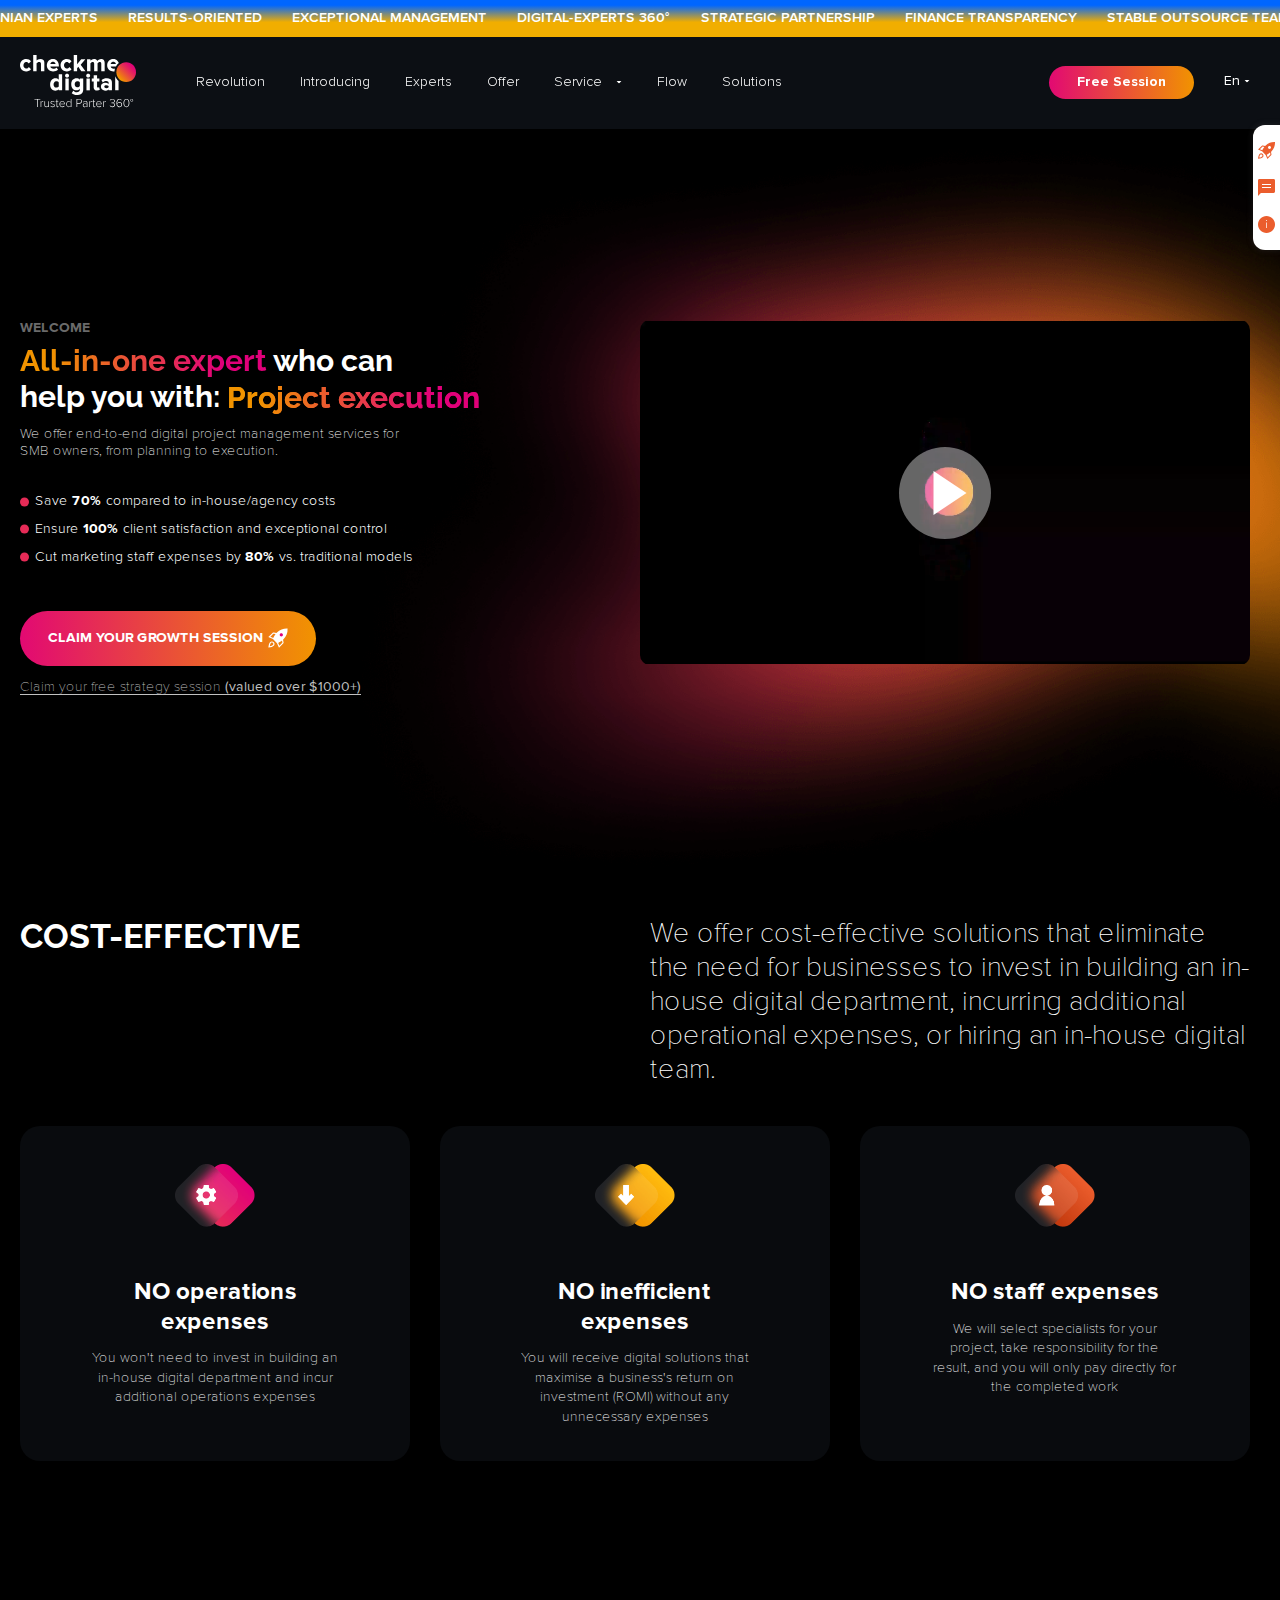
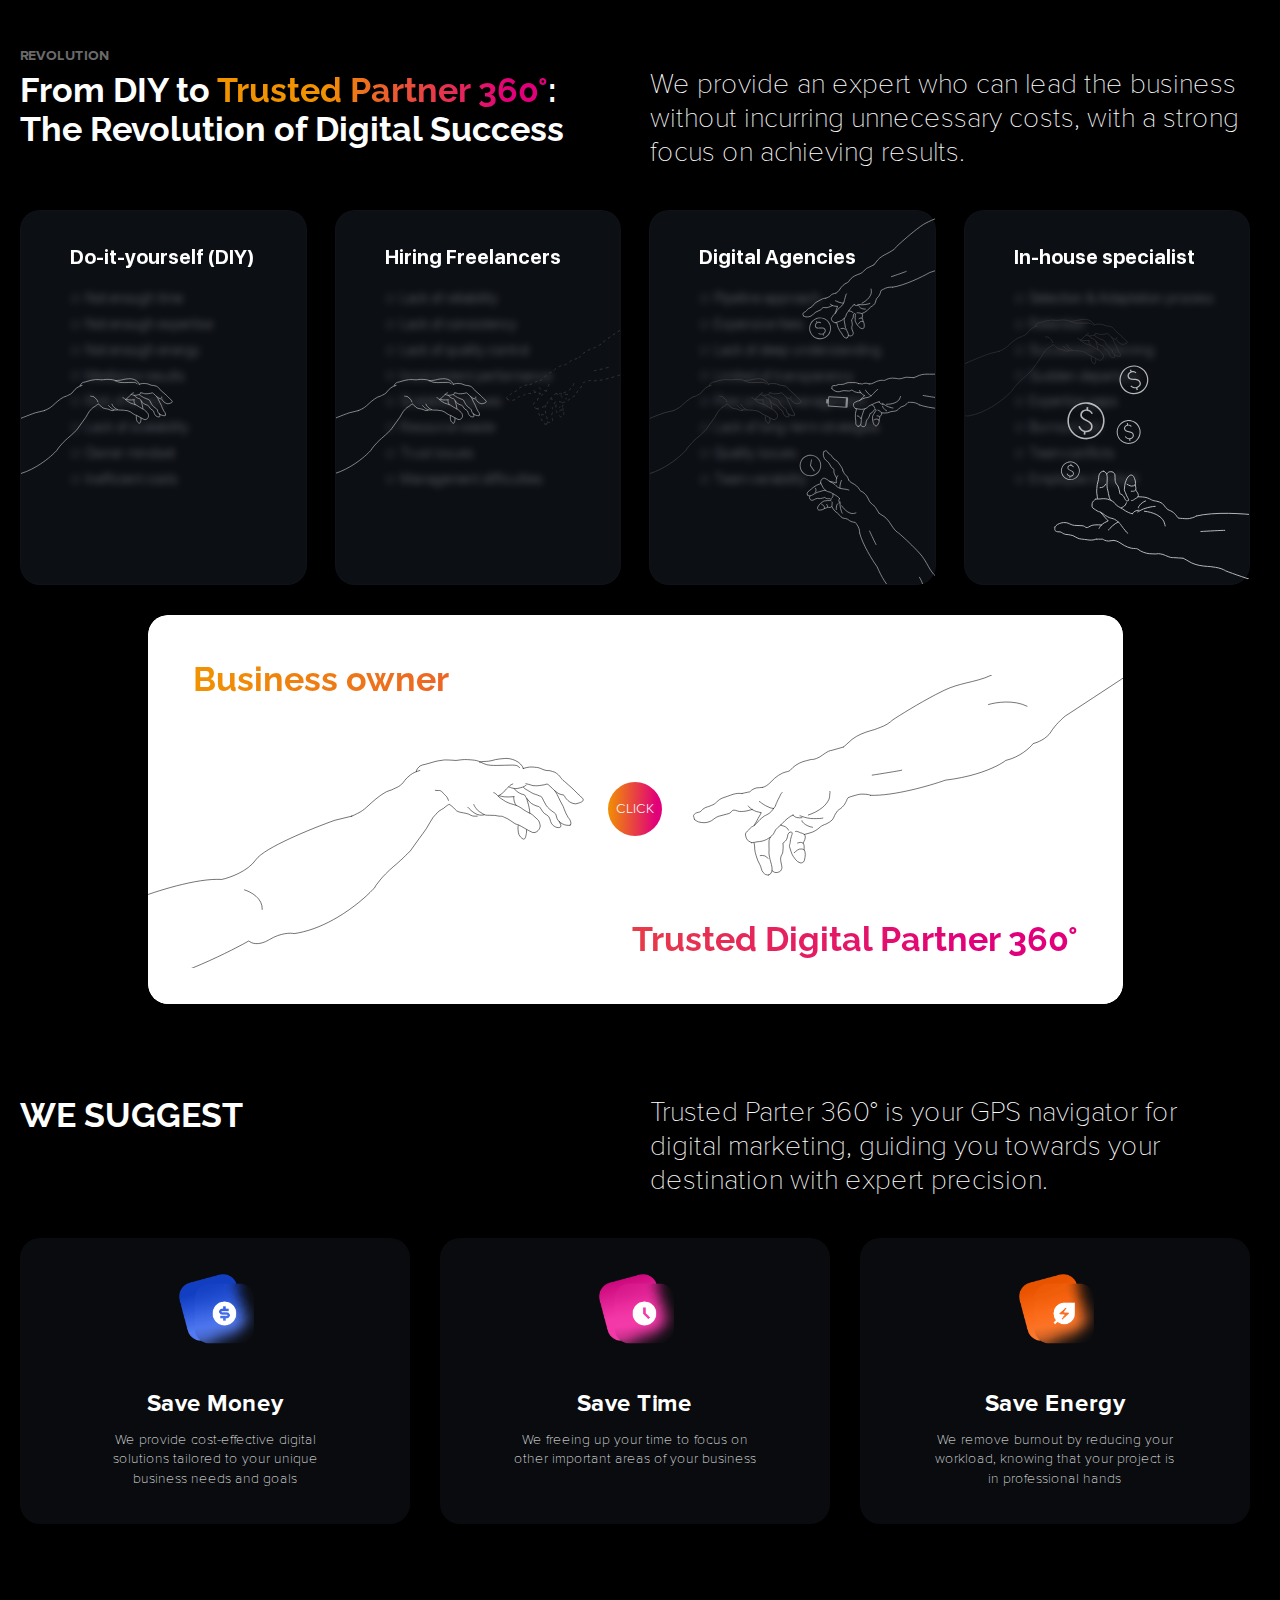
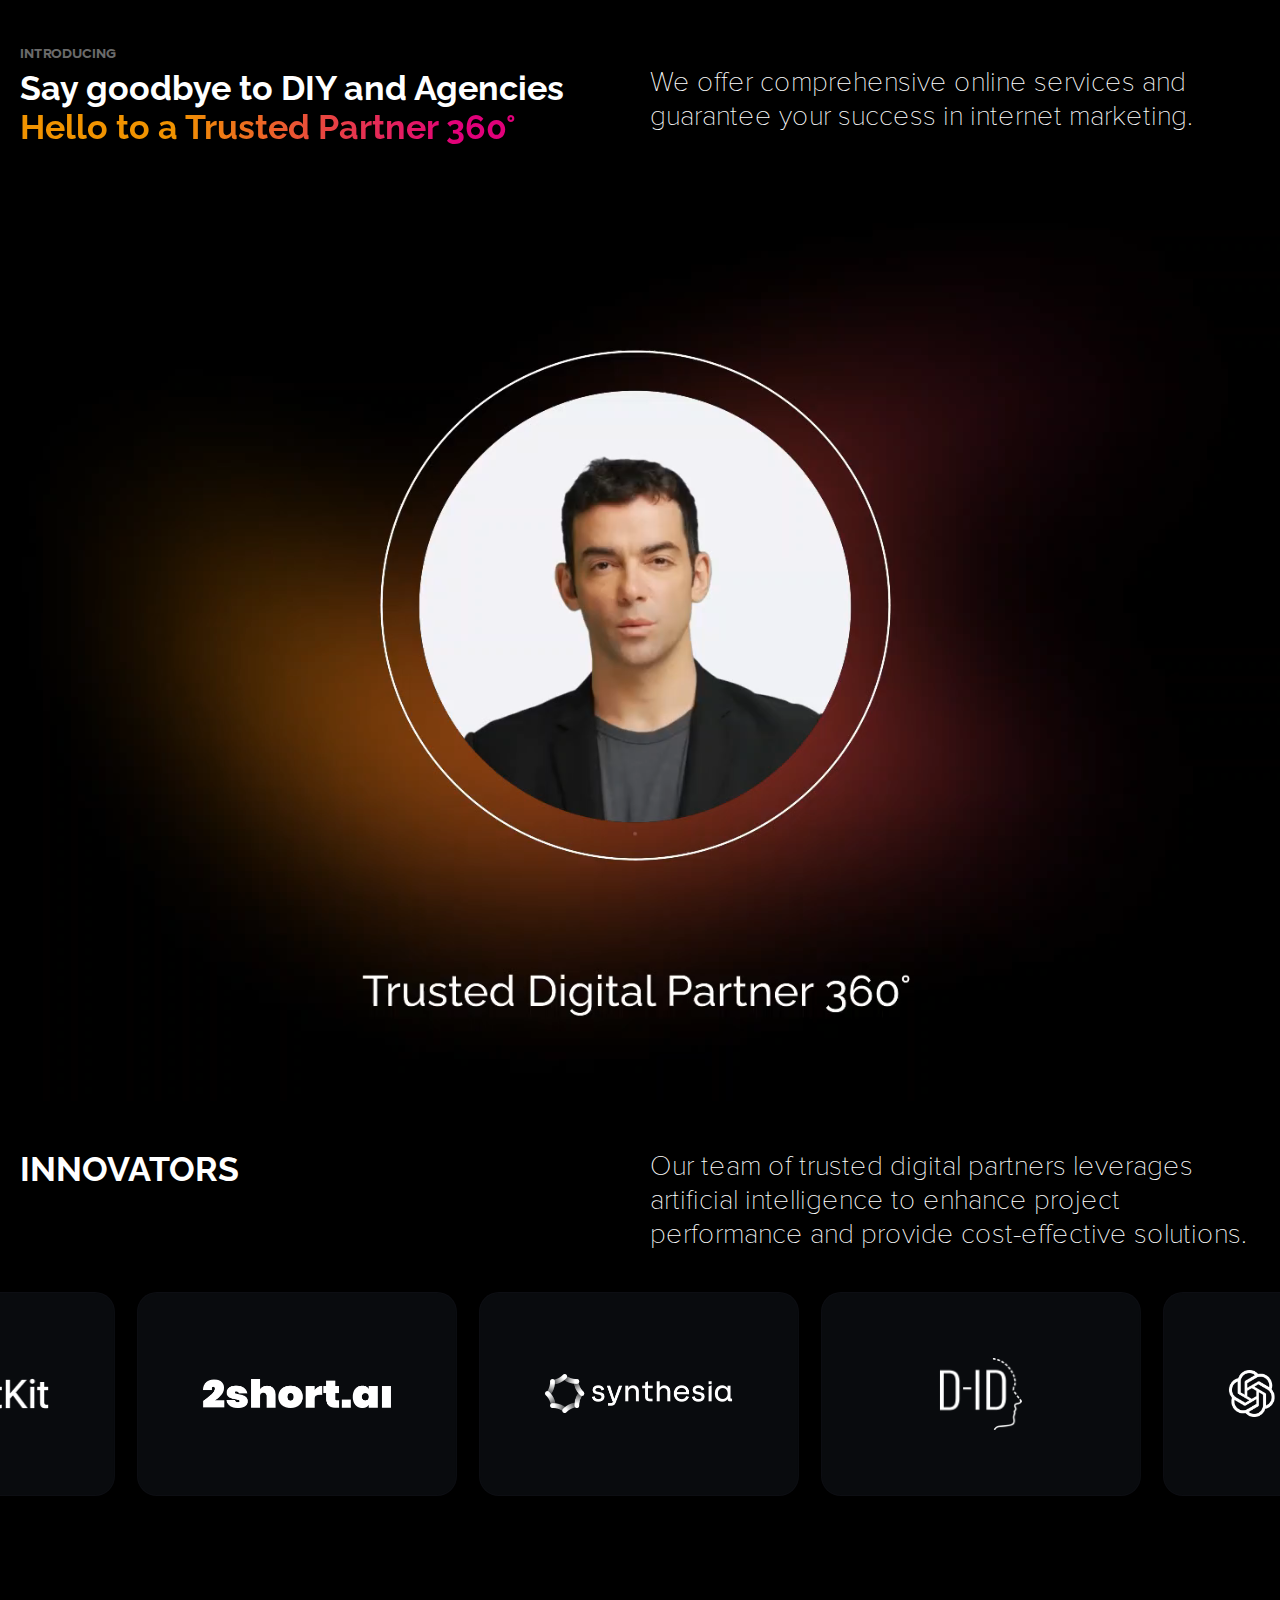
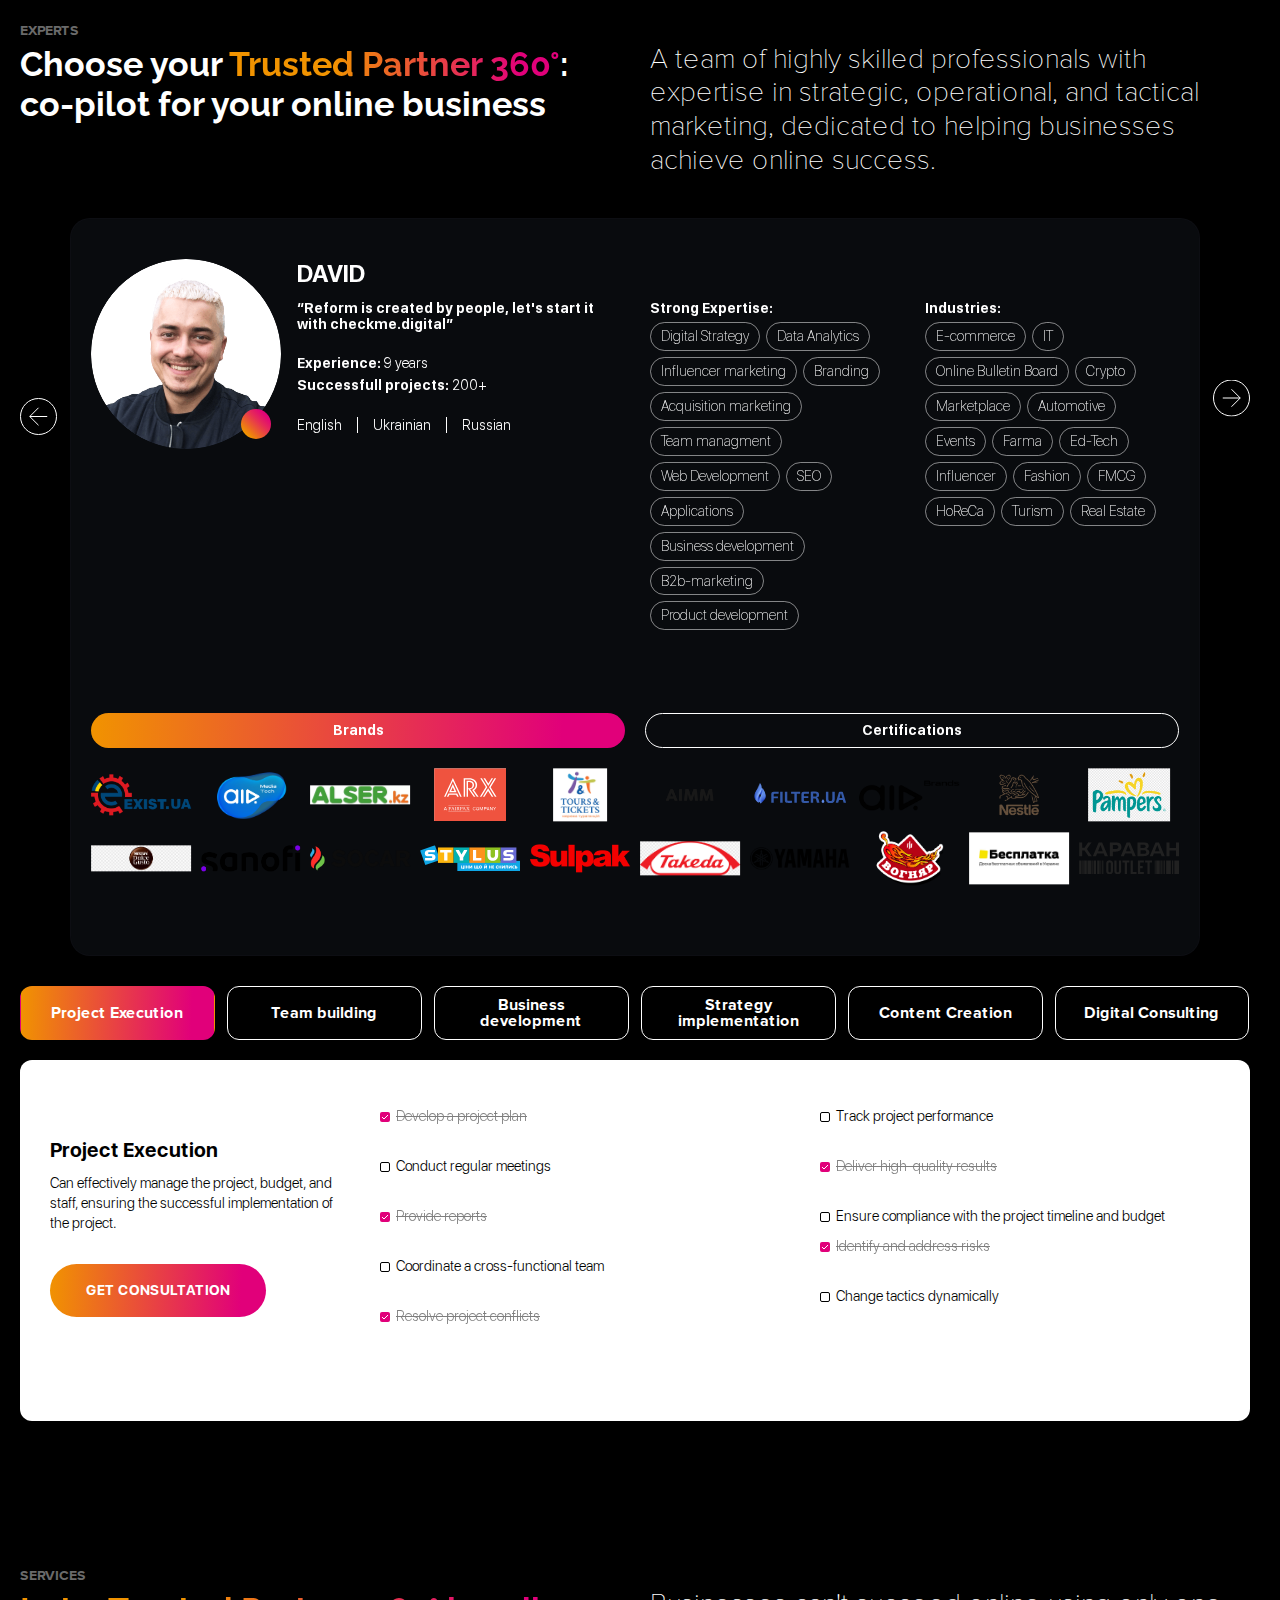
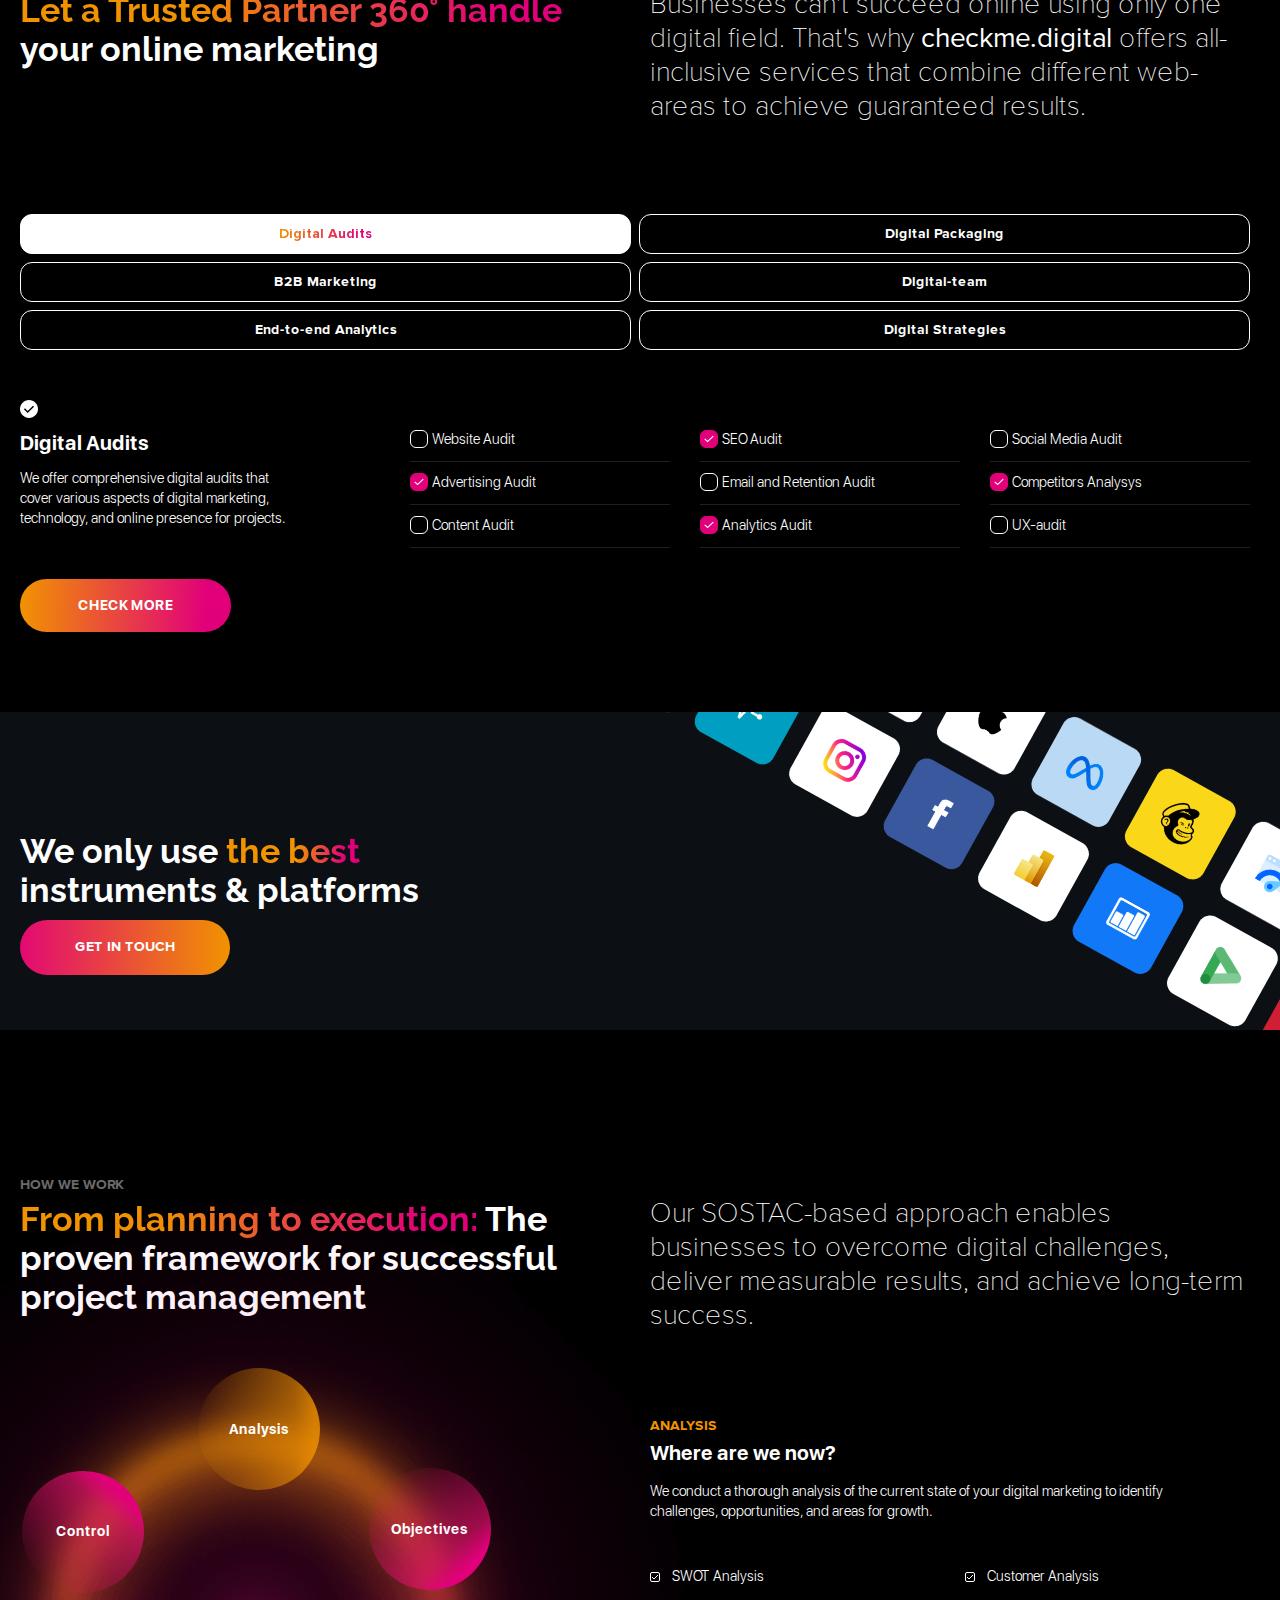
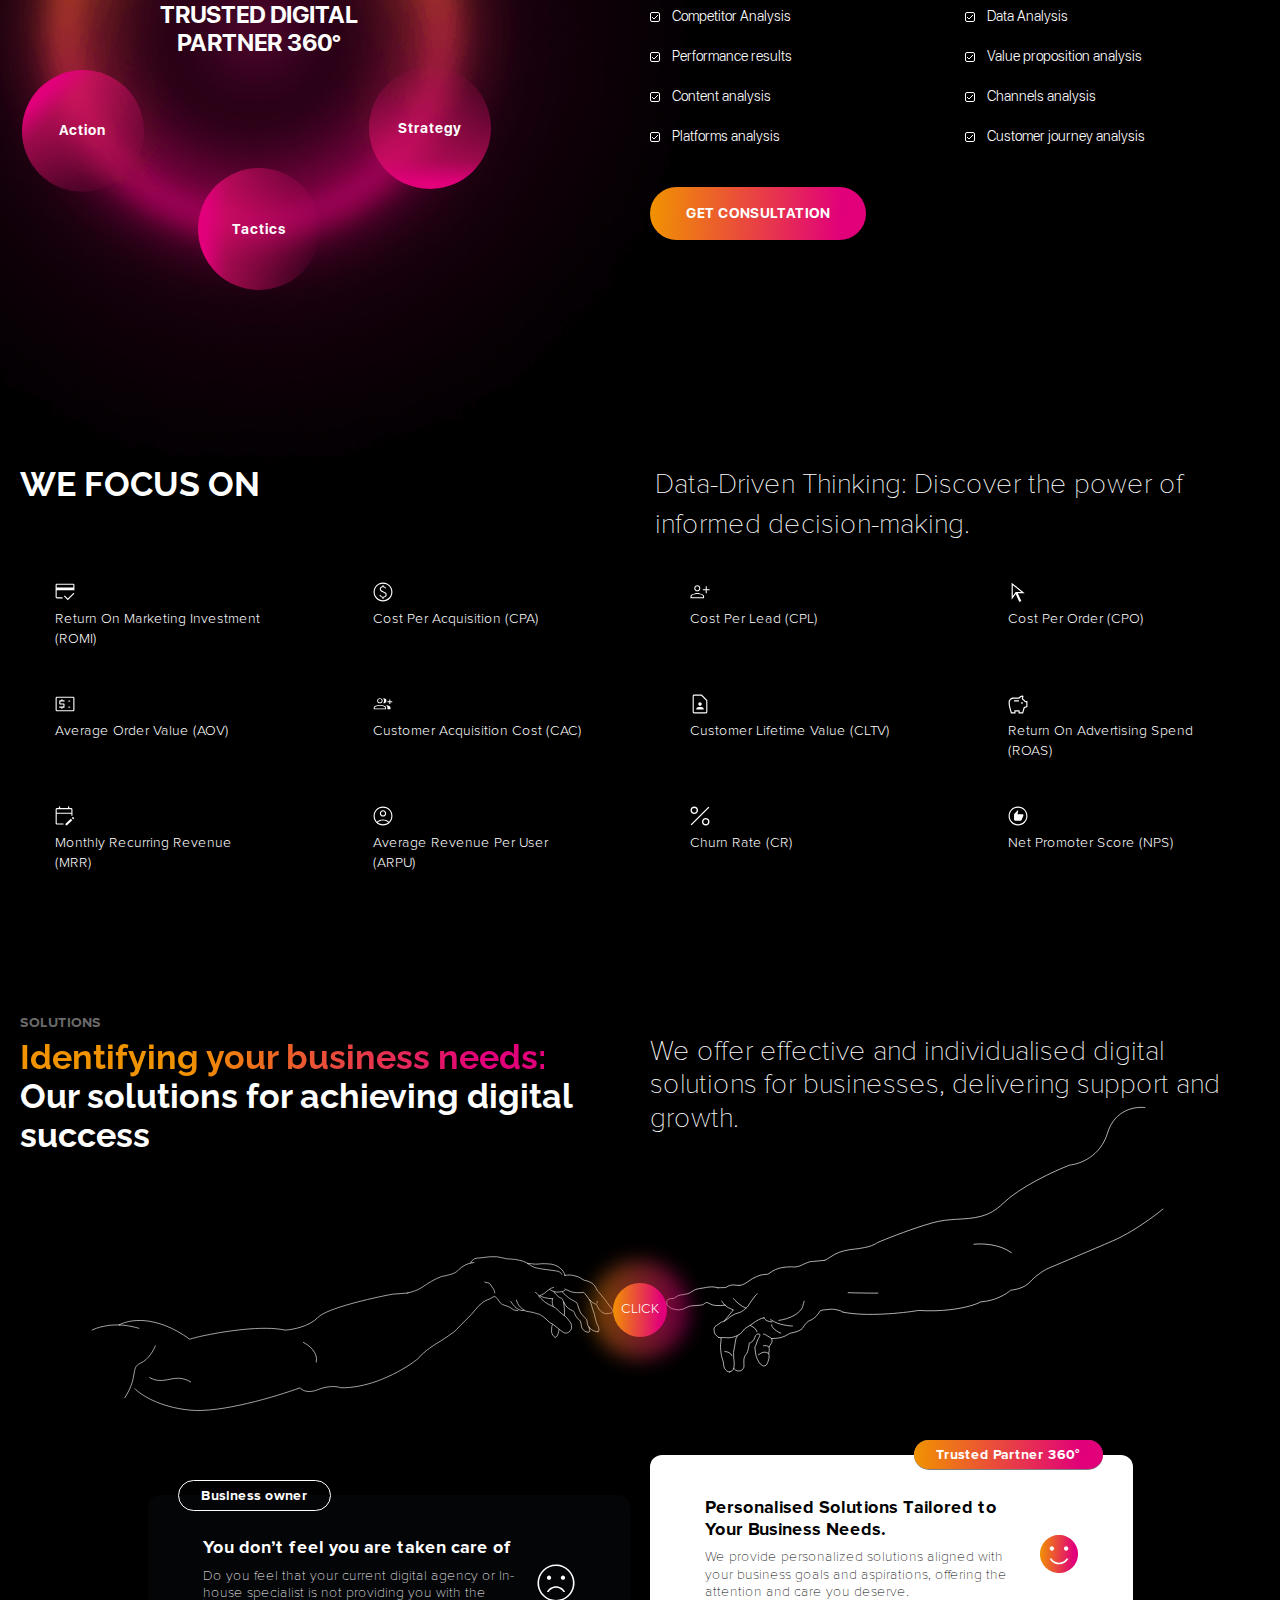
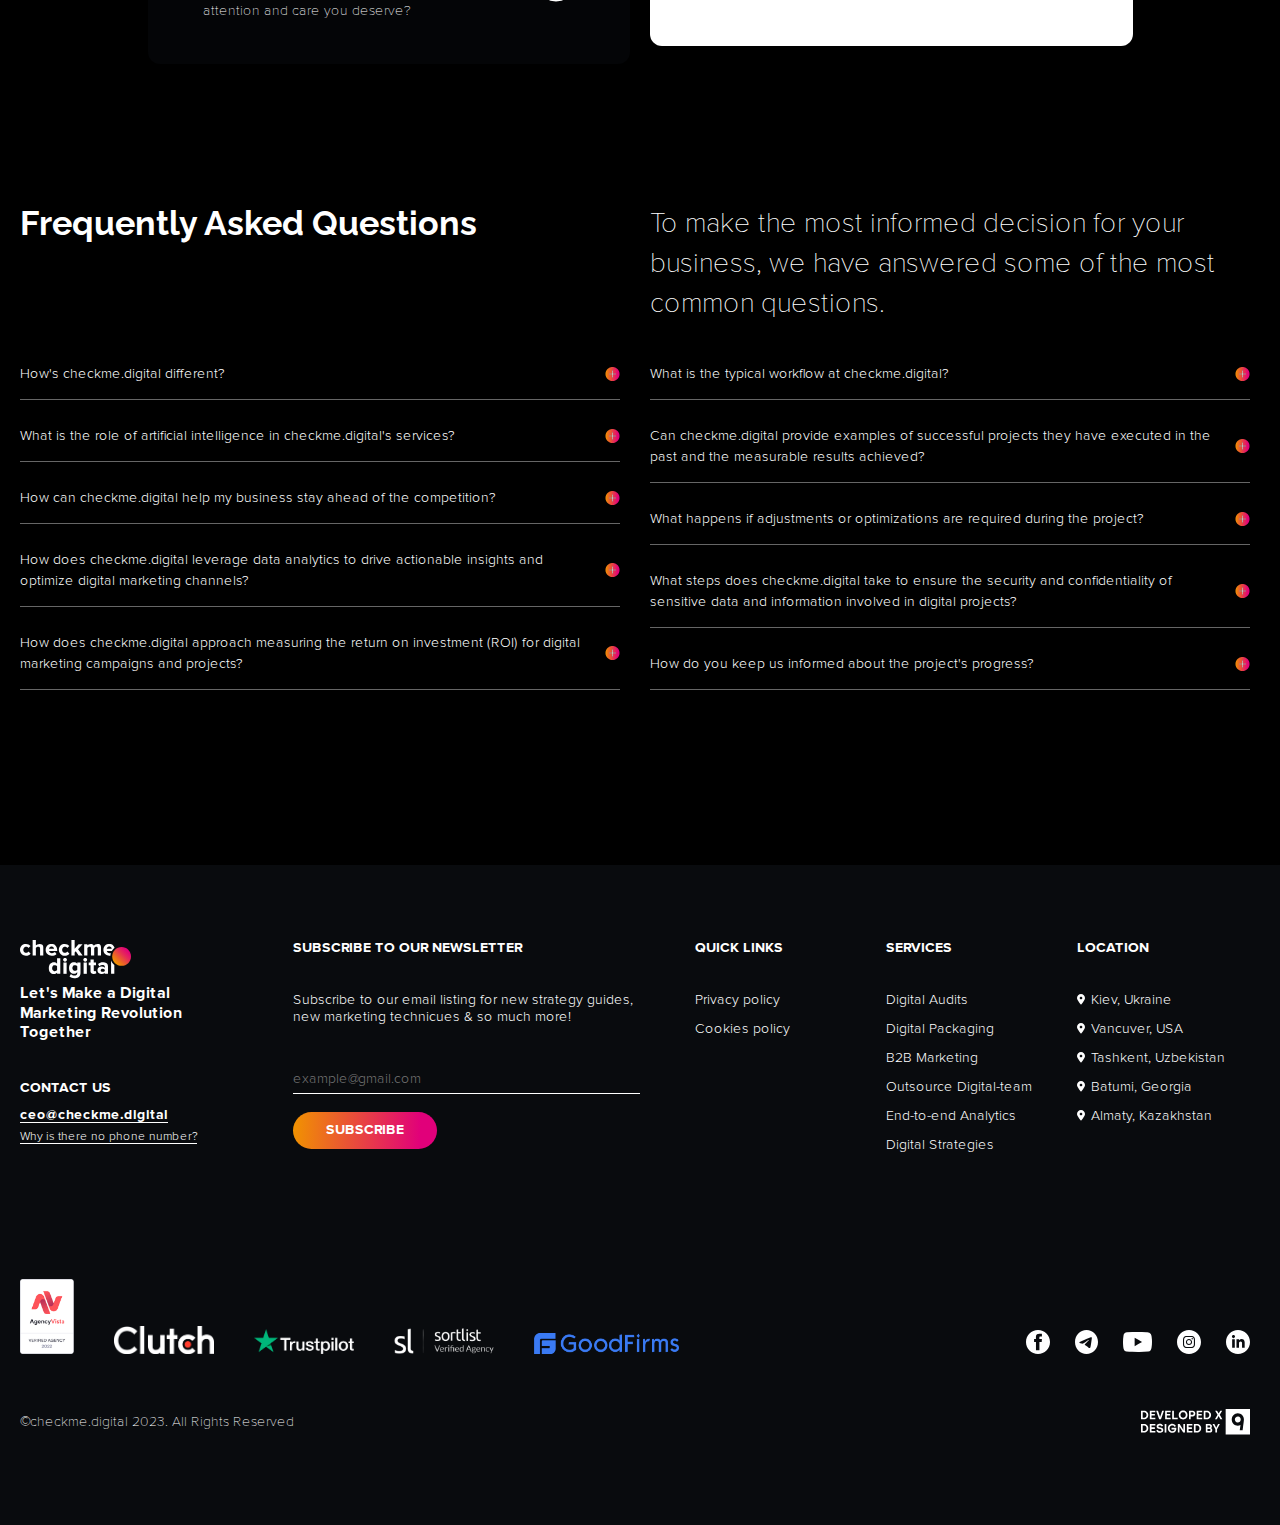
<file: _dist/index.html>
<!DOCTYPE html>
<html lang="en">

<head>
	<meta charset="UTF-8">
	<meta http-equiv="X-UA-Compatible" content="IE=edge">
	<meta name="viewport" content="width=device-width, initial-scale=1.0">
	<link rel="apple-touch-icon" sizes="76x76" href="img/content/favicon/apple-touch-icon.png">
	<link rel="icon" type="image/png" sizes="32x32" href="img/content/favicon/favicon-32x32.png">
	<link rel="icon" type="image/png" sizes="16x16" href="img/content/favicon/favicon-16x16.png">
	<link rel="manifest" href="img/content/favicon/site.webmanifest">
	<link rel="mask-icon" href="img/content/favicon/safari-pinned-tab.svg" color="#5bbad5">
	<meta name="msapplication-TileColor" content="#da532c">
	<meta name="theme-color" content="#ffffff">

	<link rel="preload" href="fonts/ProximaNovaBold.woff2" as="font" type="font/woff2" crossorigin="anonymous">
	<link rel="preload" href="fonts/ProximaNovaLight.woff2" as="font" type="font/woff2" crossorigin="anonymous">
	<link rel="preload" href="fonts/ProximaNovaRegular.woff2" as="font" type="font/woff2" crossorigin="anonymous">
	<link rel="preload" href="fonts/ProximaNovaSemibold.woff2" as="font" type="font/woff2" crossorigin="anonymous">
	<link rel="preload" href="fonts/ProximaNovaThin.woff2" as="font" type="font/woff2" crossorigin="anonymous">
	<link rel="preload" href="fonts/Raleway-Bold.woff2" as="font" type="font/woff2" crossorigin="anonymous">
	<link rel="preload" href="fonts/SFUIDisplay-Bold.woff2" as="font" type="font/woff2" crossorigin="anonymous">
	<link rel="preload" href="fonts/SFUIDisplay-Light.woff2" as="font" type="font/woff2" crossorigin="anonymous">
	<link rel="preload" href="fonts/SFUIDisplay-Medium.woff2" as="font" type="font/woff2" crossorigin="anonymous">
	<link rel="preload" href="fonts/SFUIDisplay-Semibold.woff2" as="font" type="font/woff2" crossorigin="anonymous">
	<link rel="preload" href="fonts/SFUIDisplay-Thin.woff2" as="font" type="font/woff2" crossorigin="anonymous">

	<link rel="stylesheet" href="libs/swiper.min.css">
	<link rel="stylesheet" href="libs/phone-mask/intlTelInput.min.css">
	<link rel="stylesheet" href="css/style.min.css">
	<title>Check Me Digital</title>
</head>

<body>

<div class="wrapper">

	<div class="loader _active">
		<div class="loader__box">
			<span class="loader__line"></span>
		</div>
	</div>

	<header class="header">
	<div class="header__ticker ticker">
		<div class="ticker__wrapper">
			<span>Ukrainian experts</span>
			<span>Results-oriented</span>
			<span>Exceptional Management</span>
			<span>Digital-experts 360°</span>
			<span>Strategic Partnership</span>
			<span>Finance Transparency</span>
			<span>Stable Outsource Team</span>
			<span>Integrated Approach</span>
			<span>Best quality & price</span>
			<span>Cost-effective solutions</span>
			<span>Alleviating burnout</span>
			<span>Growth hacking</span>
			<span>Ukrainian experts</span>
			<span>Results-oriented</span>
			<span>Exceptional Management</span>
			<span>Digital-experts 360°</span>
			<span>Strategic Partnership</span>
			<span>Finance Transparency</span>
			<span>Stable Outsource Team</span>
			<span>Integrated Approach</span>
			<span>Best quality & price</span>
			<span>Cost-effective solutions</span>
			<span>Alleviating burnout</span>
			<span>Growth hacking</span>
		</div>
	</div>
	<div class='header__cont _cont'>
		<div class="header__logo">
			<a href="#">
				<img src='img/content/logo.svg' alt=''>
			</a>
		</div>
		<div class="header__content">
			<nav class="header__center">
				<ul class="header__menu main-menu">
					<li class="main-menu__item">
						<a class="_anchor" href="#revolution">Revolution</a>
					</li>
					<li class="main-menu__item">
						<a class="_anchor" href="#introdusing">Introducing</a>
					</li>
					<li class="main-menu__item">
						<a class="_anchor" href="#team">Experts</a>
					</li>
					<li class="main-menu__item">
						<a class="_anchor" href="#expertise">Offer</a>
					</li>
					<li class="main-menu__item main-menu__item_parent">
						<a href="#">Service</a>
						<ul class="main-menu__submenu main-submenu">
							<li class="main-submenu__item">
								<a class="main-submenu__link _anchor" href="#services" data-id="audits">
									<div class="main-submenu__ibox">
										<img src='img/content/submenu-01.svg' alt=''>
									</div>
									<p>Digital Audits</p>
								</a>
							</li>
							<li class="main-submenu__item">
								<a class="main-submenu__link _anchor" href="#services" data-id="packaging">
									<div class="main-submenu__ibox">
										<img src='img/content/submenu-02.svg' alt=''>
									</div>
									<p>Digital Packaging</p>
								</a>
							</li>
							<li class="main-submenu__item">
								<a class="main-submenu__link _anchor" href="#services" data-id="b2b">
									<div class="main-submenu__ibox">
										<img src='img/content/submenu-03.svg' alt=''>
									</div>
									<p>B2B Marketing</p>
								</a>
							</li>
							<li class="main-submenu__item">
								<a class="main-submenu__link _anchor" href="#services" data-id="team">
									<div class="main-submenu__ibox">
										<img src='img/content/submenu-04.svg' alt=''>
									</div>
									<p>Outsource Digital-team</p>
								</a>
							</li>
							<li class="main-submenu__item">
								<a class="main-submenu__link _anchor" href="#services" data-id="analytics">
									<div class="main-submenu__ibox">
										<img src='img/content/submenu-05.svg' alt=''>
									</div>
									<p>End-to-end Analytics</p>
								</a>
							</li>
							<li class="main-submenu__item">
								<a class="main-submenu__link _anchor" href="#services" data-id="strategies">
									<div class="main-submenu__ibox">
										<img src='img/content/submenu-06.svg' alt=''>
									</div>
									<p>Digital Strategies</p>
								</a>
							</li>
						</ul>
					</li>
					<li class="main-menu__item">
						<a class="_anchor" href="#workflow">Flow</a>
					</li>
					<li class="main-menu__item">
						<a class="_anchor" href="#serve">Solutions</a>
					</li>
				</ul>
			</nav>
			<div class="header__right">
				<a class="header__btn btn" href="https://tidycal.com/checkmedigital/45-minute-meeting-with-checkmedigital" target="_blank">
					<span>Free Session</span>
				</a>
				<div class="header__language language-toggle">
					<p class="language-toggle__current">En</p>
					<ul class="language-toggle__list">
						<li class="_active"><a href="#">En</a></li>
						<li><a href="#">Ru</a></li>
						<li><a href="#">Ua</a></li>
					</ul>
				</div>
				<ul class="header__social social-list">
					<li class="social-list__item">
						<a class="social-list__link" href="#">
							<img src='img/content/facebook.svg' alt=''>
						</a>
					</li>
					<li class="social-list__item">
						<a class="social-list__link" href="#">
							<img src='img/content/telegram.svg' alt=''>
						</a>
					</li>
					<li class="social-list__item">
						<a class="social-list__link" href="#">
							<img src='img/content/youtube.svg' alt=''>
						</a>
					</li>
					<li class="social-list__item">
						<a class="social-list__link" href="#">
							<img src='img/content/instagram.svg' alt=''>
						</a>
					</li>
					<li class="social-list__item">
						<a class="social-list__link" href="#">
							<img src='img/content/linkedin.svg' alt=''>
						</a>
					</li>
				</ul>
				<p class="header__rights bot-footer__rights">©checkme.digital 2023. All Rights Reserved</p>
			</div>
		</div>
		<div class="header__burger">
			<span></span>
		</div>
	</div>
</header>

	<main class="main">
		<aside class="side-links">
			<ul class="side-links__list">
				<li class="side-links__item" data-link="book">
					<img src='img/content/aside-01.svg' alt=''>
				</li>
				<li class="side-links__item" data-link="comment">
					<img src='img/content/aside-02.svg' alt=''>
				</li>
				<li class="side-links__item" data-link="faq">
					<img src='img/content/aside-03.svg' alt=''>
				</li>
			</ul>
			<a class="side-links__link side-links__link_book btn" href="#"><span>Book my session</span></a>
			<a class="side-links__link side-links__link_comment _anchor" href="#footer">Subscribe</a>
			<a class="side-links__link side-links__link_faq _anchor" href="#faq">FAQ</a>
		</aside>
		<section class="content">
			<div class="content__cont _cont">
				<div class="content__info info-content">
					<p class="info-content__welcome">
						WELCOME
					</p>
					<h1 class="info-content__title">
						<span>All-in-one expert</span>
						who can<br> help you with:
						<span class="info-content__animate">
								<span>Project execution</span>
								<span>Team building</span>
								<span>Product Development</span>
								<span>Digital Strategies</span>
								<span>Content Creation</span>
								<span>Digital Consulting</span>
							</span>
						</span>
					</h1>
					<p class="info-content__text">
						We offer end-to-end digital project management services for SMB owners, from planning to execution.
					</p>
					<ul class="info-content__list">
						<li>Save <strong>70%</strong> compared to in-house/agency costs</li>
						<li>Ensure <strong>100%</strong> client satisfaction and exceptional control</li>
						<li>Cut marketing staff expenses by <strong>80%</strong> vs. traditional models</li>
					</ul>
					<a class="info-content__link btn" href="#">
						<span>CLAIM YOUR GROWTH SESSION</span>
					</a>
					<br>
					<a class="info-content__comment" href="https://tidycal.com/checkmedigital/45-minute-meeting-with-checkmedigital" target="_blank">
						Claim your free strategy session <strong>(valued over $1000+)</strong>
					</a>
				</div>
				<div class="content__video video-content">
					<div class="video-content__vbox">
						<video src="img/content/preview-en.mp4" muted autoplay loop playsinline></video>
						<button class="video-content__button"></button>
					</div>
				</div>
			</div>
		</section>
		<section class="cost">
			<div class='cost__cont _cont'>
				<div class="cost__top intro">
					<div class="intro__left">
						<h2 class="intro__title">COST-EFFECTIVE</h2>
					</div>
					<div class="intro__right">
						<p class="intro__text">
							We offer cost-effective solutions that eliminate the need for businesses to invest in building an in-house digital department, incurring additional operational expenses, or hiring an in-house digital team.
						</p>
					</div>
				</div>
				<div class="cost__bottom">
					<div class="cost__card card-cost">
						<div class="card-cost__ibox card-cost__ibox_1">
							<img src='img/cost/card-01.png' alt=''>
						</div>
						<p class="card-cost__title">NO operations expenses</p>
						<p class="card-cost__text">
							You won't need to invest in building an in-house digital department and incur additional operations expenses
						</p>
					</div>
					<div class="cost__card card-cost">
						<div class="card-cost__ibox card-cost__ibox_2">
							<img src='img/cost/card-02.png' alt=''>
						</div>
						<p class="card-cost__title">NO inefficient expenses</p>
						<p class="card-cost__text">
							You will receive digital solutions that maximise a business's return on investment (ROМI) without any unnecessary expenses
						</p>
					</div>
					<div class="cost__card card-cost">
						<div class="card-cost__ibox card-cost__ibox_3">
							<img src='img/cost/card-03.png' alt=''>
						</div>
						<p class="card-cost__title">NO staff expenses</p>
						<p class="card-cost__text">
							We will select specialists for your project, take responsibility for the result, and you will only pay directly for the completed work
						</p>
					</div>
				</div>
			</div>
		</section>
		<section class="revolution" id="revolution">
			<div class='revolution__cont _cont'>
				<div class="revolution__top intro">
					<div class="intro__left">
						<p class="intro__subtitle">REVOLUTION</p>
						<p class="intro__title">
							From DIY to <strong>Trusted Partner 360°</strong>: The Revolution of Digital Success
						</p>
					</div>
					<div class="intro__right">
						<p class="intro__text">
							We provide an expert who can lead the business without incurring unnecessary costs, with a strong focus on achieving results.
						</p>
					</div>
				</div>
				<div class="revolution__bottom">
					<div class="revolution__levels">
						<div class="revolution__lvl lvl-revolution">
							<p class="lvl-revolution__title">Do-it-yourself (DIY)</p>
							<ul class="lvl-revolution__list">
								<li>Not enough time</li>
								<li>Not enough expertise</li>
								<li>Not enough energy</li>
								<li>Mediocre results</li>
								<li>Risk of errors</li>
								<li>Lack of scalability</li>
								<li>Owner mindset</li>
								<li>Inefficient costs</li>
							</ul>
							<div class="lvl-revolution__overlay lvl-overlay">
								<div class="lvl-overlay__ibox">
									<img src='img/revolution/hands-01.svg' alt=''>
								</div>
								<p class="lvl-overlay__text">Wasting money, time and energy</p>
								<button class="lvl-overlay__button">Click</button>
							</div>
						</div>
						<div class="revolution__lvl lvl-revolution">
							<p class="lvl-revolution__title">Hiring Freelancers</p>
							<ul class="lvl-revolution__list">
								<li>Lack of reliability</li>
								<li>Lack of consistency</li>
								<li>Lack of quality control</li>
								<li>Inconsistent performance</li>
								<li>Scalability issues</li>
								<li>Resource waste</li>
								<li>Trust issues</li>
								<li>Management difficulties</li>
							</ul>
							<div class="lvl-revolution__overlay lvl-overlay">
								<div class="lvl-overlay__ibox">
									<img src='img/revolution/hands-02.svg' alt=''>
								</div>
								<p class="lvl-overlay__text">Pitfalls in quality and communication</p>
								<button class="lvl-overlay__button">Click</button>
							</div>
						</div>
						<div class="revolution__lvl lvl-revolution">
							<p class="lvl-revolution__title">Digital Agencies</p>
							<ul class="lvl-revolution__list">
								<li>Pipeline approach</li>
								<li>Expensive fees</li>
								<li>Lack of deep understanding</li>
								<li>Limited of transparency</li>
								<li>Poor project management</li>
								<li>Lack of long-term strategies</li>
								<li>Quality issues</li>
								<li>Team variability</li>
							</ul>
							<div class="lvl-revolution__overlay lvl-overlay">
								<div class="lvl-overlay__ibox">
									<img src='img/revolution/hands-03.svg' alt=''>
								</div>
								<p class="lvl-overlay__text">Pipeline approach & high commissions</p>
								<button class="lvl-overlay__button">Click</button>
							</div>
						</div>
						<div class="revolution__lvl lvl-revolution">
							<p class="lvl-revolution__title">In-house specialist</p>
							<ul class="lvl-revolution__list">
								<li>Selection & Adaptation process</li>
								<li>Retention</li>
								<li>Succession planning</li>
								<li>Sudden departure</li>
								<li>Expertise gaps</li>
								<li>Burnout risk</li>
								<li>Team conflicts</li>
								<li>Employee mindset</li>
							</ul>
							<div class="lvl-revolution__overlay lvl-overlay">
								<div class="lvl-overlay__ibox">
									<img src='img/revolution/hands-04.svg' alt=''>
								</div>
								<p class="lvl-overlay__text">Hiring is expensive, retention is difficult, and time is lost</p>
								<button class="lvl-overlay__button">Click</button>
							</div>
						</div>
					</div>
					<div class="revolution__owner owner-revolution">
						<div class="owner-revolution__overlay">
							<div class="owner-revolution__item">
								<p>Trusted Digital Partner 360°</p>
							</div>
							<div class="owner-revolution__item toggle-serve__center">
								<button>Click</button>
							</div>
							<div class="owner-revolution__item">
								<p>Business owner</p>
							</div>
						</div>
						<div class="owner-revolution__content">
							<form class="owner-revolution__form owner-form" action="#">
								<div class="owner-revolution__info">
									<p class="owner-revolution__title">Trusted Digital Partner 360°</p>
									<p class="owner-revolution__text">B2b co-pilot for your digital marketing success</p>
									<div class="owner-form__inbox owner-form__inbox_submit owner-form__inbox_dt">
										<button class="btn _anchor" type="submit" data-anchor="#team">
											<span>SELECT PARTNER</span>
										</button>
									</div>
								</div>
								<div class="owner-form__wrapper">
									<div class="owner-form__inbox">
										<label>
											<input name="start-tomorrow" type="checkbox" checked>
											Can start tomorrow
										</label>
									</div>
									<div class="owner-form__inbox">
										<label>
											<input name="find-specialists-and-manage-them" type="checkbox" checked>
											Find specialists and manage them
										</label>
									</div>
									<div class="owner-form__inbox">
										<label>
											<input name="strategic-vision" type="checkbox" checked>
											Strategic Vision
										</label>
									</div>
									<div class="owner-form__inbox">
										<label>
											<input name="result-oriented" type="checkbox" checked>
											Result-oriented
										</label>
									</div>
									<div class="owner-form__inbox">
										<label>
											<input name="integrated-approach" type="checkbox" checked>
											Integrated Approach
										</label>
									</div>
									<div class="owner-form__inbox">
										<label>
											<input name="exceptional-management" type="checkbox" checked>
											Exceptional management
										</label>
									</div>
									<div class="owner-form__inbox">
										<label>
											<input name="personalized-services" type="checkbox" checked>
											Personalized services
										</label>
									</div>
									<div class="owner-form__inbox">
										<label>
											<input name="proactive-attitude" type="checkbox" checked>
											Proactive attitude
										</label>
									</div>
									<div class="owner-form__inbox">
										<label>
											<input name="industry-expertise" type="checkbox" checked>
											Industry expertise
										</label>
									</div>
									<div class="owner-form__inbox">
										<label>
											<input name="digital-mentoring" type="checkbox" checked>
											Digital mentoring
										</label>
									</div>
									<div class="owner-form__inbox owner-form__inbox_submit owner-form__inbox_mb">
										<button class="btn _anchor" type="submit" data-anchor="#team">
											<span>SELECT PARTNER</span>
										</button>
									</div>
								</div>
							</form>
						</div>
					</div>
				</div>
			</div>
		</section>
		<section class="cost">
			<div class='cost__cont _cont'>
				<div class="cost__top intro">
					<div class="intro__left">
						<h2 class="intro__title">WE SUGGEST</h2>
					</div>
					<div class="intro__right">
						<p class="intro__text">
							Trusted Parter 360° is your GPS navigator for digital marketing, guiding you towards your destination with expert precision.
						</p>
					</div>
				</div>
				<div class="cost__bottom">
					<div class="cost__card card-cost card-cost_white">
						<div class="card-cost__ibox">
							<img src='img/cost/card-04.png' alt=''>
						</div>
						<p class="card-cost__title">Save Money</p>
						<p class="card-cost__text">
							We provide cost-effective digital solutions tailored to your unique business needs and goals
						</p>
					</div>
					<div class="cost__card card-cost card-cost_white">
						<div class="card-cost__ibox">
							<img src='img/cost/card-05.png' alt=''>
						</div>
						<p class="card-cost__title">Save Time</p>
						<p class="card-cost__text">
							We freeing up your time to focus on  other important areas of your business
						</p>
					</div>
					<div class="cost__card card-cost card-cost_white">
						<div class="card-cost__ibox">
							<img src='img/cost/card-06.png' alt=''>
						</div>
						<p class="card-cost__title">Save Energy</p>
						<p class="card-cost__text">
							We remove burnout by reducing your workload, knowing that your project is in professional hands
						</p>
					</div>
				</div>
			</div>
		</section>
		<section class="introdusing" id="introdusing">
			<div class='introdusing__cont _cont'>
				<div class="introdusing__top intro">
					<div class="intro__left">
						<p class="intro__subtitle">INTRODUCING</p>
						<p class="intro__title">
							Say goodbye to DIY and Agencies <strong>Hello to a Trusted Partner 360°</strong>
						</p>
					</div>
					<div class="intro__right">
						<p class="intro__text">
							We offer comprehensive online services and guarantee your success in internet marketing.
						</p>
					</div>
				</div>
				<div class="introdusing__ibox">
					<video src="img/introdusing/eng_info.mov" autoplay muted loop playsinline></video>
				</div>
			</div>
		</section>
		<section class="innovators">
			<div class='innovators__cont _cont'>
				<div class="innovators__top intro">
					<div class="intro__left">
						<h2 class="intro__title">INNOVATORS</h2>
					</div>
					<div class="intro__right">
						<p class="intro__text">
							Our team of trusted digital partners leverages artificial intelligence to enhance project performance and provide cost-effective solutions.
						</p>
					</div>
				</div>
			</div>
			<div class="innovators__ticker ticker-innovators">
				<div class="ticker-innovators__wrapper flickity">
					<div class="ticker-innovators__item">
						<img src='img/innovators/ticker-01.png' alt=''>
					</div>
					<div class="ticker-innovators__item">
						<img src='img/innovators/ticker-02.png' alt=''>
					</div>
					<div class="ticker-innovators__item">
						<img src='img/innovators/ticker-03.png' alt=''>
					</div>
					<div class="ticker-innovators__item">
						<img src='img/innovators/ticker-04.png' alt=''>
					</div>
					<div class="ticker-innovators__item">
						<img src='img/innovators/ticker-05.png' alt=''>
					</div>
					<div class="ticker-innovators__item">
						<img src='img/innovators/ticker-06.png' alt=''>
					</div>
					<div class="ticker-innovators__item">
						<img src='img/innovators/ticker-07.png' alt=''>
					</div>
					<div class="ticker-innovators__item">
						<img src='img/innovators/ticker-01.png' alt=''>
					</div>
					<div class="ticker-innovators__item">
						<img src='img/innovators/ticker-02.png' alt=''>
					</div>
					<div class="ticker-innovators__item">
						<img src='img/innovators/ticker-03.png' alt=''>
					</div>
					<div class="ticker-innovators__item">
						<img src='img/innovators/ticker-04.png' alt=''>
					</div>
					<div class="ticker-innovators__item">
						<img src='img/innovators/ticker-05.png' alt=''>
					</div>
					<div class="ticker-innovators__item">
						<img src='img/innovators/ticker-06.png' alt=''>
					</div>
					<div class="ticker-innovators__item">
						<img src='img/innovators/ticker-07.png' alt=''>
					</div>
				</div>
			</div>
		</section>
		<section class="team" id="team">
			<div class='team__cont _cont'>
				<div class="team__intro intro">
					<div class="intro__left">
						<p class="intro__subtitle">EXPERTS</p>
						<p class="intro__title">
							Choose your <strong>Trusted Partner 360°</strong>: сo-pilot for your online business
						</p>
					</div>
					<div class="intro__right">
						<p class="intro__text">
							A team of highly skilled professionals with expertise in strategic, operational, and tactical marketing, dedicated to helping businesses achieve online success.
						</p>
					</div>
				</div>
				<div class="team__wrapper">
					<button class="slider-team__arrow slider-team__arrow_left"></button>
					<button class="slider-team__arrow slider-team__arrow_right"></button>
					<div class="team__slider slider-team swiper">
						<div class="slider-team__wrapper swiper-wrapper">
							<div class="slider-team__slide team-slide swiper-slide">
								<div class="team-slide__box">
									<div class="team-slide__bio team-bio">
										<div class="team-bio__left">
											<div class="team-bio__ibox">
												<img src='img/team/avatar-01.png' alt=''>
											</div>
										</div>
										<div class="team-bio__right">
											<p class="team-bio__name">DAVID</p>
											<p class="team-bio__quote">
												“Reform is created by people, let's start it with checkme.digital”
											</p>
											<p class="team-bio__exp">
												Experience: <span>9 years</span>
											</p>
											<p class="team-bio__projects">
												Successfull projects: <span>200+</span>
											</p>
											<div class="team-bio__languages">
												<p>English</p>
												<p>Ukrainian</p>
												<p>Russian</p>
											</div>
										</div>
									</div>
									<div class="team-slide__features team-features">
										<div class="team-features__col">
											<p class="team-features__title">Strong Expertise:</p>
											<ul class="team-features__list">
												<li class="team-features__item">Digital Strategy</li>
												<li class="team-features__item">Data Analytics</li>
												<li class="team-features__item">Influencer marketing</li>
												<li class="team-features__item">Branding</li>
												<li class="team-features__item">Acquisition marketing</li>
												<li class="team-features__item">Team managment</li>
												<li class="team-features__item">Web Development</li>
												<li class="team-features__item">SEO</li>
												<li class="team-features__item">Applications</li>
												<li class="team-features__item">Business development</li>
												<li class="team-features__item">B2b-marketing</li>
												<li class="team-features__item">Product development</li>
											</ul>
											<button class="team-features__more btn">
												<span>Show more</span>
											</button>
										</div>
										<div class="team-features__col">
											<p class="team-features__title">Industries:</p>
											<ul class="team-features__list">
												<li class="team-features__item">E-commerce</li>
												<li class="team-features__item">IT</li>
												<li class="team-features__item">Online Bulletin Board</li>
												<li class="team-features__item">Crypto</li>
												<li class="team-features__item">Marketplace</li>
												<li class="team-features__item">Automotive</li>
												<li class="team-features__item">Events</li>
												<li class="team-features__item">Farma</li>
												<li class="team-features__item">Ed-Tech</li>
												<li class="team-features__item">Influencer</li>
												<li class="team-features__item">Fashion</li>
												<li class="team-features__item">FMCG</li>
												<li class="team-features__item">HoReCa</li>
												<li class="team-features__item">Turism</li>
												<li class="team-features__item">Real Estate</li>
											</ul>
											<button class="team-features__more btn">
												<span>Show more</span>
											</button>
										</div>
									</div>
								</div>
								<div class="team-slide__tabs team-tabs">
									<div class="team-tabs__nav">
										<a class="team-tabs__link _active" href="#brands">Brands</a>
										<a class="team-tabs__link" href="#certifications">Certifications</a>
									</div>
									<div class="team-tabs__content _active" id="brands">
										<ul class="team-tabs__list">
											<li class="team-tabs__item"><div class="team-tabs__ibox"><img src='img/team/d-brand-02.png' alt=''></div></li>
											<li class="team-tabs__item"><div class="team-tabs__ibox"><img src='img/team/d-brand-03.png' alt=''></div></li>
											<li class="team-tabs__item"><div class="team-tabs__ibox"><img src='img/team/d-brand-04.webp' alt=''></div></li>
											<li class="team-tabs__item"><div class="team-tabs__ibox"><img src='img/team/d-brand-05.svg' alt=''></div></li>
											<li class="team-tabs__item"><div class="team-tabs__ibox"><img src='img/team/d-brand-06.jpg' alt=''></div></li>
											<li class="team-tabs__item"><div class="team-tabs__ibox"><img src='img/team/d-brand-07.png' alt=''></div></li>
											<li class="team-tabs__item"><div class="team-tabs__ibox"><img src='img/team/d-brand-08.svg' alt=''></div></li>
											<li class="team-tabs__item"><div class="team-tabs__ibox"><img src='img/team/d-brand-09.png' alt=''></div></li>
											<li class="team-tabs__item"><div class="team-tabs__ibox"><img src='img/team/d-brand-10.png' alt=''></div></li>
											<li class="team-tabs__item"><div class="team-tabs__ibox"><img src='img/team/d-brand-11.png' alt=''></div></li>
											<li class="team-tabs__item"><div class="team-tabs__ibox"><img src='img/team/d-brand-12.png' alt=''></div></li>
											<li class="team-tabs__item"><div class="team-tabs__ibox"><img src='img/team/d-brand-13.png' alt=''></div></li>
											<li class="team-tabs__item"><div class="team-tabs__ibox"><img src='img/team/d-brand-14.png' alt=''></div></li>
											<li class="team-tabs__item"><div class="team-tabs__ibox"><img src='img/team/d-brand-15.svg' alt=''></div></li>
											<li class="team-tabs__item"><div class="team-tabs__ibox"><img src='img/team/d-brand-16.png' alt=''></div></li>
											<li class="team-tabs__item"><div class="team-tabs__ibox"><img src='img/team/d-brand-17.png' alt=''></div></li>
											<li class="team-tabs__item"><div class="team-tabs__ibox"><img src='img/team/d-brand-18.png' alt=''></div></li>
											<li class="team-tabs__item"><div class="team-tabs__ibox"><img src='img/team/d-brand-19.png' alt=''></div></li>
											<li class="team-tabs__item"><div class="team-tabs__ibox"><img src='img/team/d-brand-20.jpeg' alt=''></div></li>
											<li class="team-tabs__item"><div class="team-tabs__ibox"><img src='img/team/d-brand-21.svg' alt=''></div></li>
										</ul>
									</div>
									<div class="team-tabs__content" id="certifications">
										<ul class="team-tabs__list">
											<li class="team-tabs__item">
												<div class="team-tabs__ibox">
													<img src='img/team/cert-01.png' alt=''>
												</div>
												<p>Google ADS Apps</p>
											</li>
											<li class="team-tabs__item">
												<div class="team-tabs__ibox">
													<img src='img/team/cert-02.png' alt=''>
												</div>
												<p>Google ADS Search</p>
											</li>
											<li class="team-tabs__item">
												<div class="team-tabs__ibox">
													<img src='img/team/cert-03.png' alt=''>
												</div>
												<p>Google ADS Analytics</p>
											</li>
											<li class="team-tabs__item">
												<div class="team-tabs__ibox">
													<img src='img/team/cert-04.png' alt=''>
												</div>
												<p>Google ADS Creative</p>
											</li>
											<li class="team-tabs__item">
												<div class="team-tabs__ibox">
													<img src='img/team/cert-05.png' alt=''>
												</div>
												<p>Google ADS Display</p>
											</li>
											<li class="team-tabs__item">
												<div class="team-tabs__ibox">
													<img src='img/team/cert-06.png' alt=''>
												</div>
												<p>Google ADS Video</p>
											</li>
											<li class="team-tabs__item">
												<div class="team-tabs__ibox">
													<img src='img/team/cert-07.png' alt=''>
												</div>
												<p>Google ADS Search</p>
											</li>
											<li class="team-tabs__item">
												<div class="team-tabs__ibox">
													<img src='img/team/cert-08.png' alt=''>
												</div>
												<p>Google ADS Measurement</p>
											</li>
										</ul>
									</div>
								</div>
							</div>
							<div class="slider-team__slide team-slide swiper-slide">
								<div class="team-slide__box">
									<div class="team-slide__bio team-bio">
										<div class="team-bio__left">
											<div class="team-bio__ibox">
												<img src='img/team/avatar-02.png' alt=''>
											</div>
										</div>
										<div class="team-bio__right">
											<p class="team-bio__name">IRENA</p>
											<p class="team-bio__quote">
												“The best marketing strategy ever: care”
											</p>
											<p class="team-bio__exp">
												Experience: <span>8 years</span>
											</p>
											<p class="team-bio__projects">
												Successfull projects: <span>100+</span>
											</p>
											<div class="team-bio__languages">
												<p>English</p>
												<p>Ukrainian</p>
												<p>Russian</p>
											</div>
										</div>
									</div>
									<div class="team-slide__features team-features">
										<div class="team-features__col">
											<p class="team-features__title">Strong Expertise:</p>
											<ul class="team-features__list">
												<li class="team-features__item">Influencer marketing</li>
												<li class="team-features__item">BTL</li>
												<li class="team-features__item">SMM</li>
												<li class="team-features__item">Branding</li>
												<li class="team-features__item">Communicational strategies</li>
												<li class="team-features__item">Visual</li>
												<li class="team-features__item">Team Leading</li>
												<li class="team-features__item">POSM</li>
												<li class="team-features__item">Website development</li>
												<li class="team-features__item">PPC</li>
												<li class="team-features__item">Production</li>
											</ul>
											<button class="team-features__more btn">
												<span>Show more</span>
											</button>
										</div>
										<div class="team-features__col">
											<p class="team-features__title">Industries:</p>
											<ul class="team-features__list">
												<li class="team-features__item">Banking</li>
												<li class="team-features__item">Logistics</li>
												<li class="team-features__item">Healthcare</li>
												<li class="team-features__item">HoReCa</li>
												<li class="team-features__item">IT</li>
												<li class="team-features__item">Dental</li>
												<li class="team-features__item">Dental</li>
												<li class="team-features__item">Turism</li>
												<li class="team-features__item">Real Estate</li>
												<li class="team-features__item">Jewelry</li>
												<li class="team-features__item">Fashion</li>
												<li class="team-features__item">FMCG</li>
											</ul>
											<button class="team-features__more btn">
												<span>Show more</span>
											</button>
										</div>
									</div>
								</div>
								<div class="team-slide__tabs team-tabs">
									<div class="team-tabs__nav">
										<a class="team-tabs__link _active" href="#brands">Brands</a>
										<a class="team-tabs__link" href="#certifications">Certifications</a>
									</div>
									<div class="team-tabs__content _active" id="brands">
										<ul class="team-tabs__list">
											<li class="team-tabs__item"><div class="team-tabs__ibox"><img src='img/team/i-brand-01.png' alt=''></div></li>
											<li class="team-tabs__item"><div class="team-tabs__ibox"><img src='img/team/i-brand-02.png' alt=''></div></li>
											<li class="team-tabs__item"><div class="team-tabs__ibox"><img src='img/team/i-brand-03.png' alt=''></div></li>
											<li class="team-tabs__item"><div class="team-tabs__ibox"><img src='img/team/i-brand-04.png' alt=''></div></li>
											<li class="team-tabs__item"><div class="team-tabs__ibox"><img src='img/team/i-brand-05.png' alt=''></div></li>
											<li class="team-tabs__item"><div class="team-tabs__ibox"><img src='img/team/i-brand-06.png' alt=''></div></li>
											<li class="team-tabs__item"><div class="team-tabs__ibox"><img src='img/team/i-brand-07.png' alt=''></div></li>
											<li class="team-tabs__item"><div class="team-tabs__ibox"><img src='img/team/i-brand-08.png' alt=''></div></li>
											<li class="team-tabs__item"><div class="team-tabs__ibox"><img src='img/team/i-brand-09.png' alt=''></div></li>
											<li class="team-tabs__item"><div class="team-tabs__ibox"><img src='img/team/i-brand-10.png' alt=''></div></li>
											<li class="team-tabs__item"><div class="team-tabs__ibox"><img src='img/team/i-brand-11.png' alt=''></div></li>
											<li class="team-tabs__item"><div class="team-tabs__ibox"><img src='img/team/i-brand-12.png' alt=''></div></li>
											<li class="team-tabs__item"><div class="team-tabs__ibox"><img src='img/team/i-brand-13.png' alt=''></div></li>
											<li class="team-tabs__item"><div class="team-tabs__ibox"><img src='img/team/i-brand-14.png' alt=''></div></li>
											<li class="team-tabs__item"><div class="team-tabs__ibox"><img src='img/team/i-brand-15.png' alt=''></div></li>
											<li class="team-tabs__item"><div class="team-tabs__ibox"><img src='img/team/i-brand-16.png' alt=''></div></li>
											<li class="team-tabs__item"><div class="team-tabs__ibox"><img src='img/team/i-brand-17.png' alt=''></div></li>
											<li class="team-tabs__item"><div class="team-tabs__ibox"><img src='img/team/i-brand-18.png' alt=''></div></li>
											<li class="team-tabs__item"><div class="team-tabs__ibox"><img src='img/team/i-brand-19.png' alt=''></div></li>
											<li class="team-tabs__item"><div class="team-tabs__ibox"><img src='img/team/i-brand-20.png' alt=''></div></li>
										</ul>
									</div>
									<div class="team-tabs__content" id="certifications">
										<ul class="team-tabs__list">
											<li class="team-tabs__item">
												<div class="team-tabs__ibox">
													<img src='img/team/cert-01.png' alt=''>
												</div>
												<p>Google ADS Apps</p>
											</li>
											<li class="team-tabs__item">
												<div class="team-tabs__ibox">
													<img src='img/team/cert-02.png' alt=''>
												</div>
												<p>Google ADS Search</p>
											</li>
											<li class="team-tabs__item">
												<div class="team-tabs__ibox">
													<img src='img/team/cert-03.png' alt=''>
												</div>
												<p>Google ADS Analytics</p>
											</li>
											<li class="team-tabs__item">
												<div class="team-tabs__ibox">
													<img src='img/team/cert-04.png' alt=''>
												</div>
												<p>Google ADS Creative</p>
											</li>
											<li class="team-tabs__item">
												<div class="team-tabs__ibox">
													<img src='img/team/cert-05.png' alt=''>
												</div>
												<p>Google ADS Display</p>
											</li>
											<li class="team-tabs__item">
												<div class="team-tabs__ibox">
													<img src='img/team/cert-06.png' alt=''>
												</div>
												<p>Google ADS Video</p>
											</li>
											<li class="team-tabs__item">
												<div class="team-tabs__ibox">
													<img src='img/team/cert-07.png' alt=''>
												</div>
												<p>Google ADS Search</p>
											</li>
											<li class="team-tabs__item">
												<div class="team-tabs__ibox">
													<img src='img/team/cert-08.png' alt=''>
												</div>
												<p>Google ADS Measurement</p>
											</li>
										</ul>
									</div>
								</div>
							</div>
						</div>
					</div>
				</div>
			</div>
		</section>
		<section class="consult" id="expertise">
			<div class='consult__cont _cont'>
				<div class="consult__nav">
					<a class="consult__link _active" href="#execution"><span>Project Execution</span></a>
					<a class="consult__link" href="#team-building"><span>Team building</span></a>
					<a class="consult__link" href="#development"><span>Business development</span></a>
					<a class="consult__link" href="#strategist"><span>Strategy implementation</span></a>
					<a class="consult__link" href="#creation"><span>Content Creation</span></a>
					<a class="consult__link" href="#consulting"><span>Digital Consulting</span></a>
				</div>
				<div class="consult__content">
					<form class="consult__item item-consult _active" id="execution" action="#">
						<div class="item-consult__info">
							<p class="item-consult__title">Project Execution</p>
							<p class="item-consult__text">
								Can effectively manage the project, budget, and staff, ensuring the successful implementation of the project.
							</p>
							<a class="item-consult__submit item-consult__submit_dt btn" href="https://tidycal.com/checkmedigital/45-minute-meeting-with-checkmedigital" target="_blank">
								<span>GET CONSULTATION</span>
							</a>
						</div>
						<div class="item-consult__content">
							<div class="item-consult__inbox">
								<label>
									<input name="develop-project-plan" type="checkbox" checked>
									Develop a project plan
								</label>
							</div>
							<div class="item-consult__inbox">
								<label>
									<input name="conduct-regular-meetings" type="checkbox">
									Conduct regular meetings
								</label>
							</div>
							<div class="item-consult__inbox">
								<label>
									<input name="provide-reports" type="checkbox" checked>
									Provide reports
								</label>
							</div>
							<div class="item-consult__inbox">
								<label>
									<input name="coordinate-team" type="checkbox">
									Coordinate a cross-functional team
								</label>
							</div>
							<div class="item-consult__inbox">
								<label>
									<input name="resolve-project-conflicts" type="checkbox" checked>
									Resolve project conflicts
								</label>
							</div>
							<div class="item-consult__inbox">
								<label>
									<input name="track-project-performance" type="checkbox">
									Track project performance
								</label>
							</div>
							<div class="item-consult__inbox">
								<label>
									<input name="deliver-results" type="checkbox" checked>
									Deliver high-quality results
								</label>
							</div>
							<div class="item-consult__inbox item-consult__inbox_sm">
								<label>
									<input name="ensure-compliance" type="checkbox">
									Ensure compliance with the project timeline and budget
								</label>
							</div>
							<div class="item-consult__inbox">
								<label>
									<input name="identify-and-address-risks" type="checkbox" checked>
									Identify and address risks
								</label>
							</div>
							<div class="item-consult__inbox">
								<label>
									<input name="change-tactics-dynamically" type="checkbox">
									Change tactics dynamically
								</label>
							</div>
							<div class="item-consult__inbox item-consult__inbox_submit">
								<a class="item-consult__submit item-consult__submit_mb btn" href="https://tidycal.com/checkmedigital/45-minute-meeting-with-checkmedigital" target="_blank">
									<span>GET CONSULTATION</span>
								</a>
							</div>
						</div>
					</form>
					<form class="consult__item item-consult" id="team-building" action="#">
						<div class="item-consult__info">
							<p class="item-consult__title">Team building</p>
							<p class="item-consult__text">
								Sources, screens, and hires the top talent for the digital team to deliver exceptional results for clients through outsourcing.
							</p>
							<a class="item-consult__submit item-consult__submit_dt btn" href="https://tidycal.com/checkmedigital/45-minute-meeting-with-checkmedigital" target="_blank">
								<span>GET CONSULTATION</span>
							</a>
						</div>
						<div class="item-consult__content">
							<div class="item-consult__inbox">
								<label>
									<input name="find-and-select-specialists" type="checkbox">
									Find and select specialists
								</label>
							</div>
							<div class="item-consult__inbox">
								<label>
									<input name="attract-the-best-talent" type="checkbox" checked>
									Attract the best talent
								</label>
							</div>
							<div class="item-consult__inbox">
								<label>
									<input name="manage-the-recruitment-process" type="checkbox">
									Manage the recruitment process
								</label>
							</div>
							<div class="item-consult__inbox">
								<label>
									<input name="onboard-people-to-the-project" type="checkbox" checked>
									Onboard people to the project
								</label>
							</div>
							<div class="item-consult__inbox">
								<label>
									<input name="manage-result" type="checkbox">
									Manage result
								</label>
							</div>
							<div class="item-consult__inbox">
								<label>
									<input name="provide-mentoring" type="checkbox" checked>
									Provide mentoring
								</label>
							</div>
							<div class="item-consult__inbox">
								<label>
									<input name="motivate-the-team" type="checkbox">
									Motivate the team
								</label>
							</div>
							<div class="item-consult__inbox">
								<label>
									<input name="improve-processes" type="checkbox" checked>
									Improve processes
								</label>
							</div>
							<div class="item-consult__inbox">
								<label>
									<input name="change-specialists" type="checkbox">
									Change specialists
								</label>
							</div>
							<div class="item-consult__inbox">
								<label>
									<input name="solve-internal-challenges" type="checkbox" checked>
									Solve internal challenges
								</label>
							</div>
							<div class="item-consult__inbox item-consult__inbox_submit">
								<a class="item-consult__submit item-consult__submit_mb btn" href="https://tidycal.com/checkmedigital/45-minute-meeting-with-checkmedigital" target="_blank">
									<span>GET CONSULTATION</span>
								</a>
							</div>
						</div>
					</form>
					<form class="consult__item item-consult" id="development" action="#">
						<div class="item-consult__info">
							<p class="item-consult__title">Business development</p>
							<p class="item-consult__text">
								Acts as an online project leader and develops the client's business.
							</p>
							<a class="item-consult__submit item-consult__submit_dt btn" href="https://tidycal.com/checkmedigital/45-minute-meeting-with-checkmedigital" target="_blank">
								<span>GET CONSULTATION</span>
							</a>
						</div>
						<div class="item-consult__content">
							<div class="item-consult__inbox">
								<label>
									<input name="tasks-prioritization" type="checkbox" checked>
									Tasks prioritization
								</label>
							</div>
							<div class="item-consult__inbox">
								<label>
									<input name="Improve-customer-experience" type="checkbox">
									Improve customer experience
								</label>
							</div>
							<div class="item-consult__inbox">
								<label>
									<input name="work-for-quality" type="checkbox" checked>
									Work for quality
								</label>
							</div>
							<div class="item-consult__inbox">
								<label>
									<input name="collaborate-with-the-technical-team" type="checkbox">
									Collaborate with the technical team
								</label>
							</div>
							<div class="item-consult__inbox">
								<label>
									<input name="manage-the-project-team" type="checkbox" checked>
									Manage the project team
								</label>
							</div>
							<div class="item-consult__inbox">
								<label>
									<input name="determine-growth-points" type="checkbox">
									Determine growth points
								</label>
							</div>
							<div class="item-consult__inbox">
								<label>
									<input name="manage-the-project-life-cycle" type="checkbox" checked>
									Manage the project life cycle
								</label>
							</div>
							<div class="item-consult__inbox">
								<label>
									<input name="monitor-project-progress" type="checkbox">
									Monitor project progress
								</label>
							</div>
							<div class="item-consult__inbox">
								<label>
									<input name="provide-reports" type="checkbox" checked>
									Provide reports
								</label>
							</div>
							<div class="item-consult__inbox">
								<label>
									<input name="test-hypotheses" type="checkbox">
									Test hypotheses
								</label>
							</div>
							<div class="item-consult__inbox item-consult__inbox_submit">
								<a class="item-consult__submit item-consult__submit_mb btn" href="https://tidycal.com/checkmedigital/45-minute-meeting-with-checkmedigital" target="_blank">
									<span>GET CONSULTATION</span>
								</a>
							</div>
						</div>
					</form>
					<form class="consult__item item-consult" id="strategist" action="#">
						<div class="item-consult__info">
							<p class="item-consult__title">Strategy implementation</p>
							<p class="item-consult__text">
								Develops and implements effective digital marketing strategies that achieve your goals and tasks.
							</p>
							<a class="item-consult__submit item-consult__submit_dt btn" href="https://tidycal.com/checkmedigital/45-minute-meeting-with-checkmedigital" target="_blank">
								<span>GET CONSULTATION</span>
							</a>
						</div>
						<div class="item-consult__content">
							<div class="item-consult__inbox">
								<label>
									<input name="define-goals-and-objectives" type="checkbox">
									Define goals and objectives
								</label>
							</div>
							<div class="item-consult__inbox">
								<label>
									<input name="define-the-mission-and-vision" type="checkbox" checked>
									Define the mission and vision
								</label>
							</div>
							<div class="item-consult__inbox">
								<label>
									<input name="create-a-profile-of-the-target-audience" type="checkbox">
									Create a profile of the target audience
								</label>
							</div>
							<div class="item-consult__inbox">
								<label>
									<input name="conduct-a-target-audience-analysis" type="checkbox" checked>
									Conduct a target audience analysis
								</label>
							</div>
							<div class="item-consult__inbox">
								<label>
									<input name="identify-effective-unique-selling-propositions" type="checkbox">
									Identify effective unique selling propositions
								</label>
							</div>
							<div class="item-consult__inbox">
								<label>
									<input name="conduct-a-swot-analysis" type="checkbox" checked>
									Conduct a SWOT analysis
								</label>
							</div>
							<div class="item-consult__inbox">
								<label>
									<input name="conduct-a-competitive-analysis" type="checkbox">
									Conduct a competitive analysis
								</label>
							</div>
							<div class="item-consult__inbox">
								<label>
									<input name="define-positioning" type="checkbox" checked>
									Define positioning
								</label>
							</div>
							<div class="item-consult__inbox">
								<label>
									<input name="choose-effective-channels" type="checkbox">
									Choose effective channels
								</label>
							</div>
							<div class="item-consult__inbox">
								<label>
									<input name="develop-messages" type="checkbox" checked>
									Develop messages
								</label>
							</div>
							<div class="item-consult__inbox item-consult__inbox_submit">
								<a class="item-consult__submit item-consult__submit_mb btn" href="https://tidycal.com/checkmedigital/45-minute-meeting-with-checkmedigital" target="_blank">
									<span>GET CONSULTATION</span>
								</a>
							</div>
						</div>
					</form>
					<form class="consult__item item-consult" id="creation" action="#">
						<div class="item-consult__info">
							<p class="item-consult__title">Content Creation</p>
							<p class="item-consult__text">
								Develops and creates compelling content to support results in digital marketing.
							</p>
							<a class="item-consult__submit item-consult__submit_dt btn" href="https://tidycal.com/checkmedigital/45-minute-meeting-with-checkmedigital" target="_blank">
								<span>GET CONSULTATION</span>
							</a>
						</div>
						<div class="item-consult__content">
							<div class="item-consult__inbox">
								<label>
									<input name="develop-a-content-matrix" type="checkbox" checked>
									Develop a content matrix
								</label>
							</div>
							<div class="item-consult__inbox">
								<label>
									<input name="create-messages-for-advertising" type="checkbox">
									Create messages for advertising
								</label>
							</div>
							<div class="item-consult__inbox">
								<label>
									<input name="create-content-for-the-website" type="checkbox" checked>
									Create content for the website
								</label>
							</div>
							<div class="item-consult__inbox">
								<label>
									<input name="collaborate-with-designers" type="checkbox">
									Collaborate with designers
								</label>
							</div>
							<div class="item-consult__inbox">
								<label>
									<input name="create-content-for-seo" type="checkbox" checked>
									Create content for SEO
								</label>
							</div>
							<div class="item-consult__inbox">
								<label>
									<input name="monitor-content-performance" type="checkbox">
									Monitor content performance
								</label>
							</div>
							<div class="item-consult__inbox">
								<label>
									<input name="interact-with-the-audience" type="checkbox" checked>
									Interact with the audience
								</label>
							</div>
							<div class="item-consult__inbox">
								<label>
									<input name="use-storytelling-techniques" type="checkbox">
									Use storytelling techniques
								</label>
							</div>
							<div class="item-consult__inbox">
								<label>
									<input name="conduct-testing" type="checkbox" checked>
									Conduct A/B testing
								</label>
							</div>
							<div class="item-consult__inbox">
								<label>
									<input name="create-presentations" type="checkbox">
									Create presentations
								</label>
							</div>
							<div class="item-consult__inbox item-consult__inbox_submit">
								<a class="item-consult__submit item-consult__submit_mb btn" href="https://tidycal.com/checkmedigital/45-minute-meeting-with-checkmedigital" target="_blank">
									<span>GET CONSULTATION</span>
								</a>
							</div>
						</div>
					</form>
					<form class="consult__item item-consult" id="consulting" action="#">
						<div class="item-consult__info">
							<p class="item-consult__title">Digital Consulting</p>
							<p class="item-consult__text">
								Provides expert advice and guidance to business owners, helping them improve their online presence.
							</p>
							<a class="item-consult__submit item-consult__submit_dt btn" href="https://tidycal.com/checkmedigital/45-minute-meeting-with-checkmedigital" target="_blank">
								<span>GET CONSULTATION</span>
							</a>
						</div>
						<div class="item-consult__content">
							<div class="item-consult__inbox">
								<label>
									<input name="data-driven-solutions" type="checkbox">
									Data-driven solutions
								</label>
							</div>
							<div class="item-consult__inbox">
								<label>
									<input name="learn-to-analyze-audits" type="checkbox" checked>
									Learn to analyze audits
								</label>
							</div>
							<div class="item-consult__inbox">
								<label>
									<input name="learn-to-manage-platforms" type="checkbox">
									Learn to manage platforms
								</label>
							</div>
							<div class="item-consult__inbox">
								<label>
									<input name="receive-a-digital-marketing-consultation" type="checkbox" checked>
									Receive a digital-marketing consultation
								</label>
							</div>
							<div class="item-consult__inbox">
								<label>
									<input name="learn-to-analyze-the-data" type="checkbox">
									Learn to analyze the data
								</label>
							</div>
							<div class="item-consult__inbox">
								<label>
									<input name="conduct-marketing-research" type="checkbox" checked>
									Conduct marketing research
								</label>
							</div>
							<div class="item-consult__inbox">
								<label>
									<input name="receive-а-digital-support" type="checkbox">
									Receive а digital support
								</label>
							</div>
							<div class="item-consult__inbox">
								<label>
									<input name="learn-to-manage-channels" type="checkbox" checked>
									Learn to manage channels
								</label>
							</div>
							<div class="item-consult__inbox">
								<label>
									<input name="cost-optimization" type="checkbox">
									Cost optimization
								</label>
							</div>
							<div class="item-consult__inbox">
								<label>
									<input name="project-coordination-experience" type="checkbox" checked>
									Project coordination experience
								</label>
							</div>
							<div class="item-consult__inbox item-consult__inbox_submit">
								<a class="item-consult__submit item-consult__submit_mb btn" href="https://tidycal.com/checkmedigital/45-minute-meeting-with-checkmedigital" target="_blank">
									<span>GET CONSULTATION</span>
								</a>
							</div>
						</div>
					</form>
				</div>
			</div>
		</section>
		<section class="services" id="services">
			<div class='services__cont _cont'>
				<div class="services__intro intro">
					<div class="intro__left">
						<p class="intro__subtitle">SERVICES</p>
						<p class="intro__title">
							<strong>Let a Trusted Partner 360° handle</strong> your online marketing
						</p>
					</div>
					<div class="intro__right">
						<p class="intro__text">
							Businesses can't succeed online using only one digital field. That's why <strong>checkme.digital</strong> offers all-inclusive services that combine different web-areas to achieve guaranteed results.
						</p>
					</div>
				</div>
				<div class="services__nav nav-services">
					<div class="nav-services__top">
						<a class="nav-services__link _active" href="#audits" data-line="17" data-id="audits" ><span>Digital Audits</span></a>
						<a class="nav-services__link" href="#b2b" data-line="44" data-id="b2b" ><span>B2B Marketing</span></a>
						<a class="nav-services__link" href="#analytics" data-line="72" data-id="analytics" ><span>End-to-end Analytics</span></a>
					</div>
					<div class="nav-services__center">
						<div class="nav-services__line">
							<span></span>
						</div>
					</div>
					<div class="nav-services__bottom">
						<a class="nav-services__link" href="#packaging" data-line="31" data-id="packaging" ><span>Digital Packaging</span></a>
						<a class="nav-services__link" href="#team" data-line="58" data-id="team" ><span>Digital-team</span></a>
						<a class="nav-services__link" href="#strategies" data-line="86" data-id="strategies" ><span>Digital Strategies</span></a>
					</div>
				</div>
				<div class="services__content">
					<form class="services__item item-services _active" id="audits" action="#">
						<div class="item-services__info">
							<div class="item-services__ibox">
								<img src='img/services/step-01.svg' alt=''>
							</div>
							<p class="item-services__title">Digital Audits</p>
							<p class="item-services__text">
								We offer comprehensive digital audits that cover various aspects of digital marketing, technology, and online presence for projects.
							</p>
							<a class="item-services__submit item-services__submit_dt btn" href="https://tidycal.com/checkmedigital/45-minute-meeting-with-checkmedigital" target="_blank">
								<span>CHECK MORE</span>
							</a>
						</div>
						<div class="item-services__content">
							<div class="item-services__inbox">
								<label>
									<input name="website-audit" type="checkbox">
									Website Audit
								</label>
							</div>
							<div class="item-services__inbox">
								<label>
									<input name="seo-audit" type="checkbox" checked>
									SEO Audit
								</label>
							</div>
							<div class="item-services__inbox">
								<label>
									<input name="social-media-audit" type="checkbox">
									Social Media Audit
								</label>
							</div>
							<div class="item-services__inbox">
								<label>
									<input name="advertising-audit" type="checkbox" checked>
									Advertising Audit
								</label>
							</div>
							<div class="item-services__inbox">
								<label>
									<input name="email-and-retention-audit" type="checkbox">
									Email and Retention Audit
								</label>
							</div>
							<div class="item-services__inbox">
								<label>
									<input name="competitors-analysys" type="checkbox" checked>
									Competitors Analysys
								</label>
							</div>
							<div class="item-services__inbox">
								<label>
									<input name="content-audit" type="checkbox">
									Content Audit
								</label>
							</div>
							<div class="item-services__inbox">
								<label>
									<input name="analytics-audit" type="checkbox" checked>
									Analytics Audit
								</label>
							</div>
							<div class="item-services__inbox">
								<label>
									<input name="ux-audit" type="checkbox">
									UX-audit
								</label>
							</div>
							<div class="item-services__inbox item-services__inbox_submit">
								<input class="item-services__submit item-services__submit_mb" name="submit" type="submit" value="CHECK MORE">
							</div>
						</div>
					</form>
					<form class="services__item item-services" id="packaging" action="#">
						<div class="item-services__info">
							<div class="item-services__ibox">
								<img src='img/services/step-02.svg' alt=''>
							</div>
							<p class="item-services__title">Digital Packaging</p>
							<p class="item-services__text">
								We offer packaging design services for your brand that will bring you memorability and audience loyalty.
							</p>
							<a class="item-services__submit item-services__submit_dt btn" href="https://tidycal.com/checkmedigital/45-minute-meeting-with-checkmedigital" target="_blank">
								<span>CHECK MORE</span>
							</a>
						</div>
						<div class="item-services__content">
							<div class="item-services__inbox">
								<label>
									<input name="website-design" type="checkbox" checked>
									Website design
								</label>
							</div>
							<div class="item-services__inbox">
								<label>
									<input name="site-development" type="checkbox">
									Site development
								</label>
							</div>
							<div class="item-services__inbox">
								<label>
									<input name="logo-creation" type="checkbox" checked>
									Logo Сreation
								</label>
							</div>
							<div class="item-services__inbox">
								<label>
									<input name="brand-identity" type="checkbox">
									Brand Identity
								</label>
							</div>
							<div class="item-services__inbox">
								<label>
									<input name="google-maps" type="checkbox" checked>
									Google Maps
								</label>
							</div>
							<div class="item-services__inbox">
								<label>
									<input name="smm-pages-packaging" type="checkbox">
									SMM pages packaging
								</label>
							</div>
							<div class="item-services__inbox">
								<label>
									<input name="product-packaging" type="checkbox" checked>
									Product packaging
								</label>
							</div>
							<div class="item-services__inbox">
								<label>
									<input name="content-creation" type="checkbox">
									Content creation
								</label>
							</div>
							<div class="item-services__inbox">
								<label>
									<input name="advertisment-banners" type="checkbox" checked>
									Advertisment banners
								</label>
							</div>
							<div class="item-services__inbox item-services__inbox_submit">
								<input class="item-services__submit item-services__submit_mb" name="submit" type="submit" value="CHECK MORE">
							</div>
						</div>
					</form>
					<form class="services__item item-services" id="b2b" action="#">
						<div class="item-services__info">
							<div class="item-services__ibox">
								<img src='img/services/step-03.svg' alt=''>
							</div>
							<p class="item-services__title">B2B Marketing</p>
							<p class="item-services__text">
								We offer comprehensive B2B marketing services that cater to various aspects of business-to-business marketing strategies and solutions.
							</p>
							<a class="item-services__submit item-services__submit_dt btn" href="https://tidycal.com/checkmedigital/45-minute-meeting-with-checkmedigital" target="_blank">
								<span>CHECK MORE</span>
							</a>
						</div>
						<div class="item-services__content">
							<div class="item-services__inbox">
								<label>
									<input name="abm-marketing" type="checkbox">
									ABM-marketing
								</label>
							</div>
							<div class="item-services__inbox">
								<label>
									<input name="crowd-marketing" type="checkbox" checked>
									Сrowd marketing
								</label>
							</div>
							<div class="item-services__inbox">
								<label>
									<input name="email-outreach" type="checkbox">
									Email outreach
								</label>
							</div>
							<div class="item-services__inbox">
								<label>
									<input name="linkedin-outreach" type="checkbox" checked>
									LinkedIn outreach
								</label>
							</div>
							<div class="item-services__inbox">
								<label>
									<input name="research" type="checkbox">
									Research
								</label>
							</div>
							<div class="item-services__inbox">
								<label>
									<input name="blog-post" type="checkbox" checked>
									Blog post
								</label>
							</div>
							<div class="item-services__inbox">
								<label>
									<input name="smm" type="checkbox">
									SMM
								</label>
							</div>
							<div class="item-services__inbox">
								<label>
									<input name="serm" type="checkbox" checked>
									SERM
								</label>
							</div>
							<div class="item-services__inbox">
								<label>
									<input name="case-studies" type="checkbox">
									Case studies
								</label>
							</div>
							<div class="item-services__inbox item-services__inbox_submit">
								<input class="item-services__submit item-services__submit_mb" name="submit" type="submit" value="CHECK MORE">
							</div>
						</div>
					</form>
					<form class="services__item item-services" id="team" action="#">
						<div class="item-services__info">
							<div class="item-services__ibox">
								<img src='img/services/step-04.svg' alt=''>
							</div>
							<p class="item-services__title">Digital-team</p>
							<p class="item-services__text">
								We offer to be your trusted partner in finding specialized professionals who will provide digital services, ensuring your brand achieves the desired results online.
							</p>
							<a class="item-services__submit item-services__submit_dt btn" href="https://tidycal.com/checkmedigital/45-minute-meeting-with-checkmedigital" target="_blank">
								<span>CHECK MORE</span>
							</a>
						</div>
						<div class="item-services__content">
							<div class="item-services__inbox">
								<label>
									<input name="ppc-specialist" type="checkbox" checked>
									PPC specialist
								</label>
							</div>
							<div class="item-services__inbox">
								<label>
									<input name="smm-specialist" type="checkbox">
									SMM specialist
								</label>
							</div>
							<div class="item-services__inbox">
								<label>
									<input name="web-analyst" type="checkbox" checked>
									Web analyst
								</label>
							</div>
							<div class="item-services__inbox">
								<label>
									<input name="ux-ui-designer" type="checkbox">
									UX/UI designer
								</label>
							</div>
							<div class="item-services__inbox">
								<label>
									<input name="motion-designer" type="checkbox" checked>
									Motion designer
								</label>
							</div>
							<div class="item-services__inbox">
								<label>
									<input name="direct-marketer" type="checkbox">
									Direct marketer
								</label>
							</div>
							<div class="item-services__inbox">
								<label>
									<input name="seo-specialist" type="checkbox" checked>
									SEO specialist
								</label>
							</div>
							<div class="item-services__inbox">
								<label>
									<input name="front-end-developer" type="checkbox">
									Front-end developer
								</label>
							</div>
							<div class="item-services__inbox">
								<label>
									<input name="back-end-developer" type="checkbox" checked>
									Back-end developer
								</label>
							</div>
							<div class="item-services__inbox item-services__inbox_submit">
								<input class="item-services__submit item-services__submit_mb" name="submit" type="submit" value="CHECK MORE">
							</div>
						</div>
					</form>
					<form class="services__item item-services" id="analytics" action="#">
						<div class="item-services__info">
							<div class="item-services__ibox">
								<img src='img/services/step-05.svg' alt=''>
							</div>
							<p class="item-services__title"> End-to-end Analytics</p>
							<p class="item-services__text">
								We offer end-to-end analytics services that encompass data collection, analysis, visualization, and cost optimization based on data insights.
							</p>
							<a class="item-services__submit item-services__submit_dt btn" href="https://tidycal.com/checkmedigital/45-minute-meeting-with-checkmedigital" target="_blank">
								<span>CHECK MORE</span>
							</a>
						</div>
						<div class="item-services__content">
							<div class="item-services__inbox">
								<label>
									<input name="data-collection" type="checkbox">
									Data Collection
								</label>
							</div>
							<div class="item-services__inbox">
								<label>
									<input name="data-cleaning" type="checkbox" checked>
									Data Cleaning
								</label>
							</div>
							<div class="item-services__inbox">
								<label>
									<input name="data-analysis" type="checkbox">
									Data Analysis
								</label>
							</div>
							<div class="item-services__inbox">
								<label>
									<input name="data-visualization" type="checkbox" checked>
									Data Visualization
								</label>
							</div>
							<div class="item-services__inbox">
								<label>
									<input name="performance-monitoring" type="checkbox">
									Performance Monitoring
								</label>
							</div>
							<div class="item-services__inbox">
								<label>
									<input name="predictive-analytics" type="checkbox" checked>
									Predictive Analytics
								</label>
							</div>
							<div class="item-services__inbox">
								<label>
									<input name="a-b-testing" type="checkbox">
									A/B Testing
								</label>
							</div>
							<div class="item-services__inbox">
								<label>
									<input name="reporting" type="checkbox" checked>
									Reporting
								</label>
							</div>
							<div class="item-services__inbox">
								<label>
									<input name="data-integration" type="checkbox">
									Data Integration
								</label>
							</div>
							<div class="item-services__inbox item-services__inbox_submit">
								<input class="item-services__submit item-services__submit_mb" name="submit" type="submit" value="CHECK MORE">
							</div>
						</div>
					</form>
					<form class="services__item item-services" id="strategies" action="#">
						<div class="item-services__info">
							<div class="item-services__ibox">
								<img src='img/services/step-06.svg' alt=''>
							</div>
							<p class="item-services__title">Digital Strategies</p>
							<p class="item-services__text">
								CWe offer comprehensive digital strategies that encompass a wide range of tactics and techniques to help businesses achieve their online goals.
							</p>
							<a class="item-services__submit item-services__submit_dt btn" href="https://tidycal.com/checkmedigital/45-minute-meeting-with-checkmedigital" target="_blank">
								<span>CHECK MORE</span>
							</a>
						</div>
						<div class="item-services__content">
							<div class="item-services__inbox">
								<label>
									<input name="swot-analysis" type="checkbox" checked>
									SWOT Analysis
								</label>
							</div>
							<div class="item-services__inbox">
								<label>
									<input name="market-research" type="checkbox">
									Market Research
								</label>
							</div>
							<div class="item-services__inbox">
								<label>
									<input name="brand-positioning" type="checkbox" checked>
									Brand Positioning
								</label>
							</div>
							<div class="item-services__inbox">
								<label>
									<input name="customer-analysis" type="checkbox">
									Customer Analysis
								</label>
							</div>
							<div class="item-services__inbox">
								<label>
									<input name="buyer-personas" type="checkbox" checked>
									Buyer Personas
								</label>
							</div>
							<div class="item-services__inbox">
								<label>
									<input name="competitor-analysis" type="checkbox">
									Competitor Analysis
								</label>
							</div>
							<div class="item-services__inbox">
								<label>
									<input name="value-proposition" type="checkbox" checked>
									Value Proposition
								</label>
							</div>
							<div class="item-services__inbox">
								<label>
									<input name="channel-analysis" type="checkbox">
									Channel Analysis
								</label>
							</div>
							<div class="item-services__inbox">
								<label>
									<input name="activity-plan-development" type="checkbox" checked>
									Activity Plan Development
								</label>
							</div>
							<div class="item-services__inbox item-services__inbox_submit">
								<input class="item-services__submit item-services__submit_mb" name="submit" type="submit" value="CHECK MORE">
							</div>
						</div>
					</form>
				</div>
			</div>
		</section>
		<section class="instruments">
			<div class="instruments__ticker ticker-instruments">
				<div class="ticker-instruments__line">
					<ul class="ticker-instruments__list">
						<div class="ticker-instruments__item">
							<div class="ticker-instruments__ibox">
								<img src='img/instruments/ticker-01.png' alt=''>
							</div>
						</div>
						<div class="ticker-instruments__item">
							<div class="ticker-instruments__ibox">
								<img src='img/instruments/ticker-02.png' alt=''>
							</div>
						</div>
						<div class="ticker-instruments__item">
							<div class="ticker-instruments__ibox">
								<img src='img/instruments/ticker-03.png' alt=''>
							</div>
						</div>
						<div class="ticker-instruments__item">
							<div class="ticker-instruments__ibox">
								<img src='img/instruments/ticker-04.png' alt=''>
							</div>
						</div>
						<div class="ticker-instruments__item">
							<div class="ticker-instruments__ibox">
								<img src='img/instruments/ticker-05.png' alt=''>
							</div>
						</div>
						<div class="ticker-instruments__item">
							<div class="ticker-instruments__ibox">
								<img src='img/instruments/ticker-06.png' alt=''>
							</div>
						</div>
						<div class="ticker-instruments__item">
							<div class="ticker-instruments__ibox">
								<img src='img/instruments/ticker-07.png' alt=''>
							</div>
						</div>
						<div class="ticker-instruments__item">
							<div class="ticker-instruments__ibox">
								<img src='img/instruments/ticker-08.png' alt=''>
							</div>
						</div>
						<div class="ticker-instruments__item">
							<div class="ticker-instruments__ibox">
								<img src='img/instruments/ticker-09.png' alt=''>
							</div>
						</div>
						<div class="ticker-instruments__item">
							<div class="ticker-instruments__ibox">
								<img src='img/instruments/ticker-10.png' alt=''>
							</div>
						</div>
						<div class="ticker-instruments__item">
							<div class="ticker-instruments__ibox">
								<img src='img/instruments/ticker-11.png' alt=''>
							</div>
						</div>
						<div class="ticker-instruments__item">
							<div class="ticker-instruments__ibox">
								<img src='img/instruments/ticker-12.png' alt=''>
							</div>
						</div>
						<div class="ticker-instruments__item">
							<div class="ticker-instruments__ibox">
								<img src='img/instruments/ticker-13.png' alt=''>
							</div>
						</div>
						<div class="ticker-instruments__item">
							<div class="ticker-instruments__ibox">
								<img src='img/instruments/ticker-14.png' alt=''>
							</div>
						</div>
						<div class="ticker-instruments__item">
							<div class="ticker-instruments__ibox">
								<img src='img/instruments/ticker-15.png' alt=''>
							</div>
						</div>
					</ul>
				</div>
				<div class="ticker-instruments__line">
					<ul class="ticker-instruments__list">
						<div class="ticker-instruments__item">
							<div class="ticker-instruments__ibox">
								<img src='img/instruments/ticker2-01.png' alt=''>
							</div>
						</div>
						<div class="ticker-instruments__item">
							<div class="ticker-instruments__ibox">
								<img src='img/instruments/ticker2-02.png' alt=''>
							</div>
						</div>
						<div class="ticker-instruments__item">
							<div class="ticker-instruments__ibox">
								<img src='img/instruments/ticker2-03.png' alt=''>
							</div>
						</div>
						<div class="ticker-instruments__item">
							<div class="ticker-instruments__ibox">
								<img src='img/instruments/ticker2-04.png' alt=''>
							</div>
						</div>
						<div class="ticker-instruments__item">
							<div class="ticker-instruments__ibox">
								<img src='img/instruments/ticker2-05.png' alt=''>
							</div>
						</div>
						<div class="ticker-instruments__item">
							<div class="ticker-instruments__ibox">
								<img src='img/instruments/ticker2-06.png' alt=''>
							</div>
						</div>
						<div class="ticker-instruments__item">
							<div class="ticker-instruments__ibox">
								<img src='img/instruments/ticker2-07.png' alt=''>
							</div>
						</div>
						<div class="ticker-instruments__item">
							<div class="ticker-instruments__ibox">
								<img src='img/instruments/ticker2-08.png' alt=''>
							</div>
						</div>
						<div class="ticker-instruments__item">
							<div class="ticker-instruments__ibox">
								<img src='img/instruments/ticker2-09.png' alt=''>
							</div>
						</div>
						<div class="ticker-instruments__item">
							<div class="ticker-instruments__ibox">
								<img src='img/instruments/ticker2-10.png' alt=''>
							</div>
						</div>
						<div class="ticker-instruments__item">
							<div class="ticker-instruments__ibox">
								<img src='img/instruments/ticker2-11.png' alt=''>
							</div>
						</div>
						<div class="ticker-instruments__item">
							<div class="ticker-instruments__ibox">
								<img src='img/instruments/ticker2-12.png' alt=''>
							</div>
						</div>
						<div class="ticker-instruments__item">
							<div class="ticker-instruments__ibox">
								<img src='img/instruments/ticker2-13.png' alt=''>
							</div>
						</div>
						<div class="ticker-instruments__item">
							<div class="ticker-instruments__ibox">
								<img src='img/instruments/ticker2-14.png' alt=''>
							</div>
						</div>
						<div class="ticker-instruments__item">
							<div class="ticker-instruments__ibox">
								<img src='img/instruments/ticker2-15.png' alt=''>
							</div>
						</div>
					</ul>
				</div>
			</div>
			<div class='instruments__cont _cont'>
				<p class="instruments__title">
					We only use <strong>the best</strong> instruments & platforms
				</p>
				<a class="instruments__link btn" href="https://tidycal.com/checkmedigital/45-minute-meeting-with-checkmedigital" target="_blank"><span>GET IN TOUCH</span></a>
			</div>
		</section>
		<section class="how-work" id="workflow">
			<div class='how-work__cont _cont'>
				<div class="how-work__intro intro">
					<div class="intro__left">
						<p class="intro__subtitle">HOW WE WORK</p>
						<p class="intro__title">
							<strong>From planning to execution:</strong> The proven framework for successful project management
						</p>
					</div>
					<div class="intro__right">
						<p class="intro__text">
							Our SOSTAC-based approach enables businesses to overcome digital challenges, deliver measurable results, and achieve long-term success.
						</p>
					</div>
				</div>
				<div class="how-work__wrapper">
					<div class="how-work__left">
						<div class="how-work__nav work-nav">
							<div class="work-nav__bg"></div>
							<p class="work-nav__title">TRUSTED DIGITAL PARTNER 360°</p>
							<a class="work-nav__link work-nav__link_01 _active" href="#analysis">
								<span class="work-nav__circle"></span>
								<p>Analysis</p>
							</a>
							<a class="work-nav__link work-nav__link_02" href="#objectives">
								<span class="work-nav__circle"></span>
								<p>Objectives</p>
							</a>
							<a class="work-nav__link work-nav__link_03" href="#strategy">
								<span class="work-nav__circle"></span>
								<p>Strategy</p>
							</a>
							<a class="work-nav__link work-nav__link_04" href="#tactics">
								<span class="work-nav__circle"></span>
								<p>Tactics</p>
							</a>
							<a class="work-nav__link work-nav__link_05" href="#action">
								<span class="work-nav__circle"></span>
								<p>Action</p>
							</a>
							<a class="work-nav__link work-nav__link_06" href="#control">
								<span class="work-nav__circle"></span>
								<p>Control</p>
							</a>
						</div>
					</div>
					<div class="how-work__right">
						<div class="how-work__content">
							<form class="how-work__item item-how-work _active" id="analysis" action="#">
								<div class="item-how-work__info">
									<p class="item-how-work__subtitle">Analysis</p>
									<p class="item-how-work__title">Where are we now?</p>
									<p class="item-how-work__text">
										We conduct a thorough analysis of the current state of your digital marketing to identify challenges, opportunities, and areas for growth.
									</p>
									<input class="item-how-work__submit item-how-work__submit_dt" type="submit" value="GET CONSULTATION">
								</div>
								<div class="item-how-work__content">
									<div class="item-how-work__inbox">
										<label>
											<input name="swot-analysis" type="checkbox" checked>
											SWOT Analysis
										</label>
									</div>
									<div class="item-how-work__inbox">
										<label>
											<input name="customer-analysis" type="checkbox" checked>
											Customer Analysis
										</label>
									</div>
									<div class="item-how-work__inbox">
										<label>
											<input name="competitor-analysis" type="checkbox" checked>
											Competitor Analysis
										</label>
									</div>
									<div class="item-how-work__inbox">
										<label>
											<input name="data-analysis" type="checkbox" checked>
											Data Analysis
										</label>
									</div>
									<div class="item-how-work__inbox">
										<label>
											<input name="performance-results" type="checkbox" checked>
											Performance results
										</label>
									</div>
									<div class="item-how-work__inbox">
										<label>
											<input name="value-proposition-analysis" type="checkbox" checked>
											Value proposition analysis
										</label>
									</div>
									<div class="item-how-work__inbox">
										<label>
											<input name="content-analysis" type="checkbox" checked>
											Content analysis
										</label>
									</div>
									<div class="item-how-work__inbox">
										<label>
											<input name="channels-analysis" type="checkbox" checked>
											Channels analysis
										</label>
									</div>
									<div class="item-how-work__inbox">
										<label>
											<input name="platforms-analysis" type="checkbox" checked>
											Platforms analysis
										</label>
									</div>
									<div class="item-how-work__inbox">
										<label>
											<input name="customer-journey-analysis" type="checkbox" checked>
											Customer journey analysis
										</label>
									</div>
									<div class="item-how-work__inbox item-how-work__inbox_submit">
										<a class="item-how-work__submit item-how-work__submit_mb btn" href="https://tidycal.com/checkmedigital/45-minute-meeting-with-checkmedigital" target="_blank">
											<span>GET CONSULTATION</span>
										</a>
									</div>
								</div>
							</form>
							<form class="how-work__item item-how-work" id="objectives" action="#">
								<div class="item-how-work__info">
									<p class="item-how-work__subtitle">Objectives</p>
									<p class="item-how-work__title">Where do we want to be?</p>
									<p class="item-how-work__text">
										We work with you to define clear and achievable objectives for your digital project.
									</p>
									<input class="item-how-work__submit item-how-work__submit_dt" type="submit" value="GET CONSULTATION">
								</div>
								<div class="item-how-work__content">
									<div class="item-how-work__inbox">
										<label>
											<input name="increase-romi" type="checkbox" checked>
											Increase ROМI
										</label>
									</div>
									<div class="item-how-work__inbox">
										<label>
											<input name="increase-website-traffic" type="checkbox" checked>
											Increase website traffic
										</label>
									</div>
									<div class="item-how-work__inbox">
										<label>
											<input name="improve-seo-visibility" type="checkbox" checked>
											Improve SEO visibility
										</label>
									</div>
									<div class="item-how-work__inbox">
										<label>
											<input name="lead-generation" type="checkbox" checked>
											Lead generation
										</label>
									</div>
									<div class="item-how-work__inbox">
										<label>
											<input name="improve-cro" type="checkbox" checked>
											Improve CRO (Conversion Rate Optimization)
										</label>
									</div>
									<div class="item-how-work__inbox">
										<label>
											<input name="increase-brand-awareness" type="checkbox" checked>
											Increase brand awareness
										</label>
									</div>
									<div class="item-how-work__inbox">
										<label>
											<input name="expand-the-funnel" type="checkbox" checked>
											Expand the funnel
										</label>
									</div>
									<div class="item-how-work__inbox">
										<label>
											<input name="grow-your-audience" type="checkbox" checked>
											Grow your audience
										</label>
									</div>
									<div class="item-how-work__inbox">
										<label>
											<input name="increase-loyalty" type="checkbox" checked>
											Increase loyalty
										</label>
									</div>
									<div class="item-how-work__inbox">
										<label>
											<input name="retain-customers" type="checkbox" checked>
											Retain customers
										</label>
									</div>
									<div class="item-how-work__inbox item-how-work__inbox_submit">
										<a class="item-how-work__submit item-how-work__submit_mb btn" href="https://tidycal.com/checkmedigital/45-minute-meeting-with-checkmedigital" target="_blank">
											<span>GET CONSULTATION</span>
										</a>
									</div>
								</div>
							</form>
							<form class="how-work__item item-how-work" id="strategy" action="#">
								<div class="item-how-work__info">
									<p class="item-how-work__subtitle">Strategy</p>
									<p class="item-how-work__title">How do we get there?</p>
									<p class="item-how-work__text">
										Based on the situation analysis and objectives, we develop a customized digital strategy that achieving your goals.
									</p>
									<input class="item-how-work__submit item-how-work__submit_dt" type="submit" value="GET CONSULTATION">
								</div>
								<div class="item-how-work__content">
									<div class="item-how-work__inbox">
										<label>
											<input name="goals-and-tasks" type="checkbox" checked>
											Goals and Tasks
										</label>
									</div>
									<div class="item-how-work__inbox">
										<label>
											<input name="segmentation" type="checkbox" checked>
											Segmentation
										</label>
									</div>
									<div class="item-how-work__inbox">
										<label>
											<input name="market-research" type="checkbox" checked>
											Market Research
										</label>
									</div>
									<div class="item-how-work__inbox">
										<label>
											<input name="buyer-personas" type="checkbox" checked>
											Buyer Personas
										</label>
									</div>
									<div class="item-how-work__inbox">
										<label>
											<input name="positioning" type="checkbox" checked>
											Positioning
										</label>
									</div>
									<div class="item-how-work__inbox">
										<label>
											<input name="online-value-proposition" type="checkbox" checked>
											Online value proposition
										</label>
									</div>
									<div class="item-how-work__inbox">
										<label>
											<input name="communication-channels" type="checkbox" checked>
											Communication channels
										</label>
									</div>
									<div class="item-how-work__inbox">
										<label>
											<input name="tools" type="checkbox" checked>
											Tools
										</label>
									</div>
									<div class="item-how-work__inbox">
										<label>
											<input name="road-map" type="checkbox" checked>
											Road map
										</label>
									</div>
									<div class="item-how-work__inbox">
										<label>
											<input name="strategic-oversight" type="checkbox" checked>
											Strategic Oversight
										</label>
									</div>
									<div class="item-how-work__inbox item-how-work__inbox_submit">
										<a class="item-how-work__submit item-how-work__submit_mb btn" href="https://tidycal.com/checkmedigital/45-minute-meeting-with-checkmedigital" target="_blank">
											<span>GET CONSULTATION</span>
										</a>
									</div>
								</div>
							</form>
							<form class="how-work__item item-how-work" id="tactics" action="#">
								<div class="item-how-work__info">
									<p class="item-how-work__subtitle">Tactics</p>
									<p class="item-how-work__title">What can be done now?</p>
									<p class="item-how-work__text">
										We identify the specific tactics and techniques that will be used to execute the project.
									</p>
									<input class="item-how-work__submit item-how-work__submit_dt" type="submit" value="GET CONSULTATION">
								</div>
								<div class="item-how-work__content">
									<div class="item-how-work__inbox">
										<label>
											<input name="retargeting-campaigns" type="checkbox" checked>
											Retargeting campaigns
										</label>
									</div>
									<div class="item-how-work__inbox">
										<label>
											<input name="offering-discounts" type="checkbox" checked>
											Offering discounts
										</label>
									</div>
									<div class="item-how-work__inbox">
										<label>
											<input name="email-newsletters" type="checkbox" checked>
											Email newsletters
										</label>
									</div>
									<div class="item-how-work__inbox">
										<label>
											<input name="online-contests" type="checkbox" checked>
											Online contests
										</label>
									</div>
									<div class="item-how-work__inbox">
										<label>
											<input name="encourage-recommendations" type="checkbox" checked>
											Encourage recommendations
										</label>
									</div>
									<div class="item-how-work__inbox">
										<label>
											<input name="user-generated-content" type="checkbox" checked>
											User-generated content
										</label>
									</div>
									<div class="item-how-work__inbox">
										<label>
											<input name="influencer-takeovers" type="checkbox" checked>
											Influencer takeovers
										</label>
									</div>
									<div class="item-how-work__inbox">
										<label>
											<input name="live-streaming" type="checkbox" checked>
											Live streaming
										</label>
									</div>
									<div class="item-how-work__inbox">
										<label>
											<input name="mobile-optimization" type="checkbox" checked>
											Mobile optimization
										</label>
									</div>
									<div class="item-how-work__inbox">
										<label>
											<input name="customer-reviews" type="checkbox" checked>
											Customer reviews
										</label>
									</div>
									<div class="item-how-work__inbox item-how-work__inbox_submit">
										<a class="item-how-work__submit item-how-work__submit_mb btn" href="https://tidycal.com/checkmedigital/45-minute-meeting-with-checkmedigital" target="_blank">
											<span>GET CONSULTATION</span>
										</a>
									</div>
								</div>
							</form>
							<form class="how-work__item item-how-work" id="action" action="#">
								<div class="item-how-work__info">
									<p class="item-how-work__subtitle">Action</p>
									<p class="item-how-work__title">What actions should be taken?</p>
									<p class="item-how-work__text">
										We will identify the necessary actions to achieve the goals, take on all the work, and deliver results here and now.
									</p>
									<input class="item-how-work__submit item-how-work__submit_dt" type="submit" value="GET CONSULTATION">
								</div>
								<div class="item-how-work__content">
									<div class="item-how-work__inbox">
										<label>
											<input name="implement-live-chat" type="checkbox" checked>
											Implement live chat
										</label>
									</div>
									<div class="item-how-work__inbox">
										<label>
											<input name="upselling-and-cross-selling" type="checkbox" checked>
											Upselling and Cross-selling
										</label>
									</div>
									<div class="item-how-work__inbox">
										<label>
											<input name="optimize-site-speed" type="checkbox" checked>
											Optimize site speed
										</label>
									</div>
									<div class="item-how-work__inbox">
										<label>
											<input name="improve-banners" type="checkbox" checked>
											Improve banners
										</label>
									</div>
									<div class="item-how-work__inbox">
										<label>
											<input name="streamline-the-checkout" type="checkbox" checked>
											Streamline the checkout
										</label>
									</div>
									<div class="item-how-work__inbox">
										<label>
											<input name="optimize-pricing" type="checkbox" checked>
											Optimize pricing
										</label>
									</div>
									<div class="item-how-work__inbox">
										<label>
											<input name="affiliate-program" type="checkbox" checked>
											Affiliate Program
										</label>
									</div>
									<div class="item-how-work__inbox">
										<label>
											<input name="ai-platforms" type="checkbox" checked>
											AI-platforms
										</label>
										</label>
									</div>
									<div class="item-how-work__inbox">
										<label>
											<input name="pop-up-and-push-notifications" type="checkbox" checked>
											Pop-up and Push notifications
										</label>
									</div>
									<div class="item-how-work__inbox">
										<label>
											<input name="call-back-widgets" type="checkbox" checked>
											Call-back widgets
										</label>
									</div>
									<div class="item-how-work__inbox item-how-work__inbox_submit">
										<a class="item-how-work__submit item-how-work__submit_mb btn" href="https://tidycal.com/checkmedigital/45-minute-meeting-with-checkmedigital" target="_blank">
											<span>GET CONSULTATION</span>
										</a>
									</div>
								</div>
							</form>
							<form class="how-work__item item-how-work" id="control" action="#">
								<div class="item-how-work__info">
									<p class="item-how-work__subtitle">Control</p>
									<p class="item-how-work__title">How do we monitor performance?</p>
									<p class="item-how-work__text">
										We monitor and analyse the progress of your digital project, adjusting the strategy and tactics as needed to ensure.
									</p>
									<input class="item-how-work__submit item-how-work__submit_dt" type="submit" value="GET CONSULTATION">
								</div>
								<div class="item-how-work__content">
									<div class="item-how-work__inbox">
										<label>
											<input name="strategy-control" type="checkbox" checked>
											Strategy Control
										</label>
									</div>
									<div class="item-how-work__inbox">
										<label>
											<input name="budget-control" type="checkbox" checked>
											Budget Control
										</label>
									</div>
									<div class="item-how-work__inbox">
										<label>
											<input name="analytics-control" type="checkbox" checked>
											Analytics Control
										</label>
									</div>
									<div class="item-how-work__inbox">
										<label>
											<input name="team-control" type="checkbox" checked>
											Team Control
										</label>
									</div>
									<div class="item-how-work__inbox">
										<label>
											<input name="paid-advertising-control" type="checkbox" checked>
											Paid Advertising Control
										</label>
									</div>
									<div class="item-how-work__inbox">
										<label>
											<input name="social-media-control" type="checkbox" checked>
											Social Media Control
										</label>
									</div>
									<div class="item-how-work__inbox">
										<label>
											<input name="business-process-control" type="checkbox" checked>
											Business Process Сontrol
										</label>
									</div>
									<div class="item-how-work__inbox">
										<label>
											<input name="content-control" type="checkbox" checked>
											Content Control
										</label>
									</div>
									<div class="item-how-work__inbox">
										<label>
											<input name="site-tracking" type="checkbox" checked>
											Site tracking
										</label>
									</div>
									<div class="item-how-work__inbox">
										<label>
											<input name="reputation-control" type="checkbox" checked>
											Reputation Control
										</label>
									</div>
									<div class="item-how-work__inbox item-how-work__inbox_submit">
										<a class="item-how-work__submit item-how-work__submit_mb btn" href="https://tidycal.com/checkmedigital/45-minute-meeting-with-checkmedigital" target="_blank">
											<span>GET CONSULTATION</span>
										</a>
									</div>
								</div>
							</form>
						</div>
					</div>
				</div>
			</div>
		</section>
		<section class="focus">
			<div class='focus__cont _cont'>
				<div class="focus__info">
					<div class="focus__left">
						<p class="focus__title">WE FOCUS ON</p>
					</div>
					<div class="focus__right">
						<p class="focus__text">Data-Driven Thinking: Discover the power of informed decision-making.
						</p>
					</div>
				</div>
				<div class="focus__content">
					<div class="focus__item item-focus">
						<div class="item-focus__ibox">
							<img src='img/focus/focus-01.svg' alt=''>
						</div>
						<p class="item-focus__text">
							Return On Marketing Investment (ROMI)
						</p>
					</div>
					<div class="focus__item item-focus">
						<div class="item-focus__ibox">
							<img src='img/focus/focus-02.svg' alt=''>
						</div>
						<p class="item-focus__text">
							Cost Per Acquisition (CPA)
						</p>
					</div>
					<div class="focus__item item-focus">
						<div class="item-focus__ibox">
							<img src='img/focus/focus-03.svg' alt=''>
						</div>
						<p class="item-focus__text">
							Cost Per Lead (CPL)
						</p>
					</div>
					<div class="focus__item item-focus">
						<div class="item-focus__ibox">
							<img src='img/focus/focus-04.svg' alt=''>
						</div>
						<p class="item-focus__text">
							Cost Per Order (CPO)
						</p>
					</div>
					<div class="focus__item item-focus">
						<div class="item-focus__ibox">
							<img src='img/focus/focus-05.svg' alt=''>
						</div>
						<p class="item-focus__text">
							Average Order Value (AOV)
						</p>
					</div>
					<div class="focus__item item-focus">
						<div class="item-focus__ibox">
							<img src='img/focus/focus-06.svg' alt=''>
						</div>
						<p class="item-focus__text">
							Customer Acquisition Cost (CAC)
						</p>
					</div>
					<div class="focus__item item-focus">
						<div class="item-focus__ibox">
							<img src='img/focus/focus-07.svg' alt=''>
						</div>
						<p class="item-focus__text">
							Customer Lifetime Value (CLTV)
						</p>
					</div>
					<div class="focus__item item-focus">
						<div class="item-focus__ibox">
							<img src='img/focus/focus-08.svg' alt=''>
						</div>
						<p class="item-focus__text">
							Return On Advertising Spend (ROAS)
						</p>
					</div>
					<div class="focus__item item-focus">
						<div class="item-focus__ibox">
							<img src='img/focus/focus-09.svg' alt=''>
						</div>
						<p class="item-focus__text">
							Monthly Recurring Revenue (MRR)
						</p>
					</div>
					<div class="focus__item item-focus">
						<div class="item-focus__ibox">
							<img src='img/focus/focus-10.svg' alt=''>
						</div>
						<p class="item-focus__text">
							Average Revenue Per User (ARPU)
						</p>
					</div>
					<div class="focus__item item-focus">
						<div class="item-focus__ibox">
							<img src='img/focus/focus-11.svg' alt=''>
						</div>
						<p class="item-focus__text">
							Churn Rate (CR)
						</p>
					</div>
					<div class="focus__item item-focus">
						<div class="item-focus__ibox">
							<img src='img/focus/focus-12.svg' alt=''>
						</div>
						<p class="item-focus__text">
							Net Promoter Score (NPS)
						</p>
					</div>
				</div>
			</div>
		</section>
		<section class="serve" id="serve">
			<div class='serve__cont _cont'>
				<div class="serve__intro intro">
					<div class="intro__left">
						<p class="intro__subtitle">SOLUTIONS</p>
						<p class="intro__title">
							<strong>Identifying your business needs:</strong> Our solutions for achieving digital success
						</p>
					</div>
					<div class="intro__right">
						<p class="intro__text">
							We offer effective and individualised digital solutions for businesses, delivering support and growth. 
						</p>
					</div>
				</div>
			</div>
			<div class="serve__box">
				<div class="serve__toggle toggle-serve _active">
					<div class="toggle-serve__left">
						<img src='img/serve/left-hand.svg' alt=''>
					</div>
					<div class="toggle-serve__center">
						<button>Click</button>
					</div>
					<div class="toggle-serve__right">
						<img src='img/serve/right-hand.svg' alt=''>
					</div>
				</div>
				<div class="serve__info">
					<div class="serve__slide" data-state="answer">
						<div class="serve__wrapper">
							<div class="serve__lvl lvl-serve">
								<p class="lvl-serve__name">Business owner</p>
								<div class="lvl-serve__content">
									<p class="lvl-serve__heading">You don’t feel you are taken care of</p>
									<p class="lvl-serve__text">
										Do you feel that your current digital agency or In-house specialist is not providing you with the attention and care you deserve?
									</p>
								</div>
								<div class="lvl-serve__ibox">
									<img src='img/serve/emoji-01.svg' alt=''>
								</div>
							</div>
							<div class="serve__lvl lvl-serve lvl-serve_partner">
								<p class="lvl-serve__name">Trusted Partner 360°</p>
								<div class="lvl-serve__content">
									<p class="lvl-serve__heading">Personalised Solutions Tailored to Your Business Needs.</p>
									<p class="lvl-serve__text">
										We provide personalized solutions aligned with your business goals and aspirations, offering the attention and care you deserve.
									</p>
								</div>
								<div class="lvl-serve__ibox">
									<img src='img/serve/emoji-02.svg' alt=''>
								</div>
							</div>
						</div>
					</div>
					<div class="serve__slide">
						<div class="serve__wrapper">
							<div class="serve__lvl lvl-serve">
								<p class="lvl-serve__name">Business owner</p>
								<div class="lvl-serve__content">
									<p class="lvl-serve__heading">You feel you’re getting generic services</p>
									<p class="lvl-serve__text">
										Are you tired of being treated as just another ordinary client in a long line of customers?
									</p>
								</div>
								<div class="lvl-serve__ibox">
									<img src='img/serve/emoji-01.svg' alt=''>
								</div>
							</div>
							<div class="serve__lvl lvl-serve lvl-serve_partner">
								<p class="lvl-serve__name">Trusted Partner 360°</p>
								<div class="lvl-serve__content">
									<p class="lvl-serve__heading">Tailored Digital Solutions for Your Unique Requirements</p>
									<p class="lvl-serve__text">
										We provide tailored solutions that are tailored to your business goals and objectives.
									</p>
								</div>
								<div class="lvl-serve__ibox">
									<img src='img/serve/emoji-02.svg' alt=''>
								</div>
							</div>
						</div>
					</div>
					<div class="serve__slide">
						<div class="serve__wrapper">
							<div class="serve__lvl lvl-serve">
								<p class="lvl-serve__name">Business owner</p>
								<div class="lvl-serve__content">
									<p class="lvl-serve__heading">Lost trust in the digital market </p>
									<p class="lvl-serve__text">
										Have you lost trust in the digital market and its service providers?
									</p>
								</div>
								<div class="lvl-serve__ibox">
									<img src='img/serve/emoji-01.svg' alt=''>
								</div>
							</div>
							<div class="serve__lvl lvl-serve lvl-serve_partner">
								<p class="lvl-serve__name">Trusted Partner 360°</p>
								<div class="lvl-serve__content">
									<p class="lvl-serve__heading">Rebuilding Trust in the Digital Market</p>
									<p class="lvl-serve__text">
										We prioritize partnership, transparency, and adaptability, ensuring that you receive the best value for your investment and the results you deserve.
									</p>
								</div>
								<div class="lvl-serve__ibox">
									<img src='img/serve/emoji-02.svg' alt=''>
								</div>
							</div>
						</div>
					</div>
					<div class="serve__slide">
						<div class="serve__wrapper">
							<div class="serve__lvl lvl-serve">
								<p class="lvl-serve__name">Business owner</p>
								<div class="lvl-serve__content">
									<p class="lvl-serve__heading">Tired of paying for someone else's mistakes</p>
									<p class="lvl-serve__text">
										Are you frustrated with the poor quality of work delivered by your current digital agency or in-house specialist?
									</p>
								</div>
								<div class="lvl-serve__ibox">
									<img src='img/serve/emoji-01.svg' alt=''>
								</div>
							</div>
							<div class="serve__lvl lvl-serve lvl-serve_partner">
								<p class="lvl-serve__name">Trusted Partner 360°</p>
								<div class="lvl-serve__content">
									<p class="lvl-serve__heading">Dedicated Digital Expert for Quality Work</p>
									<p class="lvl-serve__text">
										We can provide a dedicated and trusted 360° partner who will ensure that your project is executed with the highest level of quality and efficiency.
									</p>
								</div>
								<div class="lvl-serve__ibox">
									<img src='img/serve/emoji-02.svg' alt=''>
								</div>
							</div>
						</div>
					</div>
					<div class="serve__slide">
						<div class="serve__wrapper">
							<div class="serve__lvl lvl-serve">
								<p class="lvl-serve__name">Business owner</p>
								<div class="lvl-serve__content">
									<p class="lvl-serve__heading">Dissatisfied with the results of digital marketing channel</p>
									<p class="lvl-serve__text">
										Are you unhappy with the results of your digital marketing efforts across various channels?
									</p>
								</div>
								<div class="lvl-serve__ibox">
									<img src='img/serve/emoji-01.svg' alt=''>
								</div>
							</div>
							<div class="serve__lvl lvl-serve lvl-serve_partner">
								<p class="lvl-serve__name">Trusted Partner 360°</p>
								<div class="lvl-serve__content">
									<p class="lvl-serve__heading">Results-Driven Digital Marketing Offered</p>
									<p class="lvl-serve__text">
										We offer customised digital marketing strategies that are data-driven, innovative, and designed to deliver measurable results across all channels.
									</p>
								</div>
								<div class="lvl-serve__ibox">
									<img src='img/serve/emoji-02.svg' alt=''>
								</div>
							</div>
						</div>
					</div>
					<div class="serve__slide">
						<div class="serve__wrapper">
							<div class="serve__lvl lvl-serve">
								<p class="lvl-serve__name">Business owner</p>
								<div class="lvl-serve__content">
									<p class="lvl-serve__heading">Don't move and "tread the spot"</p>
									<p class="lvl-serve__text">
										Are you struggling to achieve your digital marketing goals and seeing no results?
									</p>
								</div>
								<div class="lvl-serve__ibox">
									<img src='img/serve/emoji-01.svg' alt=''>
								</div>
							</div>
							<div class="serve__lvl lvl-serve lvl-serve_partner">
								<p class="lvl-serve__name">Trusted Partner 360°</p>
								<div class="lvl-serve__content">
									<p class="lvl-serve__heading">Unleashing Your Digital Potential</p>
									<p class="lvl-serve__text">
										And unearth untapped avenues of growth for your enterprise. Moreover, we'll formulate a well-defined roadmap outlining precisely how and when we'll accomplish fresh milestones and objectives.
									</p>
								</div>
								<div class="lvl-serve__ibox">
									<img src='img/serve/emoji-02.svg' alt=''>
								</div>
							</div>
						</div>
					</div>
				</div>
			</div>
		</section>
		<section class="faq" id="faq">
			<div class='faq__cont _cont'>
				<div class="faq__info">
					<div class="faq__left">
						<p class="faq__title">Frequently Asked Questions</p>
					</div>
					<div class="faq__right">
						<p class="faq__text">
							To make the most informed decision for your business, we have answered some of the most common questions.
						</p>
					</div>
				</div>
				<div class="faq__content _single">
					<div class="faq__col">
						<div class="faq__spoiler spoiler-faq">
							<p class="spoiler-faq__name">
								How's checkme.digital different?
							</p>
							<div class="spoiler-faq__contant">
								<p>
									At сheckme.digital, we champion the values of partnership, transparency, and adaptability, empowering businesses to thrive in the digital realm. Our team of trusted marketing partners collaborates closely with clients, helping them save money, time, and energy.
								</p>
								<p>
									With our focus on these values, we guarantee that our clients always receive the best value for their investment. With our help, businesses receive comprehensive digital solutions for both strategic and operational needs.
								</p>
								<p>
									Using digital tools, checkme.digital works to increase your return on marketing investment (ROMI) and ensures systematic and comprehensive work, guaranteeing sustainable business growth.
								</p>
								<p>
									Together, we exercise strategic oversight of the project, optimizing resources based on the real needs of the business. checkme.digital makes decisions and acts solely in the interests of its clients. We achieve your goals and unlock your full potential in the digital age.
								</p>
							</div>
						</div>
						<div class="faq__spoiler spoiler-faq">
							<p class="spoiler-faq__name">
								What is the role of artificial intelligence in checkme.digital's services?
							</p>
							<div class="spoiler-faq__contant">
								<p>
									Our team of trusted digital partners leverages artificial intelligence to enhance project performance and provide cost-effective solutions. We harness the power of AI to optimize your digital strategies and ensure successful outcomes. AI plays a crucial role in several aspects of our work:
								</p>
								<p>
									1) Automation: AI automates repetitive tasks and processes, saving time and resources for both our team and clients. This includes automated data collection, reporting, and campaign optimization, allowing us to focus on strategic planning and creative initiatives.
								</p>
								<p>
									2) Chatbots and Virtual Assistants: We integrate AI-powered chatbots and virtual assistants into websites and customer service platforms to provide instant and personalized support to users.
								</p>
								<p>
									3) Data Analysis: AI algorithms allow us to analyze vast amounts of data quickly and accurately. This helps us gain valuable insights into consumer behavior, market trends, and campaign performance, enabling data-driven decision-making and optimization.
								</p>
								<p>
									By harnessing the capabilities of AI, checkme.digital delivers advanced solutions that drive business growth, improve customer experiences, and stay at the forefront of the ever-evolving digital landscape.
								</p>
							</div>
						</div>
						<div class="faq__spoiler spoiler-faq">
							<p class="spoiler-faq__name">
								How can checkme.digital help my business stay ahead of the competition?
							</p>
							<div class="spoiler-faq__contant">
								<p>
									At checkme.digital, we understand the importance of staying ahead of the competition in the dynamic digital landscape. Here's how we can help your business achieve that:
								</p>
								<p>
									1) Strategic Guidance: Our team of experts will conduct a thorough analysis of your industry, competitors, and target audience. We'll identify unique opportunities and challenges to develop a strategic roadmap that sets your business apart from the competition.
								</p>
								<p>
									2) Innovative Solutions: We leverage the latest digital trends, technologies, and tools to provide innovative solutions tailored to your business needs. Whether it's implementing cutting-edge marketing techniques, optimizing your online presence, or exploring emerging platforms, we ensure your business remains ahead of the curve.
								</p>
								<p>
									3) Continuous Monitoring and Optimization: We don't stop at implementation. We continuously monitor the performance of your digital campaigns, websites, and online presence. We identify areas for improvement and optimization, ensuring your business stays agile and adaptive in the face of evolving market dynamics.
								</p>
								<p>
									By partnering with checkme.digital, you'll have a dedicated team of digital experts working tirelessly to help your business outpace the competition, seize new opportunities, and achieve long-term success in the digital realm.
								</p>
							</div>
						</div>
						<div class="faq__spoiler spoiler-faq">
							<p class="spoiler-faq__name">
								How does checkme.digital leverage data analytics to drive actionable insights and optimize digital marketing channels?
							</p>
							<div class="spoiler-faq__contant">
								<p>
									At checkme.digital, we recognize the power of data analytics in driving actionable insights and optimizing digital marketing channels. Here's how we leverage data analytics to benefit your business:
								</p>
								<p>
									1) Data Collection: We gather data from diverse sources, including website analytics, social media platforms, advertising campaigns, customer interactions, and more.
								</p>
								<p>
									2) Data Analysis: Our team of data experts employs advanced analytical tools and techniques to analyze the collected data.
								</p>
								<p>
									3) Customer Segmentation: Through data analysis, we segment your customer base into distinct groups based on demographics, behaviors, interests, and other relevant factors.
								</p>
								<p>
									4) Performance Measurement: We establish key performance indicators (KPIs) aligned with your business objectives.
								</p>
								<p>
									5) Conversion Optimization: By analyzing user behavior and identifying conversion bottlenecks, we implement strategies to improve your conversion rates.
								</p>
								<p>
									6) Predictive Analytics: We leverage predictive analytics techniques to forecast future trends, customer behavior, and market dynamics.
								</p>
								<p>
									7) Continuous Optimization: Data analytics is an ongoing process. We continuously monitor and analyze the performance of your digital marketing channels, campaigns, and initiatives.
								</p>
								<p>
									By harnessing the power of data analytics, we ensure that your digital marketing efforts are data-driven, efficient, and effective. We empower your business with actionable insights that guide decision-making, optimize performance, and drive sustainable growth in the ever-evolving digital landscape.
								</p>
							</div>
						</div>
						<div class="faq__spoiler spoiler-faq">
							<p class="spoiler-faq__name">
								How does checkme.digital approach measuring the return on investment (ROI) for digital marketing campaigns and projects?
							</p>
							<div class="spoiler-faq__contant">
								<p>
									At checkme.digital, we understand the importance of measuring return on investment (ROI) for digital marketing campaigns and projects. Here's how we approach ROI measurement:
								</p>
								<p>
									1) Clear Objectives and KPIs: We work closely with our clients to define clear objectives for each campaign or project. These objectives are aligned with your business goals and provide a foundation for measuring ROI.
								</p>
								<p>
									2) Advanced Analytics Tools: We utilize advanced analytics tools and technologies to track and collect data throughout the digital marketing campaigns.
								</p>
								<p>
									3) Data Analysis: Our team of data experts analyzes the collected data to evaluate campaign performance and calculate ROI.
								</p>
								<p>
									4) Attribution Modeling: We employ attribution modeling techniques to assign credit to different touchpoints along the customer journey.
								</p>
								<p>
									5) ROI Calculation and Reporting: Based on the collected data, analysis, and attribution modeling, we calculate the ROI for your digital marketing campaigns and projects.
								</p>
								<p>
									6) Ongoing Optimization: Measuring ROI is not a one-time activity. We continuously monitor and evaluate the performance of your campaigns and projects to identify opportunities for optimization.
								</p>
								<p>
									By taking a data-driven approach to ROI measurement, we ensure that our digital marketing campaigns and projects deliver measurable results and provide a clear understanding of the value generated. Our focus on ROI enables us to optimize strategies, enhance performance, and drive sustainable business growth in the digital landscape.
								</p>
							</div>
						</div>
					</div>
					<div class="faq__col">
						<div class="faq__spoiler spoiler-faq">
							<p class="spoiler-faq__name">
								What is the typical workflow at checkme.digital?
							</p>
							<div class="spoiler-faq__contant">
								<p>
									At checkme.digital, our typical workflow encompasses the following stages:
								</p>
								<p>
									1) Project Initiation: We begin by thoroughly understanding your business objectives, target audience, and project requirements. 
								</p>
								<p>
									2) Analysis and Planning: Our team conducts in-depth research and analysis to gain insights into your industry, competitors, and target market.
								</p>
								<p>
									3) Strategy Development: We collaborate with you to develop a tailored digital marketing strategy that aligns with your business objectives.
								</p>
								<p>
									4) Tactics and Implementation: In this phase, we put the strategy into action. Our team executes the planned tactics, which may include website development, content creation, social media marketing, search engine optimization (SEO), paid advertising, email marketing, and more.
								</p>
								<p>
									5) Performance Monitoring: We closely monitor the performance of your digital campaigns and projects. This involves tracking key performance indicators (KPIs), analyzing data, and measuring the success of various initiatives.
								</p>
								<p>
									6) Optimization and Adjustment: Based on the insights gathered from performance monitoring, we optimize and adjust our strategies and tactics. We make data-driven decisions to improve campaign performance, enhance user experience, and maximize your return on investment (ROI).
								</p>
								<p>
									7) Reporting and Communication: We provide regular reports and updates on the progress and performance of your digital projects.
								</p>
								<p>
									8) Project Completion and Evaluation: Once the project objectives are achieved, we conduct a thorough evaluation to assess the outcomes and impact of our work.
								</p>
							</div>
						</div>
						<div class="faq__spoiler spoiler-faq">
							<p class="spoiler-faq__name">
								Can checkme.digital provide examples of successful projects they have executed in the past and the measurable results achieved?
							</p>
							<div class="spoiler-faq__contant">
								<p>
									Certainly! We have a track record of successful projects across various industries. While the specifics of each project may vary, we can provide case studies and success stories that demonstrate our expertise and the measurable results achieved for our clients.
								</p>
								<p>
									These results may include increased website traffic, higher conversion rates, improved brand visibility, enhanced customer engagement, and revenue growth. We'd be happy to share relevant examples during our consultation to showcase the impact of our services.
								</p>
							</div>
						</div>
						<div class="faq__spoiler spoiler-faq">
							<p class="spoiler-faq__name">
								What happens if adjustments or optimizations are required during the project?
							</p>
							<div class="spoiler-faq__contant">
								<p>
									Our workflow is designed to be adaptable and flexible. If adjustments or optimizations are needed during the project, we proactively identify them through continuous monitoring and analysis. We make necessary changes to strategies, tactics, or implementations to enhance performance and align with the project objectives. Our goal is to ensure that we stay agile and responsive to evolving needs, maximizing the project's success.
								</p>
							</div>
						</div>
						<div class="faq__spoiler spoiler-faq">
							<p class="spoiler-faq__name">
								What steps does checkme.digital take to ensure the security and confidentiality of sensitive data and information involved in digital projects?
							</p>
							<div class="spoiler-faq__contant">
								<p>
									Data security and confidentiality are of paramount importance to us at checkme.digital. We prioritize the protection of sensitive data throughout all stages of our projects. We follow industry best practices and employ robust security measures to safeguard data against unauthorized access, breaches, and other threats. Our team members adhere to strict confidentiality agreements, and we use secure data management systems and encryption technologies. Rest assured, your data and information are treated with the utmost care and protection throughout our engagement.
								</p>
							</div>
						</div>
						<div class="faq__spoiler spoiler-faq">
							<p class="spoiler-faq__name">
								How do you keep us informed about the project's progress?
							</p>
							<div class="spoiler-faq__contant">
								<p>
									Communication and transparency are integral to our workflow. We provide regular reports and updates to keep you informed about the project's progress. We establish clear communication channels and hold scheduled meetings to discuss milestones, achievements, challenges, and any necessary adjustments. Our team is always available to address your questions and concerns throughout the project lifecycle.
								</p>
							</div>
						</div>
					</div>
				</div>
			</div>
		</section>
	</main>

	<footer class="footer" id="footer">
	<div class='footer__cont _cont'>
		<div class="footer__top">
			<div class="footer__info info-footer">
				<div class="info-footer__top">
					<a class="info-footer__logo" href="#">
						<img src='img/footer/footer-logo.svg' alt=''>
					</a>
					<p class="info-footer__text">
						Let's Make a Digital Marketing Revolution Together
					</p>
				</div>
				<div class="info-footer__bottom">
					<p class="info-footer__contact footer-title">CONTACT US</p>
					<a class="info-footer__mail" href="mailto:ceo@checkme.digital">ceo@checkme.digital</a>
					<a class="info-footer__why" href="#">Why is there no phone number?</a>
				</div>
			</div>
			<div class="footer__sub sub-footer">
				<p class="sub-footer__title footer-title">
					SUBSCRIBE TO OUR NEWSLETTER
				</p>
				<p class="sub-footer__text">
					Subscribe to our email listing for new strategy guides, new marketing technicues & so much more!
				</p>
				<form class="sub-footer__form" action="#">
					<div class="sub-footer__inbox">
						<input type="email" placeholder="example@gmail.com">
					</div>
					<div class="sub-footer__submit">
						<button class="btn" type="submit">
							<span>SUBSCRIBE</span>
						</button>
					</div>
				</form>
			</div>
			<div class="footer__nav nav-footer">
				<div class="nav-footer__col">
					<p class="nav-footer__title footer-title">QUICK LINKS</p>
					<ul class="nav-footer__list">
						<li class="nav-footer__item"><a href="policy.html">Privacy policy</a></li>
						<li class="nav-footer__item"><a href="terms.html">Cookies policy</a></li>
					</ul>
				</div>
				<div class="nav-footer__col">
					<p class="nav-footer__title footer-title">SERVICES</p>
					<ul class="nav-footer__list">
						<li class="nav-footer__item"><a class="_anchor" href="#services" data-id="audits">Digital Audits</a></li>
						<li class="nav-footer__item"><a class="_anchor" href="#services" data-id="packaging">Digital Packaging</a></li>
						<li class="nav-footer__item"><a class="_anchor" href="#services" data-id="b2b">B2B Marketing</a></li>
						<li class="nav-footer__item"><a class="_anchor" href="#services" data-id="team">Outsource Digital-team</a></li>
						<li class="nav-footer__item"><a class="_anchor" href="#services" data-id="analytics">End-to-end Analytics</a></li>
						<li class="nav-footer__item"><a class="_anchor" href="#services" data-id="strategies">Digital Strategies</a></li>
					</ul>
				</div>
				<div class="nav-footer__col nav-footer__col_locations">
					<p class="nav-footer__title footer-title">LOCATION</p>
					<ul class="nav-footer__list">
						<li class="nav-footer__item"><a href="#">Kiev, Ukraine</a></li>
						<li class="nav-footer__item"><a href="#">Vancuver, USA</a></li>
						<li class="nav-footer__item"><a href="#">Tashkent, Uzbekistan</a></li>
						<li class="nav-footer__item"><a href="#">Batumi, Georgia</a></li>
						<li class="nav-footer__item"><a href="#">Almaty, Kazakhstan</a></li>
					</ul>
				</div>
			</div>
		</div>
		<div class="footer__mid">
			<div class="footer__partners partners-footer">
				<a class="partners-footer__ibox partners-footer__ibox_tall" href="#">
					<img src='img/footer/partner-01.png' alt=''>
				</a>
				<a class="partners-footer__ibox" href="#">
					<img src='img/footer/partner-02.png' alt=''>
				</a>
				<a class="partners-footer__ibox" href="#">
					<img src='img/footer/partner-03.png' alt=''>
				</a>
				<a class="partners-footer__ibox" href="#">
					<img src='img/footer/partner-04.png' alt=''>
				</a>
				<a class="partners-footer__ibox partners-footer__ibox_long" href="#">
					<img src='img/footer/partner-05.png' alt=''>
				</a>
			</div>
			<ul class="footer__social social-list">
				<li class="social-list__item">
					<a class="social-list__link" href="#">
						<img src='img/content/facebook.svg' alt=''>
					</a>
				</li>
				<li class="social-list__item">
					<a class="social-list__link" href="#">
						<img src='img/content/telegram.svg' alt=''>
					</a>
				</li>
				<li class="social-list__item">
					<a class="social-list__link" href="#">
						<img src='img/content/youtube.svg' alt=''>
					</a>
				</li>
				<li class="social-list__item">
					<a class="social-list__link" href="#">
						<img src='img/content/instagram.svg' alt=''>
					</a>
				</li>
				<li class="social-list__item">
					<a class="social-list__link" href="#">
						<img src='img/content/linkedin.svg' alt=''>
					</a>
				</li>
			</ul>
		</div>
		<div class="footer__bot bot-footer">
			<a class="bot-footer__ibox" href="https://ninesquares.studio/" target="_blank">
				<img src='img/footer/ns-logo.svg' alt=''>
			</a>
			<p class="bot-footer__rights">©checkme.digital 2023. All Rights Reserved</p>
		</div>
	</div>
</footer>

	<div class="freaks">
		<div class="freaks__overlay"></div>
		<div class="freaks__wrapper">
			<button class="freaks__close"></button>
			<div class="freaks__content">
				<p class="freaks__title">We are productivity freaks.</p>
				<p class="freaks__text">
					We adhere to principles of efficiency and value our time as well as yours. We are ready to schedule a meeting, add it to our shared calendar, and conduct a personal or online consultation.
				</p>
			</div>
		</div>
	</div>

	<div class="session">
		<div class="session__overlay"></div>
		<div class="session__wrapper">
			<button class="session__close"></button>
			<div class="session__content">
				<div class="session__left left-session">
					<div class="left-session__picture">
						<div class="left-session__ibox">
							<img src='img/popup/founder.png' alt=''>
						</div>
						<p class="left-session__caption">
							You will communicate with David Rost - founder of checkme.digital
						</p>
					</div>
					<div class="left-session__growth">
						<p class="left-session__percent">345%</p>
						<p class="left-session__text">Average ROMI growth of our clients</p>
					</div>
				</div>
				<div class="session__right right-session">
					<div class="right-session__info">
						<p class="right-session__title">
							Get a free strategy session
						</p>
						<p class="right-session__text">
							We will analyze your business and share our ideas on how to improve your marketing strategy.
						</p>
					</div>
					<form class="right-session__form session-form" action="#">
						<div class="session-form__col">
							<div class="session-form__inbox">
								<label class="session-form__label">
									Full name
									<input name="name" type="text" placeholder="Enter your name">
								</label>
							</div>
							<div class="session-form__inbox">
								<label class="session-form__label">
									Email
									<input name="email" type="email" placeholder="Enter your email">
								</label>
							</div>
						</div>
						<div class="session-form__col">
							<div class="session-form__inbox">
								<label class="session-form__label">
									Phone number
									<input class="intlTelInput" id="contact-phone" name="phone" type="tel" placeholder="Enter your phone +1">
								</label>
							</div>
							<div class="session-form__inbox">
								<label class="session-form__label">
									Your company name
									<input name="company" type="text" placeholder="Enter your company name">
								</label>
							</div>
						</div>
						<div class="session-form__col session-form__col_single">
							<div class="session-form__inbox">
								<label class="session-form__label">
									How can we help?
									<textarea name="about-project" placeholder="Tell us a little about your project"></textarea>
								</label>
							</div>
						</div>
						<div class="session-form__submit">
							<button class="btn" type="submit">
								<span>Send message</span>
							</button>
						</div>
						<p class="session-form__agree">
							By clicking on “Send message” button, you agree to our Privacy Policy and allow Promodo to use this data for our marketing purposes.
						</p>
					</form>
				</div>
			</div>
		</div>
	</div>

</div>

	<script src="libs/jquery.js"></script>
	<script src="libs/marquee-ticker.js"></script>
	<script src="libs/flickity.js"></script>
	<script src="libs/swiper-bundle.min.js"></script>
	<script src="libs/phone-mask/intlTelInput.min.js"></script>
	<script src="libs/phone-mask/utils.js"></script>
	<script src="js/scripts.min.js"></script>
</body>

</html>
</file>
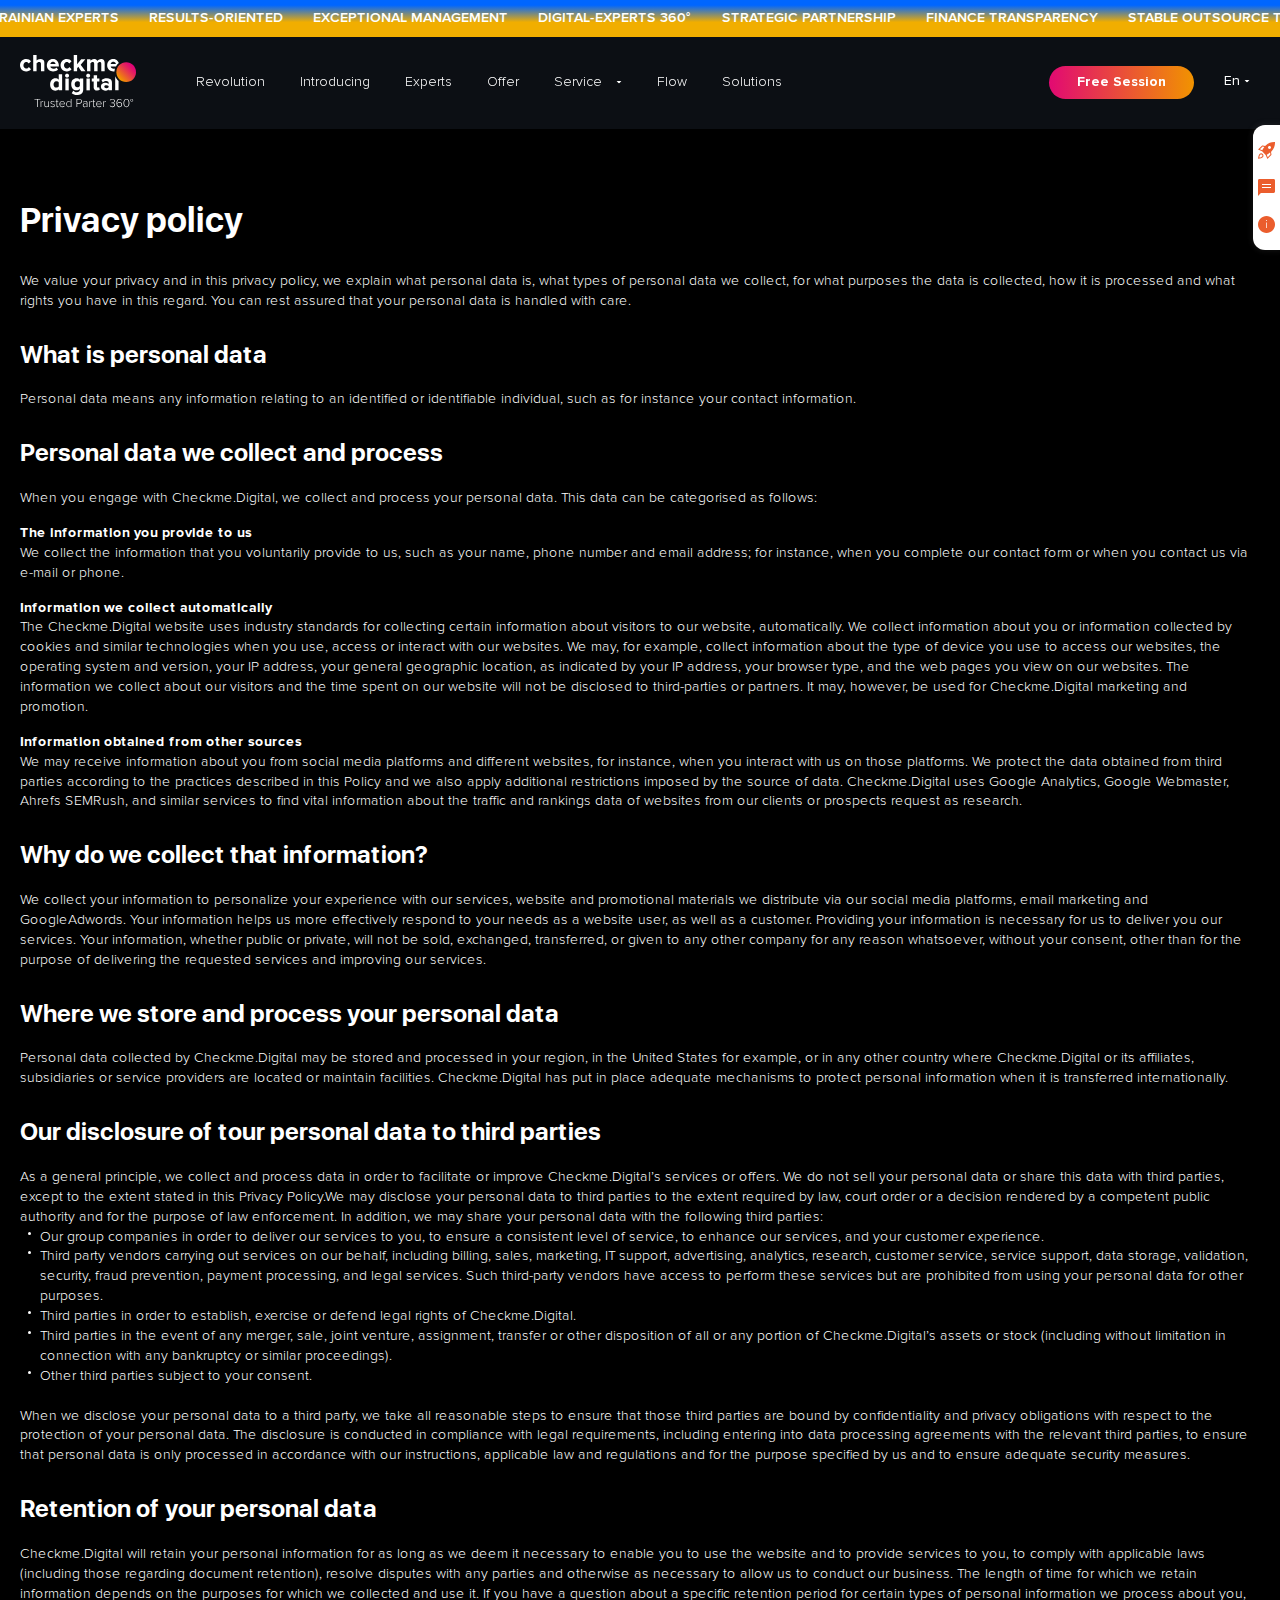
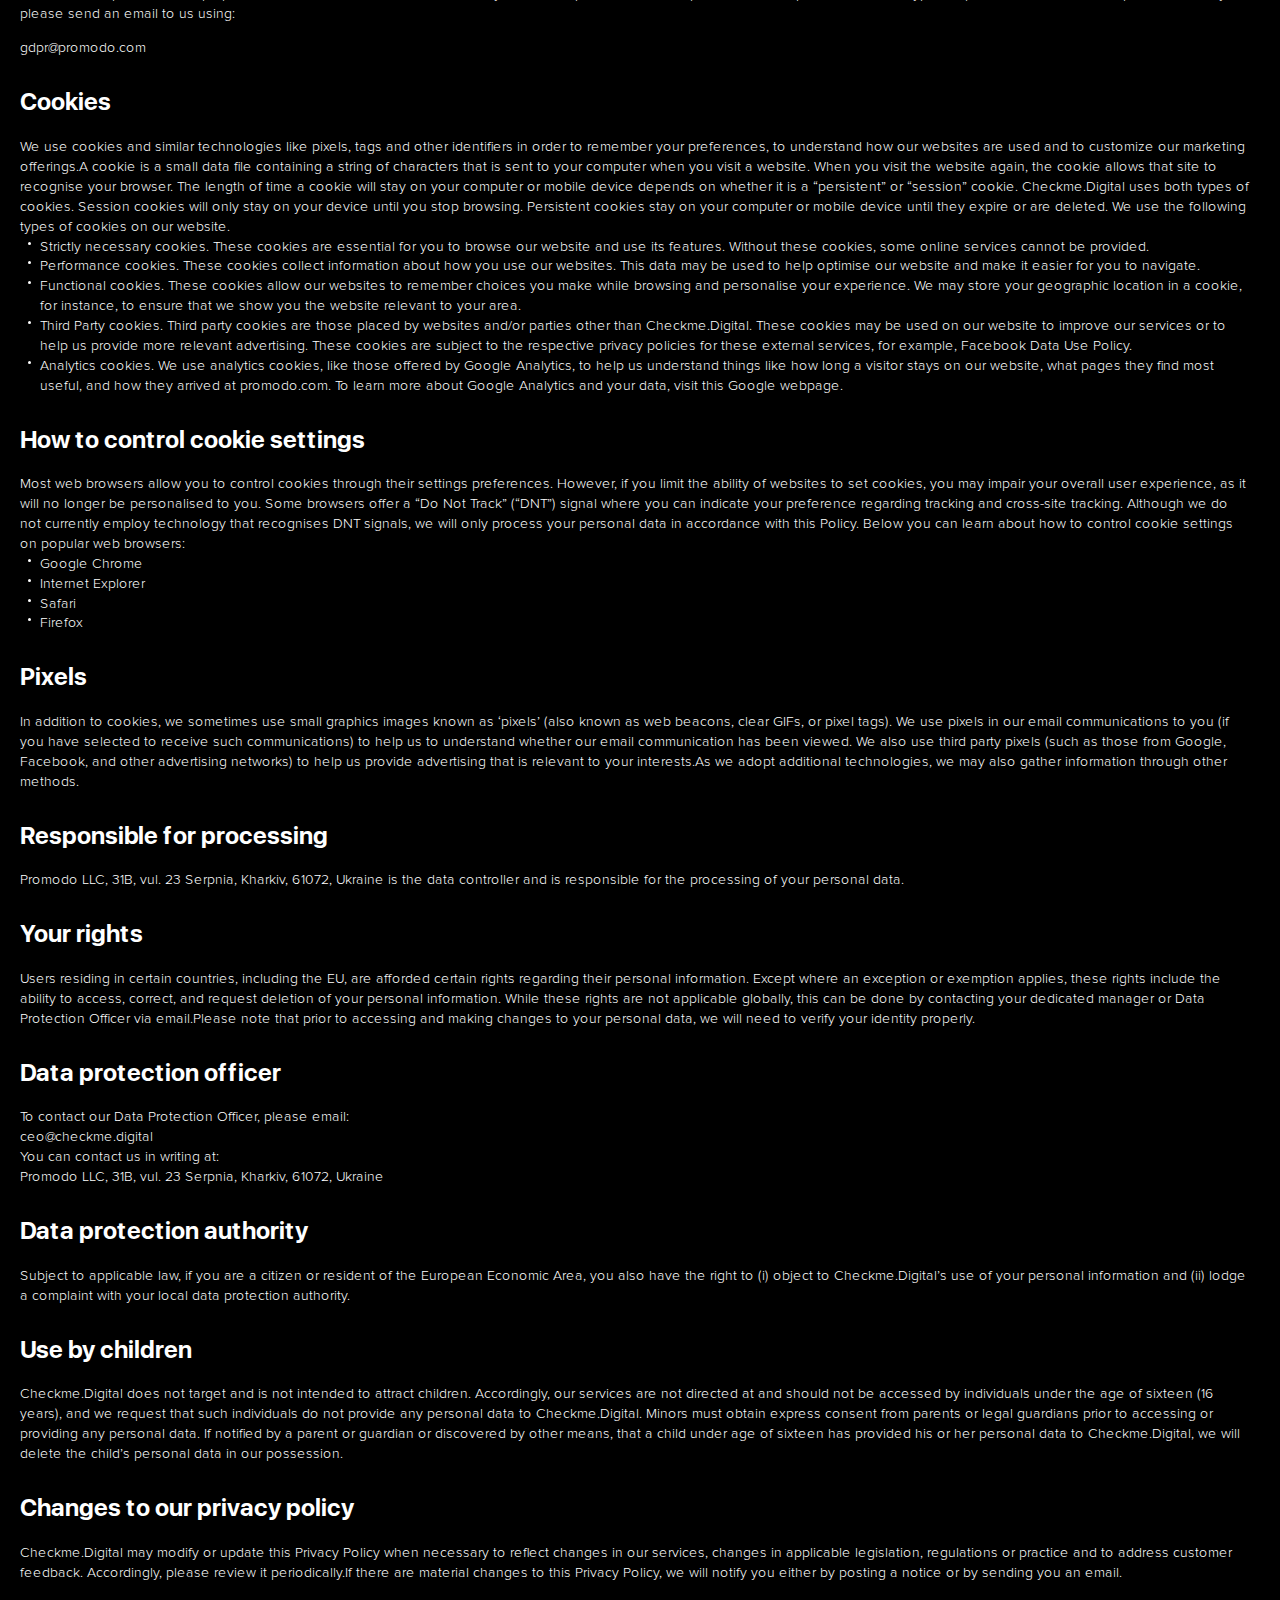
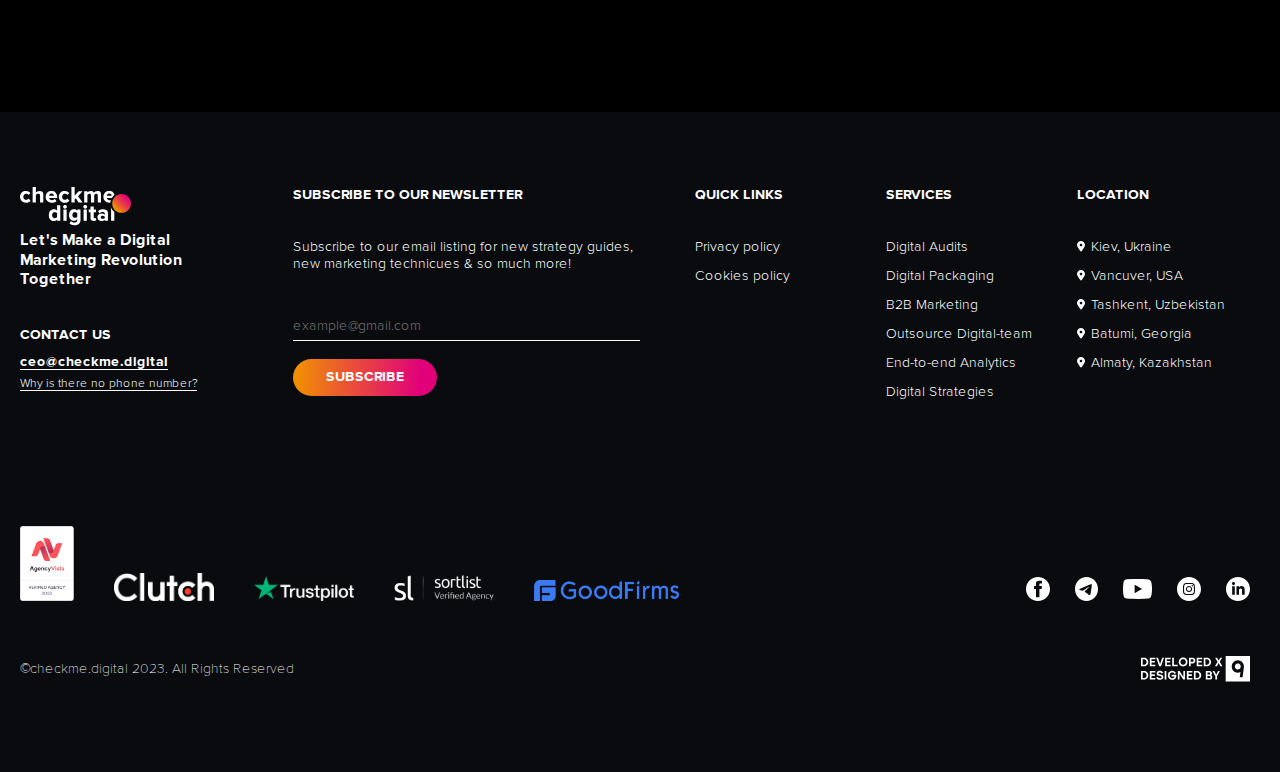
<file: _dist/policy.html>
<!DOCTYPE html>
<html lang="en">

<head>
	<meta charset="UTF-8">
	<meta http-equiv="X-UA-Compatible" content="IE=edge">
	<meta name="viewport" content="width=device-width, initial-scale=1.0">
	<link rel="apple-touch-icon" sizes="76x76" href="img/content/favicon/apple-touch-icon.png">
	<link rel="icon" type="image/png" sizes="32x32" href="img/content/favicon/favicon-32x32.png">
	<link rel="icon" type="image/png" sizes="16x16" href="img/content/favicon/favicon-16x16.png">
	<link rel="manifest" href="img/content/favicon/site.webmanifest">
	<link rel="mask-icon" href="img/content/favicon/safari-pinned-tab.svg" color="#5bbad5">
	<meta name="msapplication-TileColor" content="#da532c">
	<meta name="theme-color" content="#ffffff">
	<link rel="stylesheet" href="libs/swiper.min.css">
	<link rel="stylesheet" href="libs/phone-mask/intlTelInput.min.css">
	<link rel="stylesheet" href="css/style.min.css">
	<title>Check Me Digital - Privacy policy</title>
</head>

<body>

<div class="wrapper">

	<header class="header">
	<div class="header__ticker ticker">
		<div class="ticker__wrapper">
			<span>Ukrainian experts</span>
			<span>Results-oriented</span>
			<span>Exceptional Management</span>
			<span>Digital-experts 360°</span>
			<span>Strategic Partnership</span>
			<span>Finance Transparency</span>
			<span>Stable Outsource Team</span>
			<span>Integrated Approach</span>
			<span>Best quality & price</span>
			<span>Cost-effective solutions</span>
			<span>Alleviating burnout</span>
			<span>Growth hacking</span>
			<span>Ukrainian experts</span>
			<span>Results-oriented</span>
			<span>Exceptional Management</span>
			<span>Digital-experts 360°</span>
			<span>Strategic Partnership</span>
			<span>Finance Transparency</span>
			<span>Stable Outsource Team</span>
			<span>Integrated Approach</span>
			<span>Best quality & price</span>
			<span>Cost-effective solutions</span>
			<span>Alleviating burnout</span>
			<span>Growth hacking</span>
		</div>
	</div>
	<div class='header__cont _cont'>
		<div class="header__logo">
			<a href="#">
				<img src='img/content/logo.svg' alt=''>
			</a>
		</div>
		<div class="header__content">
			<nav class="header__center">
				<ul class="header__menu main-menu">
					<li class="main-menu__item">
						<a class="_anchor" href="#revolution">Revolution</a>
					</li>
					<li class="main-menu__item">
						<a class="_anchor" href="#introdusing">Introducing</a>
					</li>
					<li class="main-menu__item">
						<a class="_anchor" href="#team">Experts</a>
					</li>
					<li class="main-menu__item">
						<a class="_anchor" href="#expertise">Offer</a>
					</li>
					<li class="main-menu__item main-menu__item_parent">
						<a href="#">Service</a>
						<ul class="main-menu__submenu main-submenu">
							<li class="main-submenu__item">
								<a class="main-submenu__link _anchor" href="#services" data-id="audits">
									<div class="main-submenu__ibox">
										<img src='img/content/submenu-01.svg' alt=''>
									</div>
									<p>Digital Audits</p>
								</a>
							</li>
							<li class="main-submenu__item">
								<a class="main-submenu__link _anchor" href="#services" data-id="packaging">
									<div class="main-submenu__ibox">
										<img src='img/content/submenu-02.svg' alt=''>
									</div>
									<p>Digital Packaging</p>
								</a>
							</li>
							<li class="main-submenu__item">
								<a class="main-submenu__link _anchor" href="#services" data-id="b2b">
									<div class="main-submenu__ibox">
										<img src='img/content/submenu-03.svg' alt=''>
									</div>
									<p>B2B Marketing</p>
								</a>
							</li>
							<li class="main-submenu__item">
								<a class="main-submenu__link _anchor" href="#services" data-id="team">
									<div class="main-submenu__ibox">
										<img src='img/content/submenu-04.svg' alt=''>
									</div>
									<p>Outsource Digital-team</p>
								</a>
							</li>
							<li class="main-submenu__item">
								<a class="main-submenu__link _anchor" href="#services" data-id="analytics">
									<div class="main-submenu__ibox">
										<img src='img/content/submenu-05.svg' alt=''>
									</div>
									<p>End-to-end Analytics</p>
								</a>
							</li>
							<li class="main-submenu__item">
								<a class="main-submenu__link _anchor" href="#services" data-id="strategies">
									<div class="main-submenu__ibox">
										<img src='img/content/submenu-06.svg' alt=''>
									</div>
									<p>Digital Strategies</p>
								</a>
							</li>
						</ul>
					</li>
					<li class="main-menu__item">
						<a class="_anchor" href="#workflow">Flow</a>
					</li>
					<li class="main-menu__item">
						<a class="_anchor" href="#serve">Solutions</a>
					</li>
				</ul>
			</nav>
			<div class="header__right">
				<a class="header__btn btn" href="https://tidycal.com/checkmedigital/45-minute-meeting-with-checkmedigital" target="_blank">
					<span>Free Session</span>
				</a>
				<div class="header__language language-toggle">
					<p class="language-toggle__current">En</p>
					<ul class="language-toggle__list">
						<li class="_active"><a href="#">En</a></li>
						<li><a href="#">Ru</a></li>
						<li><a href="#">Ua</a></li>
					</ul>
				</div>
				<ul class="header__social social-list">
					<li class="social-list__item">
						<a class="social-list__link" href="#">
							<img src='img/content/facebook.svg' alt=''>
						</a>
					</li>
					<li class="social-list__item">
						<a class="social-list__link" href="#">
							<img src='img/content/telegram.svg' alt=''>
						</a>
					</li>
					<li class="social-list__item">
						<a class="social-list__link" href="#">
							<img src='img/content/youtube.svg' alt=''>
						</a>
					</li>
					<li class="social-list__item">
						<a class="social-list__link" href="#">
							<img src='img/content/instagram.svg' alt=''>
						</a>
					</li>
					<li class="social-list__item">
						<a class="social-list__link" href="#">
							<img src='img/content/linkedin.svg' alt=''>
						</a>
					</li>
				</ul>
				<p class="header__rights bot-footer__rights">©checkme.digital 2023. All Rights Reserved</p>
			</div>
		</div>
		<div class="header__burger">
			<span></span>
		</div>
	</div>
</header>

	<main class="main">
		<aside class="side-links">
			<ul class="side-links__list">
				<li class="side-links__item" data-link="book">
					<img src='img/content/aside-01.svg' alt=''>
				</li>
				<li class="side-links__item" data-link="comment">
					<img src='img/content/aside-02.svg' alt=''>
				</li>
				<li class="side-links__item" data-link="faq">
					<img src='img/content/aside-03.svg' alt=''>
				</li>
			</ul>
			<a class="side-links__link side-links__link_book" href="#">Book my session</a>
			<a class="side-links__link side-links__link_comment" href="#">Lorem Ipsum</a>
			<a class="side-links__link side-links__link_faq _anchor" href="#faq">FAQ</a>
		</aside>
		<section class="docs">
			<div class='docs__cont _cont'>
				<div class="docs__top">
					<p class="docs__subtitle"><a href="/">MAIN</a> - PRIVACY POLICY</p>
					<h1 class="docs__title">Privacy policy</h1>
				</div>
				<div class="docs__content">
					<div class="docs__block">
						<p>
							We value your privacy and in this privacy policy, we explain what personal data is, what types of personal data we collect, for what purposes the data is collected, how it is processed and what rights you have in this regard. You can rest assured that your personal data is handled with care.
						</p>
					</div>
					<div class="docs__block">
						<h3>What is personal data</h3>
						<p>
							Personal data means any information relating to an identified or identifiable individual, such as for instance your contact information.
						</p>
					</div>
					<div class="docs__block">
						<h3>
							Personal data we collect and process
						</h3>
						<p>
							When you engage with Checkme.Digital, we collect and process your personal data. This data can be categorised as follows:
						</p>
						<h4>
							The information you provide to us
						</h4>
						<p>
							We collect the information that you voluntarily provide to us, such as your name, phone number and email address; for instance, when you complete our contact form or when you contact us via e-mail or phone.
						</p>
						<h4>
							Information we collect automatically
						</h4>
						<p>
							The Checkme.Digital website uses industry standards for collecting certain information about visitors to our website, automatically. We collect information about you or information collected by cookies and similar technologies when you use, access or interact with our websites. We may, for example, collect information about the type of device you use to access our websites, the operating system and version, your IP address, your general geographic location, as indicated by your IP address, your browser type, and the web pages you view on our websites. The information we collect about our visitors and the time spent on our website will not be disclosed to third-parties or partners. It may, however, be used for Checkme.Digital marketing and promotion.
						</p>
						<h4>
							Information obtained from other sources
						</h4>
						<p>
							We may receive information about you from social media platforms and different websites, for instance, when you interact with us on those platforms. We protect the data obtained from third parties according to the practices described in this Policy and we also apply additional restrictions imposed by the source of data. Checkme.Digital uses Google Analytics, Google Webmaster, Ahrefs SEMRush, and similar services to find vital information about the traffic and rankings data of websites from our clients or prospects request as research.
						</p>
					</div>
					<div class="docs__block">
						<h3>
							Why do we collect that information?
						</h3>
						<p>
							We collect your information to personalize your experience with our services, website and promotional materials we distribute via our social media platforms, email marketing and GoogleAdwords. Your information helps us more effectively respond to your needs as a website user, as well as a customer. Providing your information is necessary for us to deliver you our services. Your information, whether public or private, will not be sold, exchanged, transferred, or given to any other company for any reason whatsoever, without your consent, other than for the purpose of delivering the requested services and improving our services.
						</p>
					</div>
					<div class="docs__block">
						<h3>
							Where we store and process your personal data
						</h3>
						<p>
							Personal data collected by Checkme.Digital may be stored and processed in your region, in the United States for example, or in any other country where Checkme.Digital or its affiliates, subsidiaries or service providers are located or maintain facilities. Checkme.Digital has put in place adequate mechanisms to protect personal information when it is transferred internationally.
						</p>
					</div>
					<div class="docs__block">
						<h3>
							Our disclosure of tour personal data to third parties
						</h3>
						<p>
							As a general principle, we collect and process data in order to facilitate or improve Checkme.Digital’s services or offers. We do not sell your personal data or share this data with third parties, except to the extent stated in this Privacy Policy.We may disclose your personal data to third parties to the extent required by law, court order or a decision rendered by a competent public authority and for the purpose of law enforcement. In addition, we may share your personal data with the following third parties:
						</p>
						<ul>
							<li>
								Our group companies in order to deliver our services to you, to ensure a consistent level of service, to enhance our services, and your customer experience.
							</li>
							<li>
								Third party vendors carrying out services on our behalf, including billing, sales, marketing, IT support, advertising, analytics, research, customer service, service support, data storage, validation, security, fraud prevention, payment processing, and legal services. Such third-party vendors have access to perform these services but are prohibited from using your personal data for other purposes.
							</li>
							<li>
								Third parties in order to establish, exercise or defend legal rights of Checkme.Digital.
							</li>
							<li>
								Third parties in the event of any merger, sale, joint venture, assignment, transfer or other disposition of all or any portion of Checkme.Digital’s assets or stock (including without limitation in connection with any bankruptcy or similar proceedings).
							</li>
							<li>
								Other third parties subject to your consent.
							</li>
						</ul>
						<p>
							When we disclose your personal data to a third party, we take all reasonable steps to ensure that those third parties are bound by confidentiality and privacy obligations with respect to the protection of your personal data. The disclosure is conducted in compliance with legal requirements, including entering into data processing agreements with the relevant third parties, to ensure that personal data is only processed in accordance with our instructions, applicable law and regulations and for the purpose specified by us and to ensure adequate security measures.
						</p>
					</div>
					<div class="docs__block">
						<h3>
							Retention of your personal data
						</h3>
						<p>
							Checkme.Digital will retain your personal information for as long as we deem it necessary to enable you to use the website and to provide services to you, to comply with applicable laws (including those regarding document retention), resolve disputes with any parties and otherwise as necessary to allow us to conduct our business. The length of time for which we retain information depends on the purposes for which we collected and use it. If you have a question about a specific retention period for certain types of personal information we process about you, please send an email to us using:
						</p>
						<p>
							<a href="mailto:gdpr@promodo.com">gdpr@promodo.com</a>
						</p>
					</div>
					<div class="docs__block">
						<h3>
							Cookies
						</h3>
						<p>
							We use cookies and similar technologies like pixels, tags and other identifiers in order to remember your preferences, to understand how our websites are used and to customize our marketing offerings.A cookie is a small data file containing a string of characters that is sent to your computer when you visit a website. When you visit the website again, the cookie allows that site to recognise your browser. The length of time a cookie will stay on your computer or mobile device depends on whether it is a “persistent” or “session” cookie. Checkme.Digital uses both types of cookies. Session cookies will only stay on your device until you stop browsing. Persistent cookies stay on your computer or mobile device until they expire or are deleted. We use the following types of cookies on our website.
						</p>
						<ul>
							<li>
								Strictly necessary cookies. These cookies are essential for you to browse our website and use its features. Without these cookies, some online services cannot be provided.
							</li>
							<li>
								Performance cookies. These cookies collect information about how you use our websites. This data may be used to help optimise our website and make it easier for you to navigate.
							</li>
							<li>
								Functional cookies. These cookies allow our websites to remember choices you make while browsing and personalise your experience. We may store your geographic location in a cookie, for instance, to ensure that we show you the website relevant to your area.
							</li>
							<li>
								Third Party cookies. Third party cookies are those placed by websites and/or parties other than Checkme.Digital. These cookies may be used on our website to improve our services or to help us provide more relevant advertising. These cookies are subject to the respective privacy policies for these external services, for example, Facebook Data Use Policy.
							</li>
							<li>
								Analytics cookies. We use analytics cookies, like those offered by Google Analytics, to help us understand things like how long a visitor stays on our website, what pages they find most useful, and how they arrived at promodo.com. To learn more about Google Analytics and your data, visit this Google webpage.
							</li>
						</ul>
					</div>
					<div class="docs__block">
						<h3>
							How to control cookie settings
						</h3>
						<p>
							Most web browsers allow you to control cookies through their settings preferences. However, if you limit the ability of websites to set cookies, you may impair your overall user experience, as it will no longer be personalised to you. Some browsers offer a “Do Not Track” (“DNT”) signal where you can indicate your preference regarding tracking and cross-site tracking. Although we do not currently employ technology that recognises DNT signals, we will only process your personal data in accordance with this Policy. Below you can learn about how to control cookie settings on popular web browsers:
						</p>
						<ul>
							<li>Google Chrome</li>
							<li>Internet Explorer</li>
							<li>Safari</li>
							<li>Firefox</li>
						</ul>
					</div>
					<div class="docs__block">
						<h3>
							Pixels
						</h3>
						<p>
							In addition to cookies, we sometimes use small graphics images known as ‘pixels’ (also known as web beacons, clear GIFs, or pixel tags). We use pixels in our email communications to you (if you have selected to receive such communications) to help us to understand whether our email communication has been viewed. We also use third party pixels (such as those from Google, Facebook, and other advertising networks) to help us provide advertising that is relevant to your interests.As we adopt additional technologies, we may also gather information through other methods.
						</p>
					</div>
					<div class="docs__block">
						<h3>
							Responsible for processing
						</h3>
						<p>
							Promodo LLC, 31B, vul. 23 Serpnia, Kharkiv, 61072, Ukraine is the data controller and is responsible for the processing of your personal data.
						</p>
					</div>
					<div class="docs__block">
						<h3>
							Your rights
						</h3>
						<p>
							Users residing in certain countries, including the EU, are afforded certain rights regarding their personal information. Except where an exception or exemption applies, these rights include the ability to access, correct, and request deletion of your personal information. While these rights are not applicable globally, this can be done by contacting your dedicated manager or Data Protection Officer via email.Please note that prior to accessing and making changes to your personal data, we will need to verify your identity properly.
						</p>
					</div>
					<div class="docs__block">
						<h3>
							Data protection officer
						</h3>
						<p>
							To contact our Data Protection Officer, please email:<br>
							<a href="mailto:ceo@checkme.digital">ceo@checkme.digital</a><br>
							You can contact us in writing at:<br>
							Promodo LLC, 31B, vul. 23 Serpnia, Kharkiv, 61072, Ukraine
						</p>
					</div>
					<div class="docs__block">
						<h3>
							Data protection authority
						</h3>
						<p>
							Subject to applicable law, if you are a citizen or resident of the European Economic Area, you also have the right to (i) object to Checkme.Digital’s use of your personal information and (ii) lodge a complaint with your local data protection authority.
						</p>
					</div>
					<div class="docs__block">
						<h3>
							Use by children
						</h3>
						<p>
							Checkme.Digital does not target and is not intended to attract children. Accordingly, our services are not directed at and should not be accessed by individuals under the age of sixteen (16 years), and we request that such individuals do not provide any personal data to Checkme.Digital. Minors must obtain express consent from parents or legal guardians prior to accessing or providing any personal data. If notified by a parent or guardian or discovered by other means, that a child under age of sixteen has provided his or her personal data to Checkme.Digital, we will delete the child’s personal data in our possession.
						</p>
					</div>
					<div class="docs__block">
						<h3>
							Changes to our privacy policy
						</h3>
						<p>
							Checkme.Digital may modify or update this Privacy Policy when necessary to reflect changes in our services, changes in applicable legislation, regulations or practice and to address customer feedback. Accordingly, please review it periodically.If there are material changes to this Privacy Policy, we will notify you either by posting a notice or by sending you an email.
						</p>
					</div>
				</div>
			</div>
		</section>
	</main>

	<footer class="footer" id="footer">
	<div class='footer__cont _cont'>
		<div class="footer__top">
			<div class="footer__info info-footer">
				<div class="info-footer__top">
					<a class="info-footer__logo" href="#">
						<img src='img/footer/footer-logo.svg' alt=''>
					</a>
					<p class="info-footer__text">
						Let's Make a Digital Marketing Revolution Together
					</p>
				</div>
				<div class="info-footer__bottom">
					<p class="info-footer__contact footer-title">CONTACT US</p>
					<a class="info-footer__mail" href="mailto:ceo@checkme.digital">ceo@checkme.digital</a>
					<a class="info-footer__why" href="#">Why is there no phone number?</a>
				</div>
			</div>
			<div class="footer__sub sub-footer">
				<p class="sub-footer__title footer-title">
					SUBSCRIBE TO OUR NEWSLETTER
				</p>
				<p class="sub-footer__text">
					Subscribe to our email listing for new strategy guides, new marketing technicues & so much more!
				</p>
				<form class="sub-footer__form" action="#">
					<div class="sub-footer__inbox">
						<input type="email" placeholder="example@gmail.com">
					</div>
					<div class="sub-footer__submit">
						<button class="btn" type="submit">
							<span>SUBSCRIBE</span>
						</button>
					</div>
				</form>
			</div>
			<div class="footer__nav nav-footer">
				<div class="nav-footer__col">
					<p class="nav-footer__title footer-title">QUICK LINKS</p>
					<ul class="nav-footer__list">
						<li class="nav-footer__item"><a href="policy.html">Privacy policy</a></li>
						<li class="nav-footer__item"><a href="terms.html">Cookies policy</a></li>
					</ul>
				</div>
				<div class="nav-footer__col">
					<p class="nav-footer__title footer-title">SERVICES</p>
					<ul class="nav-footer__list">
						<li class="nav-footer__item"><a class="_anchor" href="#services" data-id="audits">Digital Audits</a></li>
						<li class="nav-footer__item"><a class="_anchor" href="#services" data-id="packaging">Digital Packaging</a></li>
						<li class="nav-footer__item"><a class="_anchor" href="#services" data-id="b2b">B2B Marketing</a></li>
						<li class="nav-footer__item"><a class="_anchor" href="#services" data-id="team">Outsource Digital-team</a></li>
						<li class="nav-footer__item"><a class="_anchor" href="#services" data-id="analytics">End-to-end Analytics</a></li>
						<li class="nav-footer__item"><a class="_anchor" href="#services" data-id="strategies">Digital Strategies</a></li>
					</ul>
				</div>
				<div class="nav-footer__col nav-footer__col_locations">
					<p class="nav-footer__title footer-title">LOCATION</p>
					<ul class="nav-footer__list">
						<li class="nav-footer__item"><a href="#">Kiev, Ukraine</a></li>
						<li class="nav-footer__item"><a href="#">Vancuver, USA</a></li>
						<li class="nav-footer__item"><a href="#">Tashkent, Uzbekistan</a></li>
						<li class="nav-footer__item"><a href="#">Batumi, Georgia</a></li>
						<li class="nav-footer__item"><a href="#">Almaty, Kazakhstan</a></li>
					</ul>
				</div>
			</div>
		</div>
		<div class="footer__mid">
			<div class="footer__partners partners-footer">
				<a class="partners-footer__ibox partners-footer__ibox_tall" href="#">
					<img src='img/footer/partner-01.png' alt=''>
				</a>
				<a class="partners-footer__ibox" href="#">
					<img src='img/footer/partner-02.png' alt=''>
				</a>
				<a class="partners-footer__ibox" href="#">
					<img src='img/footer/partner-03.png' alt=''>
				</a>
				<a class="partners-footer__ibox" href="#">
					<img src='img/footer/partner-04.png' alt=''>
				</a>
				<a class="partners-footer__ibox partners-footer__ibox_long" href="#">
					<img src='img/footer/partner-05.png' alt=''>
				</a>
			</div>
			<ul class="footer__social social-list">
				<li class="social-list__item">
					<a class="social-list__link" href="#">
						<img src='img/content/facebook.svg' alt=''>
					</a>
				</li>
				<li class="social-list__item">
					<a class="social-list__link" href="#">
						<img src='img/content/telegram.svg' alt=''>
					</a>
				</li>
				<li class="social-list__item">
					<a class="social-list__link" href="#">
						<img src='img/content/youtube.svg' alt=''>
					</a>
				</li>
				<li class="social-list__item">
					<a class="social-list__link" href="#">
						<img src='img/content/instagram.svg' alt=''>
					</a>
				</li>
				<li class="social-list__item">
					<a class="social-list__link" href="#">
						<img src='img/content/linkedin.svg' alt=''>
					</a>
				</li>
			</ul>
		</div>
		<div class="footer__bot bot-footer">
			<a class="bot-footer__ibox" href="https://ninesquares.studio/" target="_blank">
				<img src='img/footer/ns-logo.svg' alt=''>
			</a>
			<p class="bot-footer__rights">©checkme.digital 2023. All Rights Reserved</p>
		</div>
	</div>
</footer>

	<div class="freaks">
		<div class="freaks__overlay"></div>
		<div class="freaks__wrapper">
			<button class="freaks__close"></button>
			<div class="freaks__content">
				<p class="freaks__title">We are productivity freaks.</p>
				<p class="freaks__text">
					Your and our time is valuable and we want to use it as efficiently as possible. We will be happy to arrange a meeting, add it to the calendar and talk by voice in person or online.
				</p>
				<p class="freaks__text">
					But we will need to prepare for the meeting. To do this, we will start communication by email and send you a brief
				</p>
			</div>
		</div>
	</div>

	<div class="session">
		<div class="session__overlay"></div>
		<div class="session__wrapper">
			<button class="session__close"></button>
			<div class="session__content">
				<div class="session__left left-session">
					<div class="left-session__picture">
						<div class="left-session__ibox">
							<img src='img/popup/founder.png' alt=''>
						</div>
						<p class="left-session__caption">
							You will communicate with David Rost - founder of checkme.digital
						</p>
					</div>
					<div class="left-session__growth">
						<p class="left-session__percent">345%</p>
						<p class="left-session__text">Average ROMI growth of our clients</p>
					</div>
				</div>
				<div class="session__right right-session">
					<div class="right-session__info">
						<p class="right-session__title">
							Get a free strategy session
						</p>
						<p class="right-session__text">
							We will analyze your business and share our ideas on how to improve your marketing strategy.
						</p>
					</div>
					<form class="right-session__form session-form" action="#">
						<div class="session-form__col">
							<div class="session-form__inbox">
								<label class="session-form__label">
									Full name
									<input name="name" type="text" placeholder="Enter your name">
								</label>
							</div>
							<div class="session-form__inbox">
								<label class="session-form__label">
									Email
									<input name="email" type="email" placeholder="Enter your email">
								</label>
							</div>
						</div>
						<div class="session-form__col">
							<div class="session-form__inbox">
								<label class="session-form__label">
									Phone number
									<input class="intlTelInput" id="contact-phone" name="phone" type="tel" placeholder="Enter your phone +1">
								</label>
							</div>
							<div class="session-form__inbox">
								<label class="session-form__label">
									Your company name
									<input name="company" type="text" placeholder="Enter your company name">
								</label>
							</div>
						</div>
						<div class="session-form__col session-form__col_single">
							<div class="session-form__inbox">
								<label class="session-form__label">
									How can we help?
									<textarea name="about-project" placeholder="Tell us a little about your project"></textarea>
								</label>
							</div>
						</div>
						<div class="session-form__submit">
							<input type="submit" value="Send message">
						</div>
					</form>
				</div>
			</div>
		</div>
	</div>

</div>

	<script src="libs/jquery.js"></script>
	<script src="libs/marquee-ticker.js"></script>
	<script src="libs/flickity.js"></script>
	<script src="libs/phone-mask/intlTelInput.min.js"></script>
	<script src="libs/phone-mask/utils.js"></script>
	<script src="js/scripts.min.js"></script>
</body>

</html>
</file>
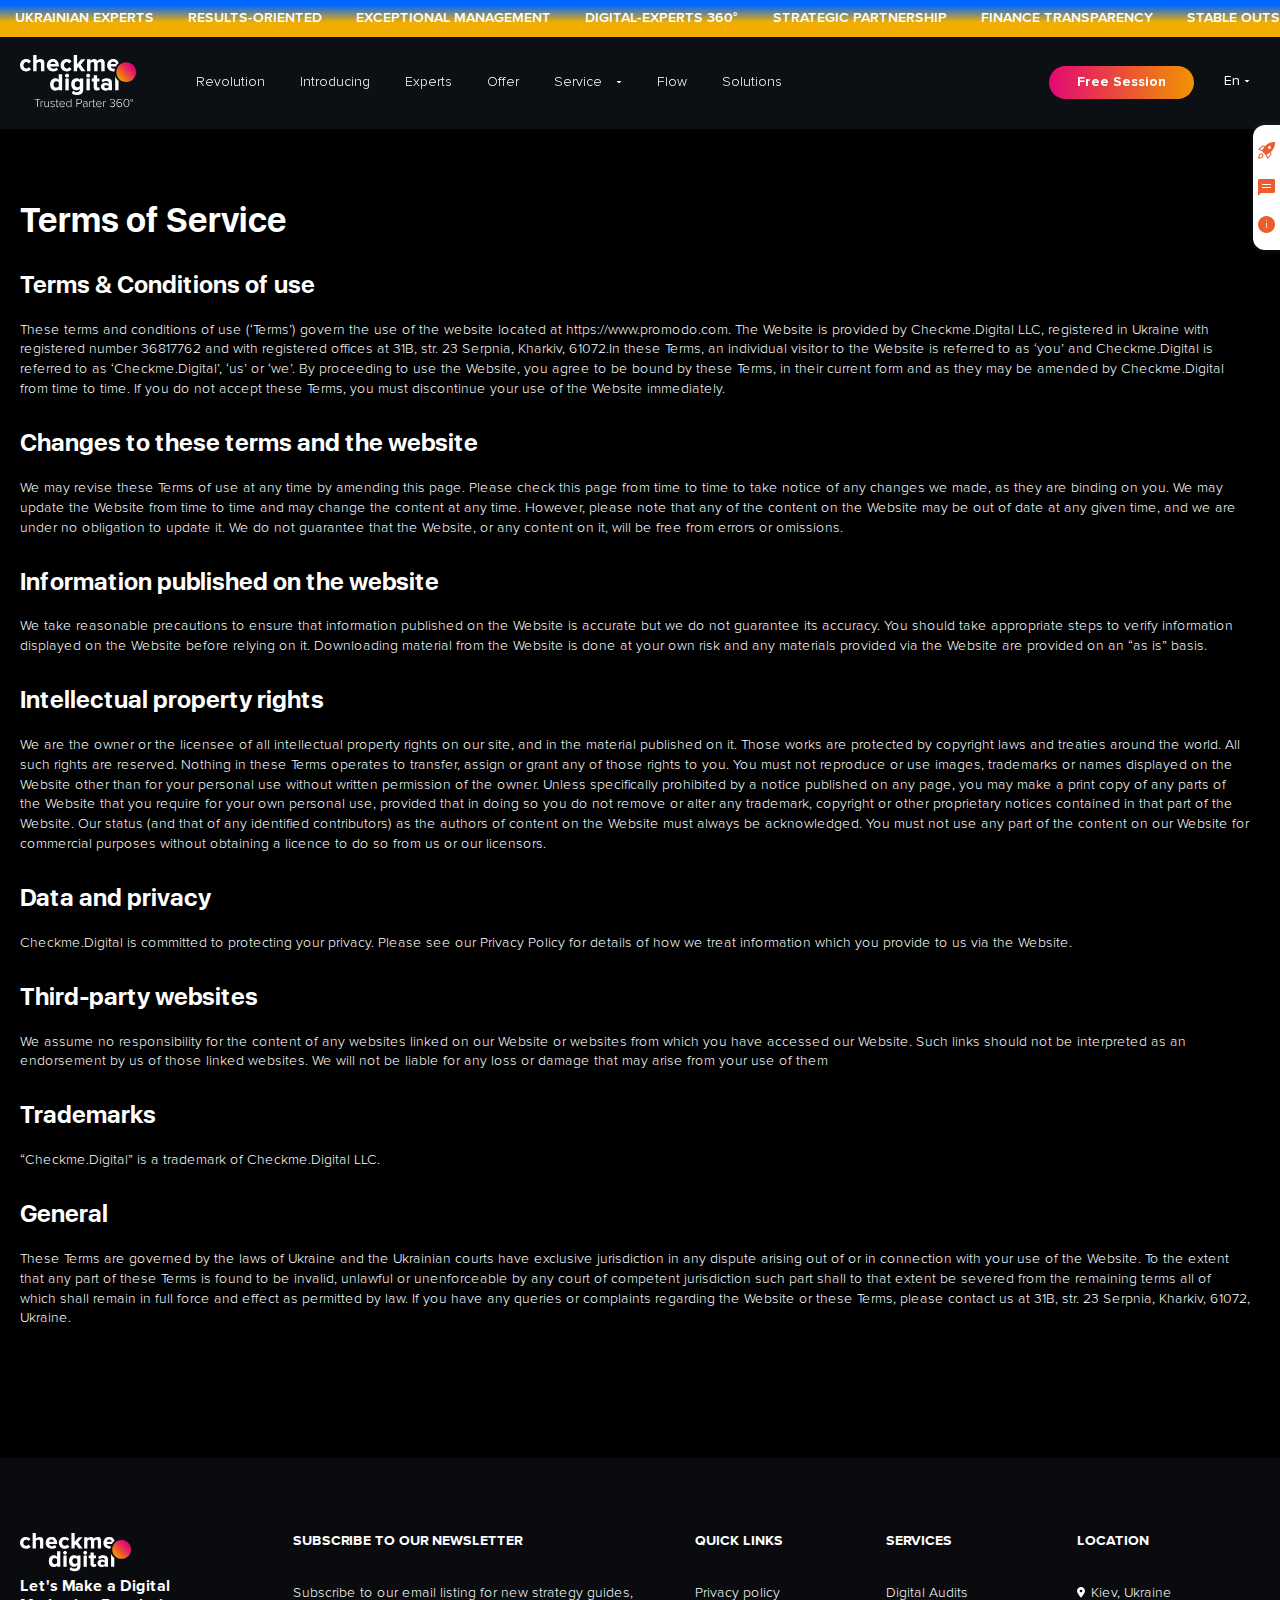
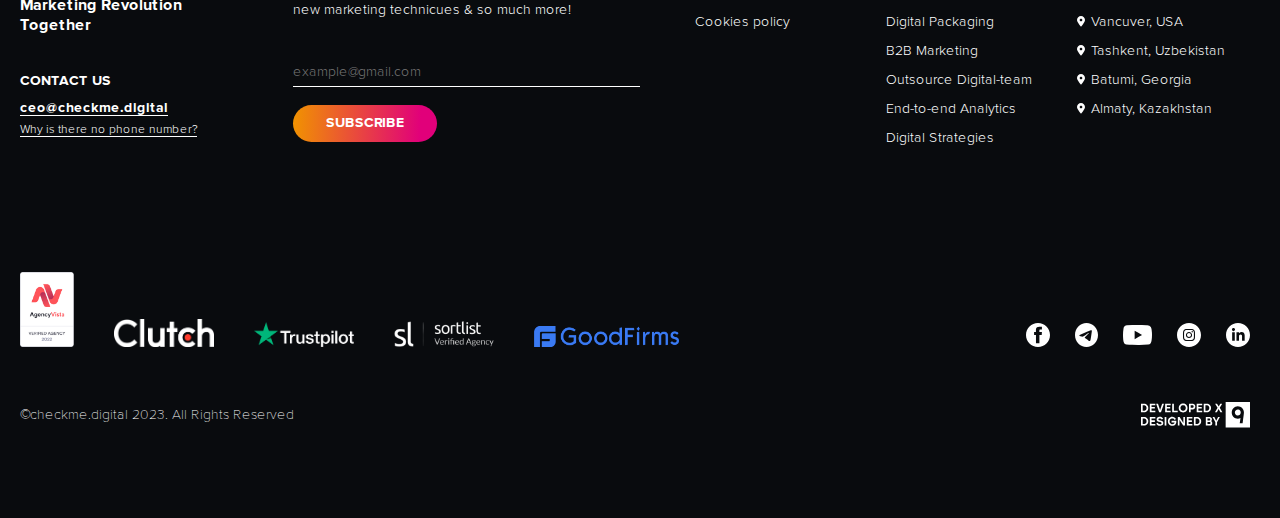
<file: _dist/terms.html>
<!DOCTYPE html>
<html lang="en">

<head>
	<meta charset="UTF-8">
	<meta http-equiv="X-UA-Compatible" content="IE=edge">
	<meta name="viewport" content="width=device-width, initial-scale=1.0">
	<link rel="apple-touch-icon" sizes="76x76" href="img/content/favicon/apple-touch-icon.png">
	<link rel="icon" type="image/png" sizes="32x32" href="img/content/favicon/favicon-32x32.png">
	<link rel="icon" type="image/png" sizes="16x16" href="img/content/favicon/favicon-16x16.png">
	<link rel="manifest" href="img/content/favicon/site.webmanifest">
	<link rel="mask-icon" href="img/content/favicon/safari-pinned-tab.svg" color="#5bbad5">
	<meta name="msapplication-TileColor" content="#da532c">
	<meta name="theme-color" content="#ffffff">
	<link rel="stylesheet" href="libs/swiper.min.css">
	<link rel="stylesheet" href="libs/phone-mask/intlTelInput.min.css">
	<link rel="stylesheet" href="css/style.min.css">
	<title>Check Me Digital - Terms of Service</title>
</head>

<body>

<div class="wrapper">

	<header class="header">
	<div class="header__ticker ticker">
		<div class="ticker__wrapper">
			<span>Ukrainian experts</span>
			<span>Results-oriented</span>
			<span>Exceptional Management</span>
			<span>Digital-experts 360°</span>
			<span>Strategic Partnership</span>
			<span>Finance Transparency</span>
			<span>Stable Outsource Team</span>
			<span>Integrated Approach</span>
			<span>Best quality & price</span>
			<span>Cost-effective solutions</span>
			<span>Alleviating burnout</span>
			<span>Growth hacking</span>
			<span>Ukrainian experts</span>
			<span>Results-oriented</span>
			<span>Exceptional Management</span>
			<span>Digital-experts 360°</span>
			<span>Strategic Partnership</span>
			<span>Finance Transparency</span>
			<span>Stable Outsource Team</span>
			<span>Integrated Approach</span>
			<span>Best quality & price</span>
			<span>Cost-effective solutions</span>
			<span>Alleviating burnout</span>
			<span>Growth hacking</span>
		</div>
	</div>
	<div class='header__cont _cont'>
		<div class="header__logo">
			<a href="#">
				<img src='img/content/logo.svg' alt=''>
			</a>
		</div>
		<div class="header__content">
			<nav class="header__center">
				<ul class="header__menu main-menu">
					<li class="main-menu__item">
						<a class="_anchor" href="#revolution">Revolution</a>
					</li>
					<li class="main-menu__item">
						<a class="_anchor" href="#introdusing">Introducing</a>
					</li>
					<li class="main-menu__item">
						<a class="_anchor" href="#team">Experts</a>
					</li>
					<li class="main-menu__item">
						<a class="_anchor" href="#expertise">Offer</a>
					</li>
					<li class="main-menu__item main-menu__item_parent">
						<a href="#">Service</a>
						<ul class="main-menu__submenu main-submenu">
							<li class="main-submenu__item">
								<a class="main-submenu__link _anchor" href="#services" data-id="audits">
									<div class="main-submenu__ibox">
										<img src='img/content/submenu-01.svg' alt=''>
									</div>
									<p>Digital Audits</p>
								</a>
							</li>
							<li class="main-submenu__item">
								<a class="main-submenu__link _anchor" href="#services" data-id="packaging">
									<div class="main-submenu__ibox">
										<img src='img/content/submenu-02.svg' alt=''>
									</div>
									<p>Digital Packaging</p>
								</a>
							</li>
							<li class="main-submenu__item">
								<a class="main-submenu__link _anchor" href="#services" data-id="b2b">
									<div class="main-submenu__ibox">
										<img src='img/content/submenu-03.svg' alt=''>
									</div>
									<p>B2B Marketing</p>
								</a>
							</li>
							<li class="main-submenu__item">
								<a class="main-submenu__link _anchor" href="#services" data-id="team">
									<div class="main-submenu__ibox">
										<img src='img/content/submenu-04.svg' alt=''>
									</div>
									<p>Outsource Digital-team</p>
								</a>
							</li>
							<li class="main-submenu__item">
								<a class="main-submenu__link _anchor" href="#services" data-id="analytics">
									<div class="main-submenu__ibox">
										<img src='img/content/submenu-05.svg' alt=''>
									</div>
									<p>End-to-end Analytics</p>
								</a>
							</li>
							<li class="main-submenu__item">
								<a class="main-submenu__link _anchor" href="#services" data-id="strategies">
									<div class="main-submenu__ibox">
										<img src='img/content/submenu-06.svg' alt=''>
									</div>
									<p>Digital Strategies</p>
								</a>
							</li>
						</ul>
					</li>
					<li class="main-menu__item">
						<a class="_anchor" href="#workflow">Flow</a>
					</li>
					<li class="main-menu__item">
						<a class="_anchor" href="#serve">Solutions</a>
					</li>
				</ul>
			</nav>
			<div class="header__right">
				<a class="header__btn btn" href="https://tidycal.com/checkmedigital/45-minute-meeting-with-checkmedigital" target="_blank">
					<span>Free Session</span>
				</a>
				<div class="header__language language-toggle">
					<p class="language-toggle__current">En</p>
					<ul class="language-toggle__list">
						<li class="_active"><a href="#">En</a></li>
						<li><a href="#">Ru</a></li>
						<li><a href="#">Ua</a></li>
					</ul>
				</div>
				<ul class="header__social social-list">
					<li class="social-list__item">
						<a class="social-list__link" href="#">
							<img src='img/content/facebook.svg' alt=''>
						</a>
					</li>
					<li class="social-list__item">
						<a class="social-list__link" href="#">
							<img src='img/content/telegram.svg' alt=''>
						</a>
					</li>
					<li class="social-list__item">
						<a class="social-list__link" href="#">
							<img src='img/content/youtube.svg' alt=''>
						</a>
					</li>
					<li class="social-list__item">
						<a class="social-list__link" href="#">
							<img src='img/content/instagram.svg' alt=''>
						</a>
					</li>
					<li class="social-list__item">
						<a class="social-list__link" href="#">
							<img src='img/content/linkedin.svg' alt=''>
						</a>
					</li>
				</ul>
				<p class="header__rights bot-footer__rights">©checkme.digital 2023. All Rights Reserved</p>
			</div>
		</div>
		<div class="header__burger">
			<span></span>
		</div>
	</div>
</header>

	<main class="main">
		<aside class="side-links">
			<ul class="side-links__list">
				<li class="side-links__item" data-link="book">
					<img src='img/content/aside-01.svg' alt=''>
				</li>
				<li class="side-links__item" data-link="comment">
					<img src='img/content/aside-02.svg' alt=''>
				</li>
				<li class="side-links__item" data-link="faq">
					<img src='img/content/aside-03.svg' alt=''>
				</li>
			</ul>
			<a class="side-links__link side-links__link_book" href="#">Book my session</a>
			<a class="side-links__link side-links__link_comment" href="#">Lorem Ipsum</a>
			<a class="side-links__link side-links__link_faq _anchor" href="#faq">FAQ</a>
		</aside>
		<section class="docs">
			<div class='docs__cont _cont'>
				<div class="docs__top">
					<p class="docs__subtitle"><a href="/">MAIN</a> - Terms of Service</p>
					<h1 class="docs__title">Terms of Service</h1>
				</div>
				<div class="docs__content">
					<div class="docs__block">
						<h3>
							Terms & Conditions of use
						</h3>
						<p>
							These terms and conditions of use (‘Terms’) govern the use of the website located at https://www.promodo.com. The Website is provided by Checkme.Digital LLC, registered in Ukraine with registered number 36817762 and with registered offices at 31B, str. 23 Serpnia, Kharkiv, 61072.In these Terms, an individual visitor to the Website is referred to as ‘you’ and Checkme.Digital is referred to as ‘Checkme.Digital’, ‘us’ or ‘we’. By proceeding to use the Website, you agree to be bound by these Terms, in their current form and as they may be amended by Checkme.Digital from time to time. If you do not accept these Terms, you must discontinue your use of the Website immediately.
						</p>
					</div>
					<div class="docs__block">
						<h3>
							Changes to these terms and the website
						</h3>
						<p>
							We may revise these Terms of use at any time by amending this page. Please check this page from time to time to take notice of any changes we made, as they are binding on you. We may update the Website from time to time and may change the content at any time. However, please note that any of the content on the Website may be out of date at any given time, and we are under no obligation to update it. We do not guarantee that the Website, or any content on it, will be free from errors or omissions.
						</p>
					</div>
					<div class="docs__block">
						<h3>
							Information published on the website
						</h3>
						<p>
							We take reasonable precautions to ensure that information published on the Website is accurate but we do not guarantee its accuracy. You should take appropriate steps to verify information displayed on the Website before relying on it. Downloading material from the Website is done at your own risk and any materials provided via the Website are provided on an “as is” basis.
						</p>
					</div>
					<div class="docs__block">
						<h3>
							Intellectual property rights
						</h3>
						<p>
							We are the owner or the licensee of all intellectual property rights on our site, and in the material published on it. Those works are protected by copyright laws and treaties around the world. All such rights are reserved. Nothing in these Terms operates to transfer, assign or grant any of those rights to you. You must not reproduce or use images, trademarks or names displayed on the Website other than for your personal use without written permission of the owner. Unless specifically prohibited by a notice published on any page, you may make a print copy of any parts of the Website that you require for your own personal use, provided that in doing so you do not remove or alter any trademark, copyright or other proprietary notices contained in that part of the Website. Our status (and that of any identified contributors) as the authors of content on the Website must always be acknowledged. You must not use any part of the content on our Website for commercial purposes without obtaining a licence to do so from us or our licensors.
						</p>
					</div>
					<div class="docs__block">
						<h3>
							Data and privacy
						</h3>
						<p>
							Checkme.Digital is committed to protecting your privacy. Please see our Privacy Policy for details of how we treat information which you provide to us via the Website.
						</p>
					</div>
					<div class="docs__block">
						<h3>
							Third-party websites
						</h3>
						<p>
							We assume no responsibility for the content of any websites linked on our Website or websites from which you have accessed our Website. Such links should not be interpreted as an endorsement by us of those linked websites. We will not be liable for any loss or damage that may arise from your use of them
						</p>
					</div>
					<div class="docs__block">
						<h3>
							Trademarks
						</h3>
						<p>
							“Checkme.Digital” is a trademark of Checkme.Digital LLC.
						</p>
					</div>
					<div class="docs__block">
						<h3>
							General
						</h3>
						<p>
							These Terms are governed by the laws of Ukraine and the Ukrainian courts have exclusive jurisdiction in any dispute arising out of or in connection with your use of the Website. To the extent that any part of these Terms is found to be invalid, unlawful or unenforceable by any court of competent jurisdiction such part shall to that extent be severed from the remaining terms all of which shall remain in full force and effect as permitted by law. If you have any queries or complaints regarding the Website or these Terms, please contact us at 31B, str. 23 Serpnia, Kharkiv, 61072, Ukraine.
						</p>
					</div>
				</div>
			</div>
		</section>
	</main>

	<footer class="footer" id="footer">
	<div class='footer__cont _cont'>
		<div class="footer__top">
			<div class="footer__info info-footer">
				<div class="info-footer__top">
					<a class="info-footer__logo" href="#">
						<img src='img/footer/footer-logo.svg' alt=''>
					</a>
					<p class="info-footer__text">
						Let's Make a Digital Marketing Revolution Together
					</p>
				</div>
				<div class="info-footer__bottom">
					<p class="info-footer__contact footer-title">CONTACT US</p>
					<a class="info-footer__mail" href="mailto:ceo@checkme.digital">ceo@checkme.digital</a>
					<a class="info-footer__why" href="#">Why is there no phone number?</a>
				</div>
			</div>
			<div class="footer__sub sub-footer">
				<p class="sub-footer__title footer-title">
					SUBSCRIBE TO OUR NEWSLETTER
				</p>
				<p class="sub-footer__text">
					Subscribe to our email listing for new strategy guides, new marketing technicues & so much more!
				</p>
				<form class="sub-footer__form" action="#">
					<div class="sub-footer__inbox">
						<input type="email" placeholder="example@gmail.com">
					</div>
					<div class="sub-footer__submit">
						<button class="btn" type="submit">
							<span>SUBSCRIBE</span>
						</button>
					</div>
				</form>
			</div>
			<div class="footer__nav nav-footer">
				<div class="nav-footer__col">
					<p class="nav-footer__title footer-title">QUICK LINKS</p>
					<ul class="nav-footer__list">
						<li class="nav-footer__item"><a href="policy.html">Privacy policy</a></li>
						<li class="nav-footer__item"><a href="terms.html">Cookies policy</a></li>
					</ul>
				</div>
				<div class="nav-footer__col">
					<p class="nav-footer__title footer-title">SERVICES</p>
					<ul class="nav-footer__list">
						<li class="nav-footer__item"><a class="_anchor" href="#services" data-id="audits">Digital Audits</a></li>
						<li class="nav-footer__item"><a class="_anchor" href="#services" data-id="packaging">Digital Packaging</a></li>
						<li class="nav-footer__item"><a class="_anchor" href="#services" data-id="b2b">B2B Marketing</a></li>
						<li class="nav-footer__item"><a class="_anchor" href="#services" data-id="team">Outsource Digital-team</a></li>
						<li class="nav-footer__item"><a class="_anchor" href="#services" data-id="analytics">End-to-end Analytics</a></li>
						<li class="nav-footer__item"><a class="_anchor" href="#services" data-id="strategies">Digital Strategies</a></li>
					</ul>
				</div>
				<div class="nav-footer__col nav-footer__col_locations">
					<p class="nav-footer__title footer-title">LOCATION</p>
					<ul class="nav-footer__list">
						<li class="nav-footer__item"><a href="#">Kiev, Ukraine</a></li>
						<li class="nav-footer__item"><a href="#">Vancuver, USA</a></li>
						<li class="nav-footer__item"><a href="#">Tashkent, Uzbekistan</a></li>
						<li class="nav-footer__item"><a href="#">Batumi, Georgia</a></li>
						<li class="nav-footer__item"><a href="#">Almaty, Kazakhstan</a></li>
					</ul>
				</div>
			</div>
		</div>
		<div class="footer__mid">
			<div class="footer__partners partners-footer">
				<a class="partners-footer__ibox partners-footer__ibox_tall" href="#">
					<img src='img/footer/partner-01.png' alt=''>
				</a>
				<a class="partners-footer__ibox" href="#">
					<img src='img/footer/partner-02.png' alt=''>
				</a>
				<a class="partners-footer__ibox" href="#">
					<img src='img/footer/partner-03.png' alt=''>
				</a>
				<a class="partners-footer__ibox" href="#">
					<img src='img/footer/partner-04.png' alt=''>
				</a>
				<a class="partners-footer__ibox partners-footer__ibox_long" href="#">
					<img src='img/footer/partner-05.png' alt=''>
				</a>
			</div>
			<ul class="footer__social social-list">
				<li class="social-list__item">
					<a class="social-list__link" href="#">
						<img src='img/content/facebook.svg' alt=''>
					</a>
				</li>
				<li class="social-list__item">
					<a class="social-list__link" href="#">
						<img src='img/content/telegram.svg' alt=''>
					</a>
				</li>
				<li class="social-list__item">
					<a class="social-list__link" href="#">
						<img src='img/content/youtube.svg' alt=''>
					</a>
				</li>
				<li class="social-list__item">
					<a class="social-list__link" href="#">
						<img src='img/content/instagram.svg' alt=''>
					</a>
				</li>
				<li class="social-list__item">
					<a class="social-list__link" href="#">
						<img src='img/content/linkedin.svg' alt=''>
					</a>
				</li>
			</ul>
		</div>
		<div class="footer__bot bot-footer">
			<a class="bot-footer__ibox" href="https://ninesquares.studio/" target="_blank">
				<img src='img/footer/ns-logo.svg' alt=''>
			</a>
			<p class="bot-footer__rights">©checkme.digital 2023. All Rights Reserved</p>
		</div>
	</div>
</footer>

	<div class="freaks">
		<div class="freaks__overlay"></div>
		<div class="freaks__wrapper">
			<button class="freaks__close"></button>
			<div class="freaks__content">
				<p class="freaks__title">We are productivity freaks.</p>
				<p class="freaks__text">
					Your and our time is valuable and we want to use it as efficiently as possible. We will be happy to arrange a meeting, add it to the calendar and talk by voice in person or online.
				</p>
				<p class="freaks__text">
					But we will need to prepare for the meeting. To do this, we will start communication by email and send you a brief
				</p>
			</div>
		</div>
	</div>

	<div class="session">
		<div class="session__overlay"></div>
		<div class="session__wrapper">
			<button class="session__close"></button>
			<div class="session__content">
				<div class="session__left left-session">
					<div class="left-session__picture">
						<div class="left-session__ibox">
							<img src='img/popup/founder.png' alt=''>
						</div>
						<p class="left-session__caption">
							You will communicate with David Rost - founder of checkme.digital
						</p>
					</div>
					<div class="left-session__growth">
						<p class="left-session__percent">345%</p>
						<p class="left-session__text">Average ROMI growth of our clients</p>
					</div>
				</div>
				<div class="session__right right-session">
					<div class="right-session__info">
						<p class="right-session__title">
							Get a free strategy session
						</p>
						<p class="right-session__text">
							We will analyze your business and share our ideas on how to improve your marketing strategy.
						</p>
					</div>
					<form class="right-session__form session-form" action="#">
						<div class="session-form__col">
							<div class="session-form__inbox">
								<label class="session-form__label">
									Full name
									<input name="name" type="text" placeholder="Enter your name">
								</label>
							</div>
							<div class="session-form__inbox">
								<label class="session-form__label">
									Email
									<input name="email" type="email" placeholder="Enter your email">
								</label>
							</div>
						</div>
						<div class="session-form__col">
							<div class="session-form__inbox">
								<label class="session-form__label">
									Phone number
									<input id="contact-phone" name="phone" type="tel" placeholder="Enter your phone +1">
								</label>
							</div>
							<div class="session-form__inbox">
								<label class="session-form__label">
									Your company name
									<input name="company" type="text" placeholder="Enter your company name">
								</label>
							</div>
						</div>
						<div class="session-form__col session-form__col_single">
							<div class="session-form__inbox">
								<label class="session-form__label">
									How can we help?
									<textarea name="about-project" placeholder="Tell us a little about your project"></textarea>
								</label>
							</div>
						</div>
						<div class="session-form__submit">
							<input type="submit" value="Send message">
						</div>
					</form>
				</div>
			</div>
		</div>
	</div>

</div>

	<script src="libs/jquery.js"></script>
	<script src="js/scripts.min.js"></script>
</body>

</html>
</file>
<file: _dist/libs/phone-mask/intlTelInput.min.css>
.iti{position:relative;display:inline-block}.iti *{box-sizing:border-box}.iti__hide{display:none}.iti__v-hide{visibility:hidden}.iti input,.iti input[type=tel],.iti input[type=text]{position:relative;z-index:0;margin-top:0!important;margin-bottom:0!important;padding-right:36px;margin-right:0}.iti__flag-container{position:absolute;top:0;bottom:0;right:0;padding:1px}.iti__selected-flag{z-index:1;position:relative;display:flex;align-items:center;height:100%;padding:0 6px 0 8px}.iti__arrow{margin-left:6px;width:0;height:0;border-left:3px solid transparent;border-right:3px solid transparent;border-top:4px solid #555}[dir=rtl] .iti__arrow{margin-right:6px;margin-left:0}.iti__arrow--up{border-top:none;border-bottom:4px solid #555}.iti__country-list{position:absolute;z-index:2;list-style:none;padding:0;margin:0 0 0 -1px;box-shadow:1px 1px 4px rgba(0,0,0,.2);background-color:#fff;border:1px solid #ccc;white-space:nowrap;max-height:200px;overflow-y:scroll;-webkit-overflow-scrolling:touch}.iti__country-list--dropup{bottom:100%;margin-bottom:-1px}@media (max-width:500px){.iti__country-list{white-space:normal}}.iti__flag-box{display:inline-block;width:20px}.iti__divider{padding-bottom:5px;margin-bottom:5px;border-bottom:1px solid #ccc}.iti__country{display:flex;align-items:center;padding:5px 10px;outline:0}.iti__dial-code{color:#999}.iti__country.iti__highlight{background-color:rgba(0,0,0,.05)}.iti__country-name,.iti__flag-box{margin-right:6px}[dir=rtl] .iti__country-name,[dir=rtl] .iti__flag-box{margin-right:0;margin-left:6px}.iti--allow-dropdown input,.iti--allow-dropdown input[type=tel],.iti--allow-dropdown input[type=text],.iti--separate-dial-code input,.iti--separate-dial-code input[type=tel],.iti--separate-dial-code input[type=text]{padding-right:6px;padding-left:52px;margin-left:0}[dir=rtl] .iti--allow-dropdown input,[dir=rtl] .iti--allow-dropdown input[type=tel],[dir=rtl] .iti--allow-dropdown input[type=text],[dir=rtl] .iti--separate-dial-code input,[dir=rtl] .iti--separate-dial-code input[type=tel],[dir=rtl] .iti--separate-dial-code input[type=text]{padding-right:52px;padding-left:6px;margin-right:0}.iti--allow-dropdown .iti__flag-container,.iti--separate-dial-code .iti__flag-container{right:auto;left:0}[dir=rtl] .iti--allow-dropdown .iti__flag-container,[dir=rtl] .iti--separate-dial-code .iti__flag-container{right:0;left:auto}.iti--allow-dropdown .iti__flag-container:hover{cursor:pointer}.iti--allow-dropdown .iti__flag-container:hover .iti__selected-flag{background-color:rgba(0,0,0,.05)}.iti--allow-dropdown input[disabled]+.iti__flag-container:hover,.iti--allow-dropdown input[readonly]+.iti__flag-container:hover{cursor:default}.iti--allow-dropdown input[disabled]+.iti__flag-container:hover .iti__selected-flag,.iti--allow-dropdown input[readonly]+.iti__flag-container:hover .iti__selected-flag{background-color:transparent}.iti--separate-dial-code .iti__selected-flag{background-color:rgba(0,0,0,.05)}.iti--separate-dial-code.iti--show-flags .iti__selected-dial-code{margin-left:6px}.iti--container{position:absolute;top:-1000px;left:-1000px;z-index:1060;padding:1px}.iti--container:hover{cursor:pointer}.iti-mobile .iti--container{top:30px;bottom:30px;left:30px;right:30px;position:fixed}.iti-mobile .iti__country-list{max-height:100%;width:100%}.iti-mobile .iti__country{padding:10px 10px;line-height:1.5em}.iti__flag{width:20px}.iti__flag.iti__be{width:18px}.iti__flag.iti__ch{width:15px}.iti__flag.iti__mc{width:19px}.iti__flag.iti__ne{width:18px}.iti__flag.iti__np{width:13px}.iti__flag.iti__va{width:15px}@media (-webkit-min-device-pixel-ratio:2),(min-resolution:192dpi){.iti__flag{background-size:5652px 15px}}.iti__flag.iti__ac{height:10px;background-position:0 0}.iti__flag.iti__ad{height:14px;background-position:-22px 0}.iti__flag.iti__ae{height:10px;background-position:-44px 0}.iti__flag.iti__af{height:14px;background-position:-66px 0}.iti__flag.iti__ag{height:14px;background-position:-88px 0}.iti__flag.iti__ai{height:10px;background-position:-110px 0}.iti__flag.iti__al{height:15px;background-position:-132px 0}.iti__flag.iti__am{height:10px;background-position:-154px 0}.iti__flag.iti__ao{height:14px;background-position:-176px 0}.iti__flag.iti__aq{height:14px;background-position:-198px 0}.iti__flag.iti__ar{height:13px;background-position:-220px 0}.iti__flag.iti__as{height:10px;background-position:-242px 0}.iti__flag.iti__at{height:14px;background-position:-264px 0}.iti__flag.iti__au{height:10px;background-position:-286px 0}.iti__flag.iti__aw{height:14px;background-position:-308px 0}.iti__flag.iti__ax{height:13px;background-position:-330px 0}.iti__flag.iti__az{height:10px;background-position:-352px 0}.iti__flag.iti__ba{height:10px;background-position:-374px 0}.iti__flag.iti__bb{height:14px;background-position:-396px 0}.iti__flag.iti__bd{height:12px;background-position:-418px 0}.iti__flag.iti__be{height:15px;background-position:-440px 0}.iti__flag.iti__bf{height:14px;background-position:-460px 0}.iti__flag.iti__bg{height:12px;background-position:-482px 0}.iti__flag.iti__bh{height:12px;background-position:-504px 0}.iti__flag.iti__bi{height:12px;background-position:-526px 0}.iti__flag.iti__bj{height:14px;background-position:-548px 0}.iti__flag.iti__bl{height:14px;background-position:-570px 0}.iti__flag.iti__bm{height:10px;background-position:-592px 0}.iti__flag.iti__bn{height:10px;background-position:-614px 0}.iti__flag.iti__bo{height:14px;background-position:-636px 0}.iti__flag.iti__bq{height:14px;background-position:-658px 0}.iti__flag.iti__br{height:14px;background-position:-680px 0}.iti__flag.iti__bs{height:10px;background-position:-702px 0}.iti__flag.iti__bt{height:14px;background-position:-724px 0}.iti__flag.iti__bv{height:15px;background-position:-746px 0}.iti__flag.iti__bw{height:14px;background-position:-768px 0}.iti__flag.iti__by{height:10px;background-position:-790px 0}.iti__flag.iti__bz{height:14px;background-position:-812px 0}.iti__flag.iti__ca{height:10px;background-position:-834px 0}.iti__flag.iti__cc{height:10px;background-position:-856px 0}.iti__flag.iti__cd{height:15px;background-position:-878px 0}.iti__flag.iti__cf{height:14px;background-position:-900px 0}.iti__flag.iti__cg{height:14px;background-position:-922px 0}.iti__flag.iti__ch{height:15px;background-position:-944px 0}.iti__flag.iti__ci{height:14px;background-position:-961px 0}.iti__flag.iti__ck{height:10px;background-position:-983px 0}.iti__flag.iti__cl{height:14px;background-position:-1005px 0}.iti__flag.iti__cm{height:14px;background-position:-1027px 0}.iti__flag.iti__cn{height:14px;background-position:-1049px 0}.iti__flag.iti__co{height:14px;background-position:-1071px 0}.iti__flag.iti__cp{height:14px;background-position:-1093px 0}.iti__flag.iti__cr{height:12px;background-position:-1115px 0}.iti__flag.iti__cu{height:10px;background-position:-1137px 0}.iti__flag.iti__cv{height:12px;background-position:-1159px 0}.iti__flag.iti__cw{height:14px;background-position:-1181px 0}.iti__flag.iti__cx{height:10px;background-position:-1203px 0}.iti__flag.iti__cy{height:14px;background-position:-1225px 0}.iti__flag.iti__cz{height:14px;background-position:-1247px 0}.iti__flag.iti__de{height:12px;background-position:-1269px 0}.iti__flag.iti__dg{height:10px;background-position:-1291px 0}.iti__flag.iti__dj{height:14px;background-position:-1313px 0}.iti__flag.iti__dk{height:15px;background-position:-1335px 0}.iti__flag.iti__dm{height:10px;background-position:-1357px 0}.iti__flag.iti__do{height:14px;background-position:-1379px 0}.iti__flag.iti__dz{height:14px;background-position:-1401px 0}.iti__flag.iti__ea{height:14px;background-position:-1423px 0}.iti__flag.iti__ec{height:14px;background-position:-1445px 0}.iti__flag.iti__ee{height:13px;background-position:-1467px 0}.iti__flag.iti__eg{height:14px;background-position:-1489px 0}.iti__flag.iti__eh{height:10px;background-position:-1511px 0}.iti__flag.iti__er{height:10px;background-position:-1533px 0}.iti__flag.iti__es{height:14px;background-position:-1555px 0}.iti__flag.iti__et{height:10px;background-position:-1577px 0}.iti__flag.iti__eu{height:14px;background-position:-1599px 0}.iti__flag.iti__fi{height:12px;background-position:-1621px 0}.iti__flag.iti__fj{height:10px;background-position:-1643px 0}.iti__flag.iti__fk{height:10px;background-position:-1665px 0}.iti__flag.iti__fm{height:11px;background-position:-1687px 0}.iti__flag.iti__fo{height:15px;background-position:-1709px 0}.iti__flag.iti__fr{height:14px;background-position:-1731px 0}.iti__flag.iti__ga{height:15px;background-position:-1753px 0}.iti__flag.iti__gb{height:10px;background-position:-1775px 0}.iti__flag.iti__gd{height:12px;background-position:-1797px 0}.iti__flag.iti__ge{height:14px;background-position:-1819px 0}.iti__flag.iti__gf{height:14px;background-position:-1841px 0}.iti__flag.iti__gg{height:14px;background-position:-1863px 0}.iti__flag.iti__gh{height:14px;background-position:-1885px 0}.iti__flag.iti__gi{height:10px;background-position:-1907px 0}.iti__flag.iti__gl{height:14px;background-position:-1929px 0}.iti__flag.iti__gm{height:14px;background-position:-1951px 0}.iti__flag.iti__gn{height:14px;background-position:-1973px 0}.iti__flag.iti__gp{height:14px;background-position:-1995px 0}.iti__flag.iti__gq{height:14px;background-position:-2017px 0}.iti__flag.iti__gr{height:14px;background-position:-2039px 0}.iti__flag.iti__gs{height:10px;background-position:-2061px 0}.iti__flag.iti__gt{height:13px;background-position:-2083px 0}.iti__flag.iti__gu{height:11px;background-position:-2105px 0}.iti__flag.iti__gw{height:10px;background-position:-2127px 0}.iti__flag.iti__gy{height:12px;background-position:-2149px 0}.iti__flag.iti__hk{height:14px;background-position:-2171px 0}.iti__flag.iti__hm{height:10px;background-position:-2193px 0}.iti__flag.iti__hn{height:10px;background-position:-2215px 0}.iti__flag.iti__hr{height:10px;background-position:-2237px 0}.iti__flag.iti__ht{height:12px;background-position:-2259px 0}.iti__flag.iti__hu{height:10px;background-position:-2281px 0}.iti__flag.iti__ic{height:14px;background-position:-2303px 0}.iti__flag.iti__id{height:14px;background-position:-2325px 0}.iti__flag.iti__ie{height:10px;background-position:-2347px 0}.iti__flag.iti__il{height:15px;background-position:-2369px 0}.iti__flag.iti__im{height:10px;background-position:-2391px 0}.iti__flag.iti__in{height:14px;background-position:-2413px 0}.iti__flag.iti__io{height:10px;background-position:-2435px 0}.iti__flag.iti__iq{height:14px;background-position:-2457px 0}.iti__flag.iti__ir{height:12px;background-position:-2479px 0}.iti__flag.iti__is{height:15px;background-position:-2501px 0}.iti__flag.iti__it{height:14px;background-position:-2523px 0}.iti__flag.iti__je{height:12px;background-position:-2545px 0}.iti__flag.iti__jm{height:10px;background-position:-2567px 0}.iti__flag.iti__jo{height:10px;background-position:-2589px 0}.iti__flag.iti__jp{height:14px;background-position:-2611px 0}.iti__flag.iti__ke{height:14px;background-position:-2633px 0}.iti__flag.iti__kg{height:12px;background-position:-2655px 0}.iti__flag.iti__kh{height:13px;background-position:-2677px 0}.iti__flag.iti__ki{height:10px;background-position:-2699px 0}.iti__flag.iti__km{height:12px;background-position:-2721px 0}.iti__flag.iti__kn{height:14px;background-position:-2743px 0}.iti__flag.iti__kp{height:10px;background-position:-2765px 0}.iti__flag.iti__kr{height:14px;background-position:-2787px 0}.iti__flag.iti__kw{height:10px;background-position:-2809px 0}.iti__flag.iti__ky{height:10px;background-position:-2831px 0}.iti__flag.iti__kz{height:10px;background-position:-2853px 0}.iti__flag.iti__la{height:14px;background-position:-2875px 0}.iti__flag.iti__lb{height:14px;background-position:-2897px 0}.iti__flag.iti__lc{height:10px;background-position:-2919px 0}.iti__flag.iti__li{height:12px;background-position:-2941px 0}.iti__flag.iti__lk{height:10px;background-position:-2963px 0}.iti__flag.iti__lr{height:11px;background-position:-2985px 0}.iti__flag.iti__ls{height:14px;background-position:-3007px 0}.iti__flag.iti__lt{height:12px;background-position:-3029px 0}.iti__flag.iti__lu{height:12px;background-position:-3051px 0}.iti__flag.iti__lv{height:10px;background-position:-3073px 0}.iti__flag.iti__ly{height:10px;background-position:-3095px 0}.iti__flag.iti__ma{height:14px;background-position:-3117px 0}.iti__flag.iti__mc{height:15px;background-position:-3139px 0}.iti__flag.iti__md{height:10px;background-position:-3160px 0}.iti__flag.iti__me{height:10px;background-position:-3182px 0}.iti__flag.iti__mf{height:14px;background-position:-3204px 0}.iti__flag.iti__mg{height:14px;background-position:-3226px 0}.iti__flag.iti__mh{height:11px;background-position:-3248px 0}.iti__flag.iti__mk{height:10px;background-position:-3270px 0}.iti__flag.iti__ml{height:14px;background-position:-3292px 0}.iti__flag.iti__mm{height:14px;background-position:-3314px 0}.iti__flag.iti__mn{height:10px;background-position:-3336px 0}.iti__flag.iti__mo{height:14px;background-position:-3358px 0}.iti__flag.iti__mp{height:10px;background-position:-3380px 0}.iti__flag.iti__mq{height:14px;background-position:-3402px 0}.iti__flag.iti__mr{height:14px;background-position:-3424px 0}.iti__flag.iti__ms{height:10px;background-position:-3446px 0}.iti__flag.iti__mt{height:14px;background-position:-3468px 0}.iti__flag.iti__mu{height:14px;background-position:-3490px 0}.iti__flag.iti__mv{height:14px;background-position:-3512px 0}.iti__flag.iti__mw{height:14px;background-position:-3534px 0}.iti__flag.iti__mx{height:12px;background-position:-3556px 0}.iti__flag.iti__my{height:10px;background-position:-3578px 0}.iti__flag.iti__mz{height:14px;background-position:-3600px 0}.iti__flag.iti__na{height:14px;background-position:-3622px 0}.iti__flag.iti__nc{height:10px;background-position:-3644px 0}.iti__flag.iti__ne{height:15px;background-position:-3666px 0}.iti__flag.iti__nf{height:10px;background-position:-3686px 0}.iti__flag.iti__ng{height:10px;background-position:-3708px 0}.iti__flag.iti__ni{height:12px;background-position:-3730px 0}.iti__flag.iti__nl{height:14px;background-position:-3752px 0}.iti__flag.iti__no{height:15px;background-position:-3774px 0}.iti__flag.iti__np{height:15px;background-position:-3796px 0}.iti__flag.iti__nr{height:10px;background-position:-3811px 0}.iti__flag.iti__nu{height:10px;background-position:-3833px 0}.iti__flag.iti__nz{height:10px;background-position:-3855px 0}.iti__flag.iti__om{height:10px;background-position:-3877px 0}.iti__flag.iti__pa{height:14px;background-position:-3899px 0}.iti__flag.iti__pe{height:14px;background-position:-3921px 0}.iti__flag.iti__pf{height:14px;background-position:-3943px 0}.iti__flag.iti__pg{height:15px;background-position:-3965px 0}.iti__flag.iti__ph{height:10px;background-position:-3987px 0}.iti__flag.iti__pk{height:14px;background-position:-4009px 0}.iti__flag.iti__pl{height:13px;background-position:-4031px 0}.iti__flag.iti__pm{height:14px;background-position:-4053px 0}.iti__flag.iti__pn{height:10px;background-position:-4075px 0}.iti__flag.iti__pr{height:14px;background-position:-4097px 0}.iti__flag.iti__ps{height:10px;background-position:-4119px 0}.iti__flag.iti__pt{height:14px;background-position:-4141px 0}.iti__flag.iti__pw{height:13px;background-position:-4163px 0}.iti__flag.iti__py{height:11px;background-position:-4185px 0}.iti__flag.iti__qa{height:8px;background-position:-4207px 0}.iti__flag.iti__re{height:14px;background-position:-4229px 0}.iti__flag.iti__ro{height:14px;background-position:-4251px 0}.iti__flag.iti__rs{height:14px;background-position:-4273px 0}.iti__flag.iti__ru{height:14px;background-position:-4295px 0}.iti__flag.iti__rw{height:14px;background-position:-4317px 0}.iti__flag.iti__sa{height:14px;background-position:-4339px 0}.iti__flag.iti__sb{height:10px;background-position:-4361px 0}.iti__flag.iti__sc{height:10px;background-position:-4383px 0}.iti__flag.iti__sd{height:10px;background-position:-4405px 0}.iti__flag.iti__se{height:13px;background-position:-4427px 0}.iti__flag.iti__sg{height:14px;background-position:-4449px 0}.iti__flag.iti__sh{height:10px;background-position:-4471px 0}.iti__flag.iti__si{height:10px;background-position:-4493px 0}.iti__flag.iti__sj{height:15px;background-position:-4515px 0}.iti__flag.iti__sk{height:14px;background-position:-4537px 0}.iti__flag.iti__sl{height:14px;background-position:-4559px 0}.iti__flag.iti__sm{height:15px;background-position:-4581px 0}.iti__flag.iti__sn{height:14px;background-position:-4603px 0}.iti__flag.iti__so{height:14px;background-position:-4625px 0}.iti__flag.iti__sr{height:14px;background-position:-4647px 0}.iti__flag.iti__ss{height:10px;background-position:-4669px 0}.iti__flag.iti__st{height:10px;background-position:-4691px 0}.iti__flag.iti__sv{height:12px;background-position:-4713px 0}.iti__flag.iti__sx{height:14px;background-position:-4735px 0}.iti__flag.iti__sy{height:14px;background-position:-4757px 0}.iti__flag.iti__sz{height:14px;background-position:-4779px 0}.iti__flag.iti__ta{height:10px;background-position:-4801px 0}.iti__flag.iti__tc{height:10px;background-position:-4823px 0}.iti__flag.iti__td{height:14px;background-position:-4845px 0}.iti__flag.iti__tf{height:14px;background-position:-4867px 0}.iti__flag.iti__tg{height:13px;background-position:-4889px 0}.iti__flag.iti__th{height:14px;background-position:-4911px 0}.iti__flag.iti__tj{height:10px;background-position:-4933px 0}.iti__flag.iti__tk{height:10px;background-position:-4955px 0}.iti__flag.iti__tl{height:10px;background-position:-4977px 0}.iti__flag.iti__tm{height:14px;background-position:-4999px 0}.iti__flag.iti__tn{height:14px;background-position:-5021px 0}.iti__flag.iti__to{height:10px;background-position:-5043px 0}.iti__flag.iti__tr{height:14px;background-position:-5065px 0}.iti__flag.iti__tt{height:12px;background-position:-5087px 0}.iti__flag.iti__tv{height:10px;background-position:-5109px 0}.iti__flag.iti__tw{height:14px;background-position:-5131px 0}.iti__flag.iti__tz{height:14px;background-position:-5153px 0}.iti__flag.iti__ua{height:14px;background-position:-5175px 0}.iti__flag.iti__ug{height:14px;background-position:-5197px 0}.iti__flag.iti__um{height:11px;background-position:-5219px 0}.iti__flag.iti__un{height:14px;background-position:-5241px 0}.iti__flag.iti__us{height:11px;background-position:-5263px 0}.iti__flag.iti__uy{height:14px;background-position:-5285px 0}.iti__flag.iti__uz{height:10px;background-position:-5307px 0}.iti__flag.iti__va{height:15px;background-position:-5329px 0}.iti__flag.iti__vc{height:14px;background-position:-5346px 0}.iti__flag.iti__ve{height:14px;background-position:-5368px 0}.iti__flag.iti__vg{height:10px;background-position:-5390px 0}.iti__flag.iti__vi{height:14px;background-position:-5412px 0}.iti__flag.iti__vn{height:14px;background-position:-5434px 0}.iti__flag.iti__vu{height:12px;background-position:-5456px 0}.iti__flag.iti__wf{height:14px;background-position:-5478px 0}.iti__flag.iti__ws{height:10px;background-position:-5500px 0}.iti__flag.iti__xk{height:15px;background-position:-5522px 0}.iti__flag.iti__ye{height:14px;background-position:-5544px 0}.iti__flag.iti__yt{height:14px;background-position:-5566px 0}.iti__flag.iti__za{height:14px;background-position:-5588px 0}.iti__flag.iti__zm{height:14px;background-position:-5610px 0}.iti__flag.iti__zw{height:10px;background-position:-5632px 0}.iti__flag{height:15px;box-shadow:0 0 1px 0 #888;background-image:url(flags/flags.png);background-repeat:no-repeat;background-color:#dbdbdb;background-position:20px 0}@media (-webkit-min-device-pixel-ratio:2),(min-resolution:192dpi){.iti__flag{background-image:url(flags/flags@2x.png)}}.iti__flag.iti__np{background-color:transparent}
</file>
<file: _dist/css/style.min.css>
@font-face{font-family:Raleway;src:url(../fonts/Raleway-Bold.woff2) format("woff2"),url(../fonts/Raleway-Bold.woff) format("woff"),url(../fonts/Raleway-Bold.ttf) format("truetype");font-weight:700;font-style:normal;font-display:swap}@font-face{font-family:Proxima;src:url(../fonts/ProximaNovaBold.woff2) format("woff2"),url(../fonts/ProximaNovaBold.woff) format("woff"),url(../fonts/ProximaNovaBold.ttf) format("truetype");font-weight:700;font-style:normal;font-display:swap}@font-face{font-family:Proxima;src:url(../fonts/ProximaNovaThin.woff2) format("woff2"),url(../fonts/ProximaNovaThin.woff) format("woff"),url(../fonts/ProximaNovaThin.ttf) format("truetype");font-weight:100;font-style:normal;font-display:swap}@font-face{font-family:Proxima;src:url(../fonts/ProximaNovaLight.woff2) format("woff2"),url(../fonts/ProximaNovaLight.woff) format("woff"),url(../fonts/ProximaNovaLight.ttf) format("truetype");font-weight:300;font-style:normal;font-display:swap}@font-face{font-family:Proxima;src:url(../fonts/ProximaNovaRegular.woff2) format("woff2"),url(../fonts/ProximaNovaRegular.woff) format("woff"),url(../fonts/ProximaNovaRegular.ttf) format("truetype");font-weight:400;font-style:normal;font-display:swap}@font-face{font-family:Proxima;src:url(../fonts/ProximaNovaSemibold.woff2) format("woff2"),url(../fonts/ProximaNovaSemibold.woff) format("woff"),url(../fonts/ProximaNovaSemibold.ttf) format("truetype");font-weight:600;font-style:normal;font-display:swap}@font-face{font-family:SF-UI;src:url(../fonts/SFUIDisplay-Thin.woff2) format("woff2"),url(../fonts/SFUIDisplay-Thin.woff) format("woff"),url(../fonts/SFUIDisplay-Thin.ttf) format("truetype");font-weight:100;font-style:normal;font-display:swap}@font-face{font-family:SF-UI;src:url(../fonts/SFUIDisplay-Light.woff2) format("woff2"),url(../fonts/SFUIDisplay-Light.woff) format("woff"),url(../fonts/SFUIDisplay-Light.ttf) format("truetype");font-weight:200;font-style:normal;font-display:swap}@font-face{font-family:SF-UI;src:url(../fonts/SFUIDisplay-Medium.woff2) format("woff2"),url(../fonts/SFUIDisplay-Medium.woff) format("woff"),url(../fonts/SFUIDisplay-Medium.ttf) format("truetype");font-weight:500;font-style:normal;font-display:swap}@font-face{font-family:SF-UI;src:url(../fonts/SFUIDisplay-Semibold.woff2) format("woff2"),url(../fonts/SFUIDisplay-Semibold.woff) format("woff"),url(../fonts/SFUIDisplay-Semibold.ttf) format("truetype");font-weight:600;font-style:normal;font-display:swap}@font-face{font-family:SF-UI;src:url(../fonts/SFUIDisplay-Bold.woff2) format("woff2"),url(../fonts/SFUIDisplay-Bold.woff) format("woff"),url(../fonts/SFUIDisplay-Bold.ttf) format("truetype");font-weight:700;font-style:normal;font-display:swap}*,::after,::before{margin:0;padding:0;box-sizing:border-box;-moz-box-sizing:border-box;-webkit-box-sizing:border-box}body,html{height:100%;min-width:320px}body{line-height:1;font-family:Proxima,sans-serif;font-size:14px;font-weight:100;color:#fff;background-color:#000;-webkit-text-size-adjust:100%;-webkit-font-smoothing:antialiased;-webkit-tap-highlight-color:transparent}a{text-decoration:none;color:#fff;cursor:pointer}li,ol,ul{list-style:none}img{vertical-align:top}button{display:-webkit-inline-box;display:-ms-inline-flexbox;display:inline-flex;-webkit-box-pack:center;-ms-flex-pack:center;justify-content:center;-webkit-box-align:center;-ms-flex-align:center;align-items:center;text-align:center;border:none;outline:0;-webkit-appearance:none;-moz-appearance:none;appearance:none;border-radius:0;background-color:transparent;font-family:Proxima,sans-serif;font-size:14px;font-weight:100;color:#fff;cursor:pointer}input,select,textarea{resize:none;outline:0;border:none;background-color:transparent;font-family:Proxima,sans-serif;font-size:14px;font-weight:100;color:#fff;-webkit-appearance:none;-moz-appearance:none;appearance:none;border-radius:0}input::-webkit-inner-spin-button,input::-webkit-outer-spin-button{-webkit-appearance:none}input:-webkit-autofill,input:-webkit-autofill:focus,input:-webkit-autofill:hover,select:-webkit-autofill,select:-webkit-autofill:focus,select:-webkit-autofill:hover,textarea:-webkit-autofill,textarea:-webkit-autofill:focus,textarea:-webkit-autofill:hover{-webkit-box-shadow:0 0 0 1000px transparent inset!important;box-shadow:0 0 0 1000px transparent inset!important;-webkit-transition:background-color 5000s ease-in-out;transition:background-color 5000s ease-in-out;-webkit-text-fill-color:#fff}select::-ms-expand{display:none}h1,h2,h3,h4,h5,h6{font-family:Proxima,sans-serif;font-size:14px;font-weight:100}strong{font-weight:inherit}body._lock{overflow:hidden}.wrapper{display:-webkit-box;display:-ms-flexbox;display:flex;-webkit-box-orient:vertical;-webkit-box-direction:normal;-ms-flex-direction:column;flex-direction:column;min-height:100%;overflow:hidden}.main{-webkit-box-flex:1;-ms-flex:1 1 auto;flex:1 1 auto}._cont{max-width:1330px;margin:0 auto;padding:0 30px 0 20px}.btn{position:relative;display:-webkit-inline-box;display:-ms-inline-flexbox;display:inline-flex;-webkit-box-pack:center;-ms-flex-pack:center;justify-content:center;-webkit-box-align:center;-ms-flex-align:center;align-items:center;font:700 14px/1.21 Proxima;color:#fff;border-radius:32px;background:-webkit-gradient(linear,left top,right top,color-stop(-6.58%,#e1007a),to(#f19300));background:-o-linear-gradient(left,#e1007a -6.58%,#f19300 100%);background:linear-gradient(90deg,#e1007a -6.58%,#f19300 100%)}.btn::before{content:"";position:absolute;top:50%;left:50%;-webkit-transform:translate(-50%,-50%) scale(0);-ms-transform:translate(-50%,-50%) scale(0);transform:translate(-50%,-50%) scale(0);width:calc(100% - 3px);height:calc(100% - 3px);background:#000;border-radius:32px;-webkit-transition:.2s linear;-o-transition:.2s linear;transition:.2s linear}.btn:hover::before{-webkit-transform:translate(-50%,-50%) scale(1);-ms-transform:translate(-50%,-50%) scale(1);transform:translate(-50%,-50%) scale(1)}.btn span{position:relative;text-align:center;z-index:2}h1{font:700 34px/1.2 SF-UI}h2{font:700 20px/1.15 Raleway;text-transform:uppercase}h3{font:700 24px/1.2 SF-UI}h4{font:700 14px/1.42 Proxima}input[type=checkbox]{display:none}.side-links{position:fixed;bottom:15%;right:0;z-index:100}.side-links._left{right:initial;left:0;bottom:30%}.side-links._left .side-links__list{border-radius:0 12px 12px 0}.side-links._left .side-links__item{width:45px;height:29px;padding:5px 12px 5px 14px}.side-links._left .side-links__link{right:initial;left:-10px;padding:14px 24px 14px 64px;border-radius:0 12px 12px 0}.side-links._left .side-links__link._active{right:initial;left:0}.side-links__list{display:-webkit-box;display:-ms-flexbox;display:flex;-webkit-box-orient:vertical;-webkit-box-direction:normal;-ms-flex-direction:column;flex-direction:column;-webkit-box-align:end;-ms-flex-align:end;align-items:flex-end;gap:10px;background:#fff;-webkit-box-shadow:0 0 5px 2px rgba(62,66,66,.22);box-shadow:0 0 5px 2px rgba(62,66,66,.22);padding:12px 0;border-radius:12px 0 0 12px}.side-links__item{width:27px;height:27px;padding:5px;cursor:pointer}.side-links__item img{width:100%;height:100%;-o-object-fit:contain;object-fit:contain}.side-links__link{position:absolute;right:-10px;padding:14px 64px 14px 24px;background:#f0f0f0;border-radius:12px 0 0 12px;font:700 16px/1.18 Proxima;white-space:nowrap;opacity:0;visibility:hidden;pointer-events:none;-webkit-transition:.2s linear;-o-transition:.2s linear;transition:.2s linear;z-index:-1}.side-links__link._active{right:0;opacity:1;visibility:visible;pointer-events:all}.side-links__link_book{top:0;background:-o-linear-gradient(177.76deg,#e1007a 11.77%,#f19300 100%);background:linear-gradient(272.24deg,#e1007a 11.77%,#f19300 100%)}.side-links__link_book::before{border-radius:12px}.side-links__link_comment{top:50%;-webkit-transform:translateY(-50%);-ms-transform:translateY(-50%);transform:translateY(-50%);color:#eb5d2d}.side-links__link_faq{bottom:0;color:#eb5d2d}.intro{display:-webkit-box;display:-ms-flexbox;display:flex;-webkit-box-orient:vertical;-webkit-box-direction:normal;-ms-flex-direction:column;flex-direction:column}.intro__subtitle{font:700 14px/1.21 Proxima;color:#6a6a6a;text-transform:uppercase;margin-bottom:6px}.intro__title{font:700 20px/1.15 Raleway;margin-bottom:7px;max-width:335px}.intro__title strong{font-family:Raleway;background:-o-linear-gradient(177.76deg,#e1007a 11.77%,#f19300 68.64%);background:linear-gradient(272.24deg,#e1007a 11.77%,#f19300 68.64%);-webkit-background-clip:text;-webkit-text-fill-color:transparent;background-clip:text;text-fill-color:transparent}.intro__text{font:100 14px/1.21 Proxima}.intro__text strong{font-weight:400}.social-list{display:-webkit-box;display:-ms-flexbox;display:flex;-webkit-box-align:center;-ms-flex-align:center;align-items:center;gap:25px}.social-list__item{display:-webkit-box;display:-ms-flexbox;display:flex;-webkit-box-align:center;-ms-flex-align:center;align-items:center;height:24px}.social-list__link{display:block;-webkit-transition:.2s linear;-o-transition:.2s linear;transition:.2s linear}.social-list__link:hover{opacity:.5}.social-list__link img{width:100%;height:100%;-o-object-fit:contain;object-fit:contain}.footer-title{font:700 14px/1.21 Proxima}.flickity-slider,.flickity-viewport{height:100%!important}.ticker-innovators__wrapper{outline:0;border:none}.docs__cont{padding-top:200px;padding-bottom:100px}.docs__top{margin-bottom:30px}.docs__subtitle{display:none;font:300 14px/1.21 SF-UI;text-transform:uppercase;margin-bottom:6px}.docs__block{margin-bottom:30px}.docs__block h3{margin-bottom:20px}.docs__block p{font:300 14px/1.42 Proxima}.docs__block p:not(:last-child){margin-bottom:15px}.docs__block ul{margin-top:-15px;margin-bottom:20px}.docs__block ul li{position:relative;font:300 14px/1.42 Proxima;padding-left:20px}.docs__block ul li::before{content:"";position:absolute;top:5px;left:8px;width:3px;height:3px;background:#fff;border-radius:50%}.loader{position:fixed;top:0;left:0;width:100%;height:100%;background:#000;display:-webkit-box;display:-ms-flexbox;display:flex;-webkit-box-align:center;-ms-flex-align:center;align-items:center;-webkit-box-pack:center;-ms-flex-pack:center;justify-content:center;-webkit-transition:.2s linear;-o-transition:.2s linear;transition:.2s linear;z-index:200;opacity:0;visibility:hidden;pointer-events:none;-webkit-animation:5s step-end forwards loader_hide;animation:5s step-end forwards loader_hide}@-webkit-keyframes loader_hide{100%{opacity:0;visibility:hidden;pointer-events:none}}@keyframes loader_hide{100%{opacity:0;visibility:hidden;pointer-events:none}}.loader._active{opacity:1;visibility:visible;pointer-events:all}.loader__box{position:relative;width:80%;height:10px}.loader__line{position:absolute;top:0;left:50%;-webkit-transform:translateX(-50%);-ms-transform:translateX(-50%);transform:translateX(-50%);width:2%;height:100%;background:-o-linear-gradient(177.76deg,#e1007a 11.77%,#f19300 67.94%);background:linear-gradient(272.24deg,#e1007a 11.77%,#f19300 67.94%);border-radius:5px;-webkit-animation:2.5s ease-in-out 3 forwards load;animation:2.5s ease-in-out 3 forwards load}@-webkit-keyframes load{0%,100%{width:2%}50%{width:100%}}@keyframes load{0%,100%{width:2%}50%{width:100%}}.arcu-widget.arcu-message{z-index:99!important}.freaks{display:-webkit-box;display:-ms-flexbox;display:flex;-webkit-box-pack:center;-ms-flex-pack:center;justify-content:center;-webkit-box-align:center;-ms-flex-align:center;align-items:center;position:fixed;top:0;left:0;width:100%;height:100%;padding:86px 30px 30px;-webkit-transition:.2s linear;-o-transition:.2s linear;transition:.2s linear;z-index:90;opacity:0;visibility:hidden;pointer-events:none}.freaks._active{opacity:1;visibility:visible;pointer-events:all}.freaks__overlay{position:absolute;top:0;left:0;width:100%;height:100%;background:#000000bd}.freaks__wrapper{position:relative;max-width:630px;padding:37px 40px;background:#11151cbd;-webkit-backdrop-filter:blur(100px);backdrop-filter:blur(100px);border-radius:12px;z-index:2}.freaks__close{position:absolute;top:25px;right:25px;width:17px;height:17px;background:url(../img/popup/close.svg) center/contain no-repeat}.freaks__content{font:100 14px/1.21 Proxima}.freaks__title{font-weight:700;margin-bottom:20px}.freaks__text:not(:last-child){margin-bottom:20px}.session{display:-webkit-box;display:-ms-flexbox;display:flex;-webkit-box-pack:center;-ms-flex-pack:center;justify-content:center;-webkit-box-align:center;-ms-flex-align:center;align-items:center;position:fixed;top:0;left:0;width:100%;height:100%;padding:86px 50px 30px;-webkit-transition:.2s linear;-o-transition:.2s linear;transition:.2s linear;z-index:90;opacity:0;visibility:hidden;pointer-events:none}.session._active{opacity:1;visibility:visible;pointer-events:all}.session__overlay{position:absolute;top:0;left:0;width:100%;height:100%;background:#000000bd}.session__wrapper{position:relative;max-height:calc(100% - 40px);max-width:1070px;overflow:auto;background:#11151C40;-webkit-backdrop-filter:blur(100px);backdrop-filter:blur(100px);border-radius:12px;padding:40px 110px;z-index:2}.session__wrapper::-webkit-scrollbar{width:5px}.session__wrapper::-webkit-scrollbar-track{background:#b8b8b8}.session__wrapper::-webkit-scrollbar-thumb{background:#ee731b;border-radius:5px;-webkit-transition:.2s linear;transition:.2s linear;cursor:pointer}.session__wrapper::-webkit-scrollbar-thumb:hover{background:#be580e}.session__close{position:absolute;top:25px;right:25px;width:17px;height:17px;background:url(../img/popup/close.svg) center/contain no-repeat;z-index:2}.session__content{display:-webkit-box;display:-ms-flexbox;display:flex;-webkit-box-align:center;-ms-flex-align:center;align-items:center;-webkit-column-gap:70px;-moz-column-gap:70px;column-gap:70px}.left-session{width:calc(39.4% - 35px)}.left-session__picture{margin-bottom:15px}.left-session__ibox{position:relative;padding-bottom:103%;margin-bottom:10px;border-radius:12px;overflow:hidden}.left-session__ibox img{position:absolute;top:0;left:0;width:100%;height:100%;-o-object-fit:cover;object-fit:cover}.left-session__caption{font:300 14px/1.21 Proxima;text-align:center}.left-session__growth{text-align:center}.left-session__percent{font:700 54px/1 Proxima;background:-o-linear-gradient(177.76deg,#e1007a 11.77%,#f19300 100%);background:linear-gradient(272.24deg,#e1007a 11.77%,#f19300 100%);-webkit-background-clip:text;-webkit-text-fill-color:transparent;background-clip:text;text-fill-color:transparent}.left-session__text{font:700 14px/1.21 Proxima;background:-o-linear-gradient(177.76deg,#e1007a 11.77%,#f19300 100%);background:linear-gradient(272.24deg,#e1007a 11.77%,#f19300 100%);-webkit-background-clip:text;-webkit-text-fill-color:transparent;background-clip:text;text-fill-color:transparent}.right-session{width:calc(60.6% - 35px)}.right-session__info{margin-bottom:15px}.right-session__title{font:700 34px/1.17 Raleway;margin-bottom:10px}.right-session__text{font:100 14px/1.21 Proxima;max-width:525px}.session-form__col{display:-webkit-box;display:-ms-flexbox;display:flex;gap:20px;margin-bottom:15px}.session-form__col_single .session-form__inbox{width:100%}.session-form__inbox{width:calc(50% - 10px)}.session-form__inbox input,.session-form__inbox textarea{position:relative;font:600 14px/1.21 Proxima;width:100%;padding:11px 15px;border-radius:12px;border:1px solid #ffffff80;margin-top:10px;-webkit-transition:.2s linear;-o-transition:.2s linear;transition:.2s linear}.session-form__inbox input::-webkit-input-placeholder,.session-form__inbox textarea::-webkit-input-placeholder{font-weight:100}.session-form__inbox input::-moz-placeholder,.session-form__inbox textarea::-moz-placeholder{font-weight:100}.session-form__inbox input:-ms-input-placeholder,.session-form__inbox textarea:-ms-input-placeholder{font-weight:100}.session-form__inbox input::-ms-input-placeholder,.session-form__inbox textarea::-ms-input-placeholder{font-weight:100}.session-form__inbox input::placeholder,.session-form__inbox textarea::placeholder{font-weight:100}.session-form__inbox input:focus,.session-form__inbox textarea:focus{border-color:#e94e39}.session-form__inbox textarea{height:114px}.session-form__label{display:block;font:100 14px/1.21 Proxima}.session-form__submit button{font:700 14px/1.21 Proxima;text-transform:uppercase;padding:18px 50px;background:-o-linear-gradient(177.76deg,#e1007a 11.77%,#f19300 100%);background:linear-gradient(272.24deg,#e1007a 11.77%,#f19300 100%);border-radius:32px;margin-bottom:5px;cursor:pointer}.session-form__agree{font:100 14px/1.21 Proxima;max-width:525px}.iti{width:100%;margin-top:10px}.iti__country-name{color:#000}.iti__arrow{display:none}.header{position:fixed;top:0;left:0;width:100%;background:rgba(17,21,28,.7);-webkit-backdrop-filter:blur(3.5px);backdrop-filter:blur(3.5px);-webkit-transition:.2s linear;-o-transition:.2s linear;transition:.2s linear;z-index:100}.header__cont{display:-webkit-box;display:-ms-flexbox;display:flex;-webkit-box-align:center;-ms-flex-align:center;align-items:center;padding-top:18px;padding-bottom:18px}.header__logo{position:relative;-webkit-box-flex:0;-ms-flex:0 0 116px;flex:0 0 116px;margin-right:60px;z-index:100}.header__logo img{width:100%;height:100%;-o-object-fit:contain;object-fit:contain}.header__content{-webkit-box-flex:1;-ms-flex:1 1 auto;flex:1 1 auto;display:-webkit-box;display:-ms-flexbox;display:flex;-webkit-box-align:center;-ms-flex-align:center;align-items:center;gap:100px}.header__center{-webkit-box-flex:1;-ms-flex:1 1 auto;flex:1 1 auto}.header__right{-webkit-box-flex:0;-ms-flex:0 0 246px;flex:0 0 246px;display:-webkit-box;display:-ms-flexbox;display:flex;-webkit-box-pack:end;-ms-flex-pack:end;justify-content:end;-webkit-box-align:center;-ms-flex-align:center;align-items:center;gap:30px;font:500 14px/1.21 Proxima,sans-serif}.header__burger{display:none;position:relative;-webkit-box-align:center;-ms-flex-align:center;align-items:center;-webkit-box-pack:right;-ms-flex-pack:right;justify-content:right;width:30px;height:22px;z-index:100}.header__burger::after,.header__burger::before{content:"";position:absolute;width:100%;right:0;height:1px;background:#fff;-webkit-transition:.2s linear;-o-transition:.2s linear;transition:.2s linear}.header__burger::before{top:3px}.header__burger::after{bottom:3px}.header__burger span{display:inline-block;width:17px;height:1px;background:#fff;-webkit-transition:.2s linear;-o-transition:.2s linear;transition:.2s linear}.header__burger._active::before{top:50%;right:50%;-webkit-transform:translate(50%,-50%) rotate(-45deg);-ms-transform:translate(50%,-50%) rotate(-45deg);transform:translate(50%,-50%) rotate(-45deg)}.header__burger._active::after{top:50%;right:50%;-webkit-transform:translate(50%,-50%) rotate(45deg);-ms-transform:translate(50%,-50%) rotate(45deg);transform:translate(50%,-50%) rotate(45deg)}.header__burger._active span{width:0}.header__btn{padding:8px 28px}.header__rights,.header__social{display:none}.language-toggle{position:relative}.language-toggle__current{position:relative;padding-right:10px;margin-bottom:3px;cursor:pointer}.language-toggle__current::before{content:"";position:absolute;top:50%;right:0;-webkit-transform:translateY(-50%);-ms-transform:translateY(-50%);transform:translateY(-50%);width:6px;height:3px;background:url(../img/content/language-arrow.svg) center/contain no-repeat;-webkit-transition:.3s linear;-o-transition:.3s linear;transition:.3s linear}.language-toggle__current._active::before{-webkit-transform:translateY(-50%) rotate(-180deg);-ms-transform:translateY(-50%) rotate(-180deg);transform:translateY(-50%) rotate(-180deg)}.language-toggle__list{display:none;position:absolute;top:100%;left:0;width:100%}.language-toggle__list li:not(:last-child){margin-bottom:3px}.language-toggle__list li._active{display:none}.main-menu{display:-webkit-box;display:-ms-flexbox;display:flex;-ms-flex-wrap:wrap;flex-wrap:wrap;-webkit-column-gap:35px;-moz-column-gap:35px;column-gap:35px;row-gap:10px}.main-menu__item{position:relative;font:300 14px/1.21 Proxima}.main-menu__item:hover{text-decoration:underline;text-underline-offset:4px}.main-menu__item_parent>a{position:relative;padding-right:20px}.main-menu__item_parent>a::before{content:"";position:absolute;top:50%;right:0;-webkit-transform:translateY(-50%);-ms-transform:translateY(-50%);transform:translateY(-50%);width:6px;height:3px;background:url(../img/content/language-arrow.svg) center/contain no-repeat;-webkit-transition:.3s linear;-o-transition:.3s linear;transition:.3s linear}.main-menu__item_parent>a._active::before{-webkit-transform:translateY(-50%) rotate(-180deg);-ms-transform:translateY(-50%) rotate(-180deg);transform:translateY(-50%) rotate(-180deg)}.main-submenu{display:-webkit-box;display:-ms-flexbox;display:flex;-webkit-box-orient:vertical;-webkit-box-direction:normal;-ms-flex-direction:column;flex-direction:column;-webkit-box-align:start;-ms-flex-align:start;align-items:flex-start;gap:25px;position:absolute;left:50%;-webkit-transform:translateX(-50%);-ms-transform:translateX(-50%);transform:translateX(-50%);width:235px;height:auto;background:rgba(17,21,28,.7);border:1px solid rgba(29,32,39,.2);-webkit-backdrop-filter:blur(3.5px);backdrop-filter:blur(3.5px);border-radius:20px;padding:30px 14px 30px 30px;margin-top:0;z-index:100;opacity:0;visibility:hidden;pointer-events:none;-webkit-transition:.2s linear;-o-transition:.2s linear;transition:.2s linear}.main-submenu._active{opacity:1;visibility:visible;pointer-events:all;margin-top:15px}.main-submenu__link{display:-webkit-box;display:-ms-flexbox;display:flex;-webkit-box-align:center;-ms-flex-align:center;align-items:center;gap:20px;text-align:left}.main-submenu__link:hover{text-decoration:underline;text-underline-offset:4px}.main-submenu__ibox{width:16px;height:16px}.main-submenu__ibox img{width:100%;height:100%;-o-object-fit:contain;object-fit:contain}.footer{background:#11151C80}.footer__cont{padding-top:30px;padding-bottom:40px}.footer__info,.footer__sub{margin-bottom:40px}.footer__mid{margin-bottom:30px}.footer__partners{margin-bottom:40px}.info-footer{display:-webkit-box;display:-ms-flexbox;display:flex;gap:20px}.info-footer__bottom,.info-footer__top{width:calc(50% - 10px)}.info-footer__logo{display:block;width:111px;margin-bottom:10px}.info-footer__text{font:700 10px/1.2 Proxima}.info-footer__bottom{-webkit-box-pack:end;-ms-flex-pack:end;justify-content:flex-end;display:-webkit-box;display:-ms-flexbox;display:flex;-webkit-box-orient:vertical;-webkit-box-direction:normal;-ms-flex-direction:column;flex-direction:column}.info-footer__contact{margin-bottom:7px}.info-footer__mail{font:700 14px/1.21 Proxima;text-decoration:underline;text-underline-offset:3px;margin-bottom:5px}.info-footer__mail:hover{text-decoration:none}.info-footer__why{font:300 12px/1.25 Proxima;text-decoration:underline;text-underline-offset:3px}.info-footer__why:hover{text-decoration:none}.sub-footer__title{margin-bottom:20px}.sub-footer__text{font:300 14px/1.21 Proxima;margin-bottom:15px}.sub-footer__inbox{margin-bottom:18px}.sub-footer__inbox input{font:300 14px/1.21 Proxima;width:100%;padding-bottom:5px;border-bottom:1px solid #fff}.sub-footer__submit button{font:700 14px/1.21 Proxima;text-transform:uppercase;padding:10px 33px;border-radius:32px;background:-o-linear-gradient(177.76deg,#e1007a 11.77%,#f19300 100%);background:linear-gradient(272.24deg,#e1007a 11.77%,#f19300 100%);cursor:pointer}.nav-footer{display:-webkit-box;display:-ms-flexbox;display:flex;-ms-flex-wrap:wrap;flex-wrap:wrap;-webkit-column-gap:20px;-moz-column-gap:20px;column-gap:20px;row-gap:40px;margin-bottom:40px}.nav-footer__col{width:calc(50% - 10px)}.nav-footer__col_locations{width:100%}.nav-footer__col_locations .nav-footer__list{display:-webkit-box;display:-ms-flexbox;display:flex;-ms-flex-wrap:wrap;flex-wrap:wrap;-webkit-column-gap:30px;-moz-column-gap:30px;column-gap:30px}.nav-footer__col_locations .nav-footer__item{position:relative;width:calc(50% - 15px);padding-left:14px}.nav-footer__col_locations .nav-footer__item::before{content:"";position:absolute;top:2px;left:0;width:8px;height:11px;background:url(../img/footer/locations.svg) center/contain no-repeat}.nav-footer__title{margin-bottom:20px}.nav-footer__item{font:300 14px/1.21 Proxima}.nav-footer__item:not(:last-child){margin-bottom:12px}.partners-footer{display:-webkit-box;display:-ms-flexbox;display:flex;-webkit-box-align:end;-ms-flex-align:end;align-items:flex-end;gap:15px}.partners-footer__ibox{display:block;max-height:20px;max-width:55px}.partners-footer__ibox_tall{max-height:38px;max-width:27px}.partners-footer__ibox_long{max-width:73px}.partners-footer__ibox img{width:100%;height:100%;-o-object-fit:contain;object-fit:contain;-o-object-position:bottom;object-position:bottom}.bot-footer__ibox{display:inline-block;margin-bottom:30px}.ticker{background:-webkit-gradient(linear,left top,left bottom,color-stop(14%,#06f),color-stop(60%,#f1ae00));background:-o-linear-gradient(top,#06f 14%,#f1ae00 60%);background:linear-gradient(180deg,#06f 14%,#f1ae00 60%);width:100%;overflow:hidden;padding:10px 0;-webkit-transition:.2s linear;-o-transition:.2s linear;transition:.2s linear}.ticker._scroll{margin-top:-37px}.ticker__wrapper{width:99999px;float:left}.ticker__wrapper span{display:inline-block;font:600 14px/1.21 Proxima;text-transform:uppercase;margin:0 15px}.content{display:-webkit-box;display:-ms-flexbox;display:flex;-webkit-box-pack:center;-ms-flex-pack:center;justify-content:center;-webkit-box-align:center;-ms-flex-align:center;align-items:center;width:100%;min-height:100vh;padding-top:116px}.content__cont{display:-webkit-box;display:-ms-flexbox;display:flex;gap:10px;width:100%;padding-top:20px;padding-bottom:20px}.content__info,.content__video{width:calc(50% - 5px)}.content__support{display:none;margin-top:21px;margin-bottom:18px}.info-content__welcome{font:700 14px/1.21 Proxima,sans-serif;text-transform:uppercase;color:#6a6a6a;margin-bottom:6px}.info-content__title{font:700 30px/1.2 Raleway;margin-bottom:11px}.info-content__title span{background:-o-linear-gradient(177.76deg,#e1007a 18.68%,#f19300 87.24%);background:linear-gradient(272.24deg,#e1007a 18.68%,#f19300 87.24%);-webkit-background-clip:text;-webkit-text-fill-color:transparent;background-clip:text;text-fill-color:transparent}.info-content__animate{display:inline-block;margin-bottom:-9px;overflow:hidden}.info-content__animate span{display:none}.info-content__animate span._show{display:inline-block;-webkit-animation:.5s showLine;animation:.5s showLine}@-webkit-keyframes showLine{0%{-webkit-transform:translateY(100%);transform:translateY(100%)}100%{-webkit-transform:translateY(0);transform:translateY(0)}}@keyframes showLine{0%{-webkit-transform:translateY(100%);transform:translateY(100%)}100%{-webkit-transform:translateY(0);transform:translateY(0)}}.info-content__animate span._hide{display:inline-block;-webkit-animation:.5s hideLine;animation:.5s hideLine}@-webkit-keyframes hideLine{0%{-webkit-transform:translateY(0);transform:translateY(0)}100%{-webkit-transform:translateY(-100%);transform:translateY(-100%)}}@keyframes hideLine{0%{-webkit-transform:translateY(0);transform:translateY(0)}100%{-webkit-transform:translateY(-100%);transform:translateY(-100%)}}.info-content__text{font:200 14px/1.21 Proxima,sans-serif;max-width:410px;margin-bottom:33px}.info-content__list{margin-bottom:45px}.info-content__list li{position:relative;font:300 14px/1.21 Proxima,sans-serif;padding-left:15px}.info-content__list li::before{content:"";position:absolute;top:50%;left:0;-webkit-transform:translateY(-50%);-ms-transform:translateY(-50%);transform:translateY(-50%);width:9px;height:9px;background:#e62b57;border-radius:50%}.info-content__list li:not(:last-child){margin-bottom:11px}.info-content__list li strong{font-weight:700}.info-content__link{padding:19px 28px;margin-bottom:13px;text-transform:uppercase}.info-content__link_big-m{margin-bottom:20px}.info-content__link span{padding-right:25px}.info-content__link span::before{content:"";position:absolute;top:50%;right:0;-webkit-transform:translateY(-50%);-ms-transform:translateY(-50%);transform:translateY(-50%);width:20px;height:20px;background:url(../img/content/rocet.svg) center/contain no-repeat}.info-content__comment{display:inline-block;font:200 14px/1.21 Proxima,sans-serif;color:#c1c1c1;text-decoration:underline;text-underline-offset:3px}.info-content__comment:hover{text-decoration:none}.info-content__comment strong{font-weight:400}.video-content{position:relative}.video-content::before{content:"";position:absolute;top:50%;left:50%;-webkit-transform:translate(-50%,-50%);-ms-transform:translate(-50%,-50%);transform:translate(-50%,-50%);width:200%;height:200%;background:url(../img/content/background-mist.png) center/contain no-repeat;pointer-events:none}.video-content__vbox{position:relative;padding-bottom:56.5%;z-index:2}.video-content__vbox video{position:absolute;top:0;left:0;width:100%;height:100%;-o-object-fit:contain;object-fit:contain;border-radius:10px}.video-content__button{position:absolute;top:50%;left:50%;-webkit-transform:translate(-50%,-50%);-ms-transform:translate(-50%,-50%);transform:translate(-50%,-50%);width:92px;height:92px;border-radius:50%;background:#ffffff66;-webkit-transition:.2s linear;-o-transition:.2s linear;transition:.2s linear}.video-content__button::before{content:"";position:absolute;top:50%;left:55%;-webkit-transform:translate(-50%,-50%);-ms-transform:translate(-50%,-50%);transform:translate(-50%,-50%);width:0;height:0;border-style:solid;border-width:22px 0 22px 33px;border-color:transparent transparent transparent #fff;-webkit-transition:.2s linear;-o-transition:.2s linear;transition:.2s linear}.video-content__button:hover{background:#fff}.video-content__button:hover::before{border-color:transparent transparent transparent #000}.cost__cont{padding-bottom:35px}.cost__top{margin-bottom:40px}.cost__title{margin-bottom:7px}.cost__text{line-height:1.4}.cost__bottom{display:-webkit-box;display:-ms-flexbox;display:flex;-ms-flex-wrap:wrap;flex-wrap:wrap;-webkit-box-orient:vertical;-webkit-box-direction:normal;-ms-flex-direction:column;flex-direction:column;gap:14px}.card-cost{background:#11151C80;border-radius:10px;padding:20px 29px 25px;text-align:center;-webkit-transition:.2s linear;-o-transition:.2s linear;transition:.2s linear}.card-cost__ibox{position:relative;width:64px;height:52px;margin:0 auto 15px}.card-cost__ibox img{width:100%;height:100%;-o-object-fit:contain;object-fit:contain}.card-cost__ibox::before{content:"";position:absolute;bottom:-17px;left:50%;-webkit-transform:translateX(-50%);-ms-transform:translateX(-50%);transform:translateX(-50%);width:92px;height:14px;-webkit-filter:blur(17.5px);filter:blur(17.5px);border-radius:12px;opacity:0;pointer-events:none;-webkit-transition:.2s linear;-o-transition:.2s linear;transition:.2s linear}.card-cost:hover .card-cost__ibox::before{opacity:1}.card-cost_white:hover{background:#f3f3f3;color:#000}.card-cost__ibox_1::before{background:#e20c70;-webkit-box-shadow:0 4px 25px rgba(227,15,109,.2);box-shadow:0 4px 25px rgba(227,15,109,.2)}.card-cost__ibox_2::before{background:rgba(255,188,15,.68);-webkit-box-shadow:0 4px 25px rgba(227,15,109,.2);box-shadow:0 4px 25px rgba(227,15,109,.2)}.card-cost__ibox_3::before{background:#eb5d2d;-webkit-box-shadow:0 4px 25px rgba(227,15,109,.2);box-shadow:0 4px 25px rgba(227,15,109,.2)}.card-cost__title{position:relative;font:700 18px/1.22 Proxima;margin-bottom:6px;z-index:2}.card-cost__text{position:relative;line-height:1.4;z-index:2}.revolution__cont{padding-top:35px;padding-bottom:25px}.revolution__top{margin-bottom:40px}.revolution__levels{display:-webkit-box;display:-ms-flexbox;display:flex;-ms-flex-wrap:wrap;flex-wrap:wrap;gap:20px;margin-bottom:20px}.lvl-revolution{position:relative;width:calc(50% - 10px);border-radius:10px;padding:20px 15px 55px;cursor:pointer}.lvl-revolution__title{position:relative;font:700 14px/1.2 SF-UI;margin-bottom:20px;z-index:2}.lvl-revolution__list li{position:relative;font:300 12px/1.42 SF-UI;padding-left:15px}.lvl-revolution__list li::before{content:"";position:absolute;top:50%;left:0;-webkit-transform:translateY(-50%);-ms-transform:translateY(-50%);transform:translateY(-50%);width:10px;height:10px;background:url(../img/revolution/list-ico.svg) center/contain no-repeat}.lvl-revolution__list li:not(:last-child){margin-bottom:6px}.lvl-overlay{display:-webkit-box;display:-ms-flexbox;display:flex;-webkit-box-align:center;-ms-flex-align:center;align-items:center;position:absolute;bottom:0;left:0;width:100%;height:100%;background:rgba(17,21,28,.7);border:1px solid rgba(29,32,39,.2);-webkit-backdrop-filter:blur(3.5px);backdrop-filter:blur(3.5px);border-radius:10px;padding:5px;-webkit-transition:.3s linear;-o-transition:.3s linear;transition:.3s linear}.lvl-overlay._active{height:55px;background:-o-linear-gradient(172.31deg,#e1007a -3.5%,#f19300 104.94%);background:linear-gradient(277.69deg,#e1007a -3.5%,#f19300 104.94%)}.lvl-overlay._active .lvl-overlay__ibox{opacity:0}.lvl-overlay._active .lvl-overlay__text{opacity:1}.lvl-overlay._active .lvl-overlay__button{opacity:0;visibility:hidden;pointer-events:none}.lvl-overlay__ibox{position:absolute;top:0;left:0;width:100%;height:100%;-webkit-transition:.2s linear;-o-transition:.2s linear;transition:.2s linear}.lvl-overlay__ibox img{width:100%;height:100%;-o-object-fit:cover;object-fit:cover}.lvl-overlay__text{position:relative;font:600 12px/1.28 SF-UI;padding-left:18px;opacity:0;-webkit-transition:.2s linear;-o-transition:.2s linear;transition:.2s linear}.lvl-overlay__text::before{content:"";position:absolute;top:50%;left:0;-webkit-transform:translateY(-50%);-ms-transform:translateY(-50%);transform:translateY(-50%);width:10px;height:10px;background:url(../img/revolution/text-ico.svg) center/contain no-repeat}.lvl-overlay__button{position:absolute;bottom:10px;left:50%;-webkit-transform:translateX(-50%);-ms-transform:translateX(-50%);transform:translateX(-50%);font:300 14px/1.21 Proxima;text-transform:uppercase;width:50px;height:50px;border-radius:50%;background:-o-linear-gradient(130deg,#e1007a 11.77%,#f19300 100%);background:linear-gradient(320deg,#e1007a 11.77%,#f19300 100%)}.owner-revolution{position:relative;max-width:335px;margin:0 auto;border-radius:20px;overflow:hidden}.owner-revolution__overlay{position:absolute;top:0;left:0;width:100%;height:100%;display:-webkit-box;display:-ms-flexbox;display:flex;-webkit-box-orient:vertical;-webkit-box-direction:normal;-ms-flex-direction:column;flex-direction:column;-webkit-box-pack:center;-ms-flex-pack:center;justify-content:center;background:#fff;overflow:hidden;border-radius:20px;z-index:10;cursor:pointer;-webkit-transition:.2s linear;-o-transition:.2s linear;transition:.2s linear}.owner-revolution__overlay._hide{opacity:0;visibility:hidden;pointer-events:none}.owner-revolution__overlay::before{content:"";position:absolute;top:calc(50% + 47px);left:-256px;-webkit-transform:translateY(-50%);-ms-transform:translateY(-50%);transform:translateY(-50%);width:400px;height:150px;background:url(../img/revolution/left-hend.svg) top right/cover no-repeat}.owner-revolution__overlay::after{content:"";position:absolute;top:calc(50% - 26px);right:-193px;-webkit-transform:translateY(-50%);-ms-transform:translateY(-50%);transform:translateY(-50%);width:350px;height:155px;background:url(../img/revolution/right-hand.svg) bottom left/cover no-repeat}.owner-revolution__item{position:relative;text-align:center;z-index:2}.owner-revolution__item:first-child{text-align:right;padding-right:29px;margin-bottom:57px}.owner-revolution__item:last-child{text-align:left;padding-left:34px;margin-top:46px}.owner-revolution__item p{font:700 14px/1.14 Raleway;background:-o-linear-gradient(177.76deg,#e1007a 11.77%,#f19300 100%);background:linear-gradient(272.24deg,#e1007a 11.77%,#f19300 100%);-webkit-background-clip:text;-webkit-text-fill-color:transparent;background-clip:text;text-fill-color:transparent}.owner-revolution__item button{background:-o-linear-gradient(130deg,#e1007a 11.77%,#f19300 100%);background:linear-gradient(320deg,#e1007a 11.77%,#f19300 100%);border-radius:50%}.owner-revolution__content{background:#fff;color:#000;padding:40px 20px;border-radius:20px}.owner-revolution__info{margin-bottom:25px}.owner-revolution__title{font:700 20px/1.15 Raleway;background:-o-linear-gradient(177.76deg,#e1007a 11.77%,#f19300 100%);background:linear-gradient(272.24deg,#e1007a 11.77%,#f19300 100%);-webkit-background-clip:text;-webkit-text-fill-color:transparent;background-clip:text;text-fill-color:transparent;margin-bottom:6px}.owner-revolution__text{font:300 14px/1.21 SF-UI}.owner-form{display:-webkit-box;display:-ms-flexbox;display:flex;-webkit-box-orient:vertical;-webkit-box-direction:normal;-ms-flex-direction:column;flex-direction:column}.owner-form__wrapper{display:-webkit-box;display:-ms-flexbox;display:flex;-ms-flex-wrap:wrap;flex-wrap:wrap;-webkit-column-gap:14px;-moz-column-gap:14px;column-gap:14px;row-gap:20px}.owner-form__inbox{position:relative;width:calc(50% - 7px);font:300 14px/1.21 SF-UI;padding-left:22px;cursor:pointer}.owner-form__inbox:not(.owner-form__inbox_submit)::before{content:"";position:absolute;top:0;left:0;width:18px;height:18px;background:url(../img/team/form-uncheck.svg) center/contain no-repeat;-webkit-transition:.2s linear;-o-transition:.2s linear;transition:.2s linear}.owner-form__inbox._active:not(.owner-form__inbox_submit)::before{background:url(../img/services/form-check.svg) center/contain no-repeat}.owner-form__inbox_submit{width:100%;-moz-text-align-last:left;text-align-last:left;padding:0}.owner-form__inbox_dt{display:none}.owner-form__inbox_submit button{font:700 14px/1.21 SF-UI;text-transform:uppercase;background:-o-linear-gradient(177.76deg,#e1007a 11.77%,#f19300 100%);background:linear-gradient(272.24deg,#e1007a 11.77%,#f19300 100%);border-radius:30px;padding:18px 36px;margin-top:20px;cursor:pointer;-webkit-transition:.2s linear;-o-transition:.2s linear;transition:.2s linear}.introdusing__cont{padding-top:35px;padding-bottom:70px}.introdusing__top{margin-bottom:73px}.introdusing__ibox{position:relative;width:100%;padding-bottom:57%;background:url(../img/content/background-mist.png) center/cover no-repeat}.introdusing__ibox video{position:absolute;top:50%;left:50%;-webkit-transform:translate(-50%,-50%);-ms-transform:translate(-50%,-50%);transform:translate(-50%,-50%);width:138%;height:138%;-o-object-fit:contain;object-fit:contain;pointer-events:none}.innovators{padding-top:75px;padding-bottom:45px}.innovators__top{margin-bottom:40px}.ticker-innovators__wrapper{height:90px;cursor:-webkit-grab;cursor:grab}.ticker-innovators__item{display:-webkit-inline-box;display:-ms-inline-flexbox;display:inline-flex;-webkit-box-pack:center;-ms-flex-pack:center;justify-content:center;-webkit-box-align:center;-ms-flex-align:center;align-items:center;height:100%;width:140px;background:rgba(17,21,28,.5);border:1px solid rgba(29,32,39,.2);border-radius:20px;padding:25px 20px;margin:0 5px}.ticker-innovators__item img{max-width:100px;max-height:50px;-o-object-fit:contain;object-fit:contain}.team__cont{padding-bottom:22px}.team__intro{margin-bottom:25px}.team__wrapper{position:relative}.slider-team{position:relative;padding-top:57px}.slider-team__arrow{position:absolute;top:0;width:37px;height:37px;background:url(../img/team/slider-arrow.svg) center/contain no-repeat;-webkit-transition:.2s linear;-o-transition:.2s linear;transition:.2s linear;z-index:10}.slider-team__arrow_left{left:0}.slider-team__arrow_right{right:0;-webkit-transform:rotate(180deg);-ms-transform:rotate(180deg);transform:rotate(180deg)}.slider-team__arrow:hover{opacity:.5}.team-slide__bio,.team-slide__features{padding-bottom:27px}.team-bio{display:-webkit-box;display:-ms-flexbox;display:flex;-webkit-box-align:start;-ms-flex-align:start;align-items:flex-start;gap:16px}.team-bio__left{position:relative;-webkit-box-flex:0;-ms-flex:0 0 90px;flex:0 0 90px;height:90px}.team-bio__left::before{content:"";position:absolute;bottom:3px;right:3px;width:15px;height:15px;border-radius:50%;background:-o-linear-gradient(45deg,#f19300 17.47%,#eb5d2d 38.68%,#e62b57 59.9%,#e20c70 76.17%,#e1007a 85.36%);background:linear-gradient(45deg,#f19300 17.47%,#eb5d2d 38.68%,#e62b57 59.9%,#e20c70 76.17%,#e1007a 85.36%)}.team-bio__ibox{height:100%;border-radius:50%;overflow:hidden}.team-bio__ibox img{width:100%;height:100%;-o-object-fit:contain;object-fit:contain}.team-bio__name{font:700 14px/1.21 SF-UI;text-transform:uppercase;margin-bottom:8px}.team-bio__exp,.team-bio__quote{font:700 12px/1.16 SF-UI;margin-bottom:8px}.team-bio__exp span{font-weight:300}.team-bio__projects{font:700 12px/1.16 SF-UI;margin-bottom:8px}.team-bio__projects span{font-weight:300}.team-bio__languages{display:-webkit-box;display:-ms-flexbox;display:flex}.team-bio__languages p{font:300 12px/1.16 SF-UI}.team-bio__languages p:not(:last-child){padding-right:15px;margin-right:15px;border-right:1px solid #fff}.team-features{display:-webkit-box;display:-ms-flexbox;display:flex;gap:20px}.team-features__col{width:calc(50% - 10px)}.team-features__title{font:700 14px/1.21 SF-UI;margin-bottom:5px}.team-features__list{display:-webkit-box;display:-ms-flexbox;display:flex;-ms-flex-wrap:wrap;flex-wrap:wrap;gap:6px;max-height:100px;overflow:hidden;margin-bottom:10px;-webkit-transition:.2s linear;-o-transition:.2s linear;transition:.2s linear}.team-features__list._active{max-height:none}.team-features__more{padding:5px 10px}.team-features__item{font:100 14px/1.21 SF-UI;padding:5px 10px;border-radius:20px;border:1px solid rgba(255,255,255,.5)}.team-tabs__nav{display:-webkit-box;display:-ms-flexbox;display:flex;gap:20px;margin-bottom:20px}.team-tabs__link{display:-webkit-inline-box;display:-ms-inline-flexbox;display:inline-flex;-webkit-box-align:center;-ms-flex-align:center;align-items:center;-webkit-box-pack:center;-ms-flex-pack:center;justify-content:center;width:calc(50% - 10px);font:700 14px/1.21 SF-UI;padding:8px 15px;border:1px solid #fff;border-radius:20px;-webkit-transition:.2s linear;-o-transition:.2s linear;transition:.2s linear}.team-tabs__link._active{background:-o-linear-gradient(177.76deg,#e1007a 11.77%,#f19300 100%);background:linear-gradient(272.24deg,#e1007a 11.77%,#f19300 100%);border:transparent}.team-tabs__content{display:none}.team-tabs__content._active{display:block}.team-tabs__content#brands .team-tabs__ibox{position:absolute;top:50%;left:50%;-webkit-transform:translate(-50%,-50%);-ms-transform:translate(-50%,-50%);transform:translate(-50%,-50%);width:100%;height:100%}.team-tabs__content#certifications .team-tabs__ibox{display:block;width:35px;height:35px;margin:0 auto 7px}.team-tabs__content#brands .team-tabs__item{position:relative;width:calc(14.28% - 12px);padding-bottom:10.7%}.team-tabs__content#certifications .team-tabs__item{width:calc(25% - 10.5px)}.team-tabs__list{display:-webkit-box;display:-ms-flexbox;display:flex;-ms-flex-wrap:wrap;flex-wrap:wrap;-webkit-column-gap:14px;-moz-column-gap:14px;column-gap:14px;row-gap:9px}.team-tabs__item p{font:300 12px/1.25 Proxima;text-align:center}.team-tabs__ibox{pointer-events:none}.team-tabs__ibox img{width:100%;height:100%;-o-object-fit:contain;object-fit:contain}.consult__cont{padding-top:22px;padding-bottom:35px}.consult__intro{margin:30px 0}.consult__nav{display:-webkit-box;display:-ms-flexbox;display:flex;-ms-flex-wrap:wrap;flex-wrap:wrap;gap:10px;margin-bottom:15px}.consult__link{display:-webkit-inline-box;display:-ms-inline-flexbox;display:inline-flex;-webkit-box-pack:center;-ms-flex-pack:center;justify-content:center;-webkit-box-align:center;-ms-flex-align:center;align-items:center;font:700 14px/1 Proxima;width:calc(50% - 5px);text-align:center;background:0 0;border:1px solid #fff;border-radius:12px;padding:12px 10px;-webkit-transition:.2s linear;-o-transition:.2s linear;transition:.2s linear}.consult__link._active{background-color:#fff}.consult__link._active span{background:-o-linear-gradient(177.76deg,#e1007a 11.77%,#f19300 100%);background:linear-gradient(272.24deg,#e1007a 11.77%,#f19300 100%);-webkit-background-clip:text;-webkit-text-fill-color:transparent;background-clip:text;text-fill-color:transparent}.consult__content{background:#fff;border-radius:12px;padding:25px}.item-consult{display:none}.item-consult._active{display:block}.item-consult__info{color:#000}.item-consult__title{font:700 14px/1.42 SF-UI;margin-bottom:7px}.item-consult__text{font:300 14px/1.42 SF-UI;margin-bottom:30px;max-width:274px}.item-consult__submit{font:700 14px/1.21 SF-UI;background:-o-linear-gradient(177.76deg,#e1007a 11.77%,#f19300 100%);background:linear-gradient(272.24deg,#e1007a 11.77%,#f19300 100%);border-radius:30px;padding:18px 36px;margin:0 auto;cursor:pointer;-webkit-transition:.2s linear;-o-transition:.2s linear;transition:.2s linear}.item-consult__submit_dt{display:none}.item-consult__inbox{position:relative;color:#000;padding-left:16px;margin-bottom:30px;cursor:pointer}.item-consult__inbox:not(.item-consult__inbox_submit)::before{content:"";position:absolute;top:5px;left:0;width:10px;height:10px;background:url(../img/team/form-uncheck.svg) center/contain no-repeat;-webkit-transition:.2s linear;-o-transition:.2s linear;transition:.2s linear}.item-consult__inbox._active:not(.item-consult__inbox_submit)::before{background:url(../img/team/form-check.svg) center/contain no-repeat}.item-consult__inbox._active label{text-decoration:line-through;opacity:.5}.item-consult__inbox_submit{text-align:center;margin-top:20px;margin-bottom:0}.item-consult__inbox label{font:300 14px/1.42 SF-UI;cursor:pointer}.services__cont{padding-top:22px;padding-bottom:35px}.services__intro{margin-bottom:35px}.services__nav{display:-webkit-box;display:-ms-flexbox;display:flex;-ms-flex-wrap:wrap;flex-wrap:wrap;gap:10px;margin-bottom:15px}.item-services{display:none}.item-services._active{display:block}.item-services__content{display:-webkit-box;display:-ms-flexbox;display:flex;-ms-flex-wrap:wrap;flex-wrap:wrap;-webkit-column-gap:20px;-moz-column-gap:20px;column-gap:20px;row-gap:7px}.item-services__ibox{width:18px;height:18px;margin-bottom:11px}.item-services__ibox img{width:100%;height:100%;-o-object-fit:contain;object-fit:contain}.item-services__info{color:#fff}.item-services__title{font:700 14px/1.42 SF-UI;margin-bottom:7px}.item-services__text{font:300 14px/1.42 SF-UI;margin-bottom:30px;max-width:274px}.item-services__submit{font:700 14px/1.21 SF-UI;background:-o-linear-gradient(177.76deg,#e1007a 11.77%,#f19300 100%);background:linear-gradient(272.24deg,#e1007a 11.77%,#f19300 100%);border-radius:30px;padding:18px 36px;margin:0 auto;cursor:pointer}.item-services__submit_dt{display:none}.item-services__inbox{position:relative;width:calc(50% - 10px);color:#fff;padding-left:22px;padding-bottom:7px;border-bottom:1px solid #bb919133;cursor:pointer}.item-services__inbox:not(.item-services__inbox_submit)::before{content:"";position:absolute;top:0;left:0;width:18px;height:18px;background:url(../img/services/form-uncheck.svg) center/contain no-repeat;-webkit-transition:.2s linear;-o-transition:.2s linear;transition:.2s linear}.item-services__inbox._active:not(.item-services__inbox_submit)::before{background:url(../img/services/form-check.svg) center/contain no-repeat}.item-services__inbox_submit{display:none;width:100%;margin-top:20px;padding:0;border-bottom:none}.item-services__inbox label{font:300 14px/1.42 SF-UI;cursor:pointer}.item-services__inbox label input{display:none}.nav-services{display:-webkit-box;display:-ms-flexbox;display:flex;gap:8px}.nav-services__bottom,.nav-services__top{display:-webkit-box;display:-ms-flexbox;display:flex;-webkit-box-orient:vertical;-webkit-box-direction:normal;-ms-flex-direction:column;flex-direction:column;gap:8px;width:calc(50% - 4px)}.nav-services__link{font:700 14px/1 Proxima;text-align:center;background:0 0;border:1px solid #fff;border-radius:12px;padding:12px 5px;-webkit-transition:.2s linear;-o-transition:.2s linear;transition:.2s linear}.nav-services__link._active{background-color:#fff}.nav-services__link._active span{background:-o-linear-gradient(177.76deg,#e1007a 11.77%,#f19300 100%);background:linear-gradient(272.24deg,#e1007a 11.77%,#f19300 100%);-webkit-background-clip:text;-webkit-text-fill-color:transparent;background-clip:text;text-fill-color:transparent}.nav-services__center{display:none;position:relative}.instruments{position:relative;overflow:hidden;background:#11151CB2}.instruments__ticker{position:absolute;top:-28%;left:0;width:100%;-webkit-transform:rotate(29deg);-ms-transform:rotate(29deg);transform:rotate(29deg)}.instruments__cont{position:relative;padding-top:190px;padding-bottom:50px;z-index:2}.instruments__title{font:700 20px/1.15 Raleway;margin-bottom:15px;max-width:250px}.instruments__title strong{background:-o-linear-gradient(177.76deg,#e1007a 11.77%,#f19300 46.85%);background:linear-gradient(272.24deg,#e1007a 11.77%,#f19300 46.85%);-webkit-background-clip:text;-webkit-text-fill-color:transparent;background-clip:text;text-fill-color:transparent}.instruments__link{padding:15px 36px}.ticker-instruments__line{height:88px}.ticker-instruments__line:not(:last-child){margin-bottom:20px}.ticker-instruments__item{margin:0 10px}.ticker-instruments__ibox{width:88px;height:88px;border-radius:20px}.ticker-instruments__ibox img{width:100%;height:100%;-o-object-fit:contain;object-fit:contain}.how-work__cont{padding-top:75px;padding-bottom:40px}.how-work__intro{margin-bottom:25px}.how-work__nav{display:-webkit-box;display:-ms-flexbox;display:flex;-ms-flex-wrap:wrap;flex-wrap:wrap;gap:10px;margin-bottom:15px}.how-work__link{font:700 14px/1 Proxima;width:calc(50% - 5px);text-align:center;background:0 0;border:1px solid #fff;border-radius:12px;padding:12px 10px;-webkit-transition:.2s linear;-o-transition:.2s linear;transition:.2s linear}.how-work__link._active{background-color:#fff}.how-work__link._active span{background:-o-linear-gradient(177.76deg,#e1007a 11.77%,#f19300 100%);background:linear-gradient(272.24deg,#e1007a 11.77%,#f19300 100%);-webkit-background-clip:text;-webkit-text-fill-color:transparent;background-clip:text;text-fill-color:transparent}.item-how-work{display:none}.item-how-work._active{display:block}.item-how-work__content{display:-webkit-box;display:-ms-flexbox;display:flex;-ms-flex-wrap:wrap;flex-wrap:wrap;-webkit-column-gap:20px;-moz-column-gap:20px;column-gap:20px;row-gap:7px}.item-how-work__ibox{width:18px;height:18px;margin-bottom:11px}.item-how-work__ibox img{width:100%;height:100%;-o-object-fit:contain;object-fit:contain}.item-how-work__info{color:#fff}.item-how-work__subtitle{font:700 14px/1.21 Proxima;color:#f19300;text-transform:uppercase;margin-bottom:7px}.item-how-work__title{font:700 14px/1.42 SF-UI;margin-bottom:7px}.item-how-work__text{font:300 14px/1.42 SF-UI;margin-bottom:30px;max-width:274px}.item-how-work__submit{font:700 14px/1.21 SF-UI;text-transform:uppercase;background:-o-linear-gradient(177.76deg,#e1007a 11.77%,#f19300 100%);background:linear-gradient(272.24deg,#e1007a 11.77%,#f19300 100%);border-radius:30px;padding:18px 36px;cursor:pointer}.item-how-work__submit_dt{display:none}.item-how-work__inbox{position:relative;width:calc(50% - 10px);color:#fff;padding-left:22px;padding-bottom:7px;cursor:pointer}.item-how-work__inbox:not(.item-how-work__inbox_submit)::before{content:"";position:absolute;top:5px;left:0;width:10px;height:10px;background:url(../img/how-work/form-uncheck.svg) center/contain no-repeat;-webkit-transition:.2s linear;-o-transition:.2s linear;transition:.2s linear}.item-how-work__inbox._active:not(.item-how-work__inbox_submit)::before{background:url(../img/how-work/form-check.svg) center/contain no-repeat}.item-how-work__inbox_submit{width:100%;margin-top:20px;padding:0}.item-how-work__inbox_submit a{display:inline-block}.item-how-work__inbox_submit a input{pointer-events:none}.item-how-work__inbox label{font:300 14px/1.42 SF-UI;cursor:pointer}.work-nav{position:relative;height:350px;max-width:335px;margin:0 auto}.work-nav__bg{position:absolute;top:50%;left:50%;-webkit-transform:translate(-50%,-50%);-ms-transform:translate(-50%,-50%);transform:translate(-50%,-50%);width:200%;height:200%;background:url(../img/how-work/nav-bg.png) center/contain no-repeat;-webkit-transition:.5s linear;-o-transition:.5s linear;transition:.5s linear;pointer-events:none}.work-nav__title{position:absolute;top:50%;left:50%;-webkit-transform:translate(-50%,-50%);-ms-transform:translate(-50%,-50%);transform:translate(-50%,-50%);font:700 18px/1.16 SF-UI;text-align:center;max-width:200px}.work-nav__link{position:absolute;display:-webkit-inline-box;display:-ms-inline-flexbox;display:inline-flex;-webkit-box-pack:center;-ms-flex-pack:center;justify-content:center;-webkit-box-align:center;-ms-flex-align:center;align-items:center;font:700 12px/1.33 SF-UI;width:85px;height:85px}.work-nav__link .work-nav__circle{display:inline-block;position:absolute;top:0;left:0;width:100%;height:100%;border-radius:50%;background:-o-linear-gradient(359.2deg,#e1007a 6.38%,rgba(227,15,109,.63) 24.52%,rgba(0,0,0,0) 102.95%);background:linear-gradient(90.8deg,#e1007a 6.38%,rgba(227,15,109,.63) 24.52%,rgba(0,0,0,0) 102.95%);-webkit-transition:.2s linear;-o-transition:.2s linear;transition:.2s linear}.work-nav__link._active .work-nav__circle{background:-o-linear-gradient(359.2deg,rgba(241,147,0,.81) 5.31%,rgba(241,147,0,.58) 22.38%,rgba(0,0,0,0) 105.08%);background:linear-gradient(90.8deg,rgba(241,147,0,.81) 5.31%,rgba(241,147,0,.58) 22.38%,rgba(0,0,0,0) 105.08%);-webkit-transition:.2s linear;-o-transition:.2s linear;transition:.2s linear}.work-nav__link_01{top:0;left:50%;-webkit-transform:translateX(-50%);-ms-transform:translateX(-50%);transform:translateX(-50%)}.work-nav__link_01 .work-nav__circle{-webkit-transform:rotate(-180deg);-ms-transform:rotate(-180deg);transform:rotate(-180deg)}.work-nav__link_02{top:18%;right:3%}.work-nav__link_02 .work-nav__circle{-webkit-transform:rotate(-135deg);-ms-transform:rotate(-135deg);transform:rotate(-135deg)}.work-nav__link_03{bottom:20%;right:3%}.work-nav__link_03 .work-nav__circle{-webkit-transform:rotate(-90deg);-ms-transform:rotate(-90deg);transform:rotate(-90deg)}.work-nav__link_04{bottom:0;left:50%;-webkit-transform:translateX(-50%);-ms-transform:translateX(-50%);transform:translateX(-50%)}.work-nav__link_04 .work-nav__circle{-webkit-transform:rotate(0);-ms-transform:rotate(0);transform:rotate(0)}.work-nav__link_05{bottom:19%;left:4%}.work-nav__link_05 .work-nav__circle{-webkit-transform:rotate(45deg);-ms-transform:rotate(45deg);transform:rotate(45deg)}.work-nav__link_06{top:19%;left:3%}.work-nav__link_06 .work-nav__circle{-webkit-transform:rotate(130deg);-ms-transform:rotate(130deg);transform:rotate(130deg)}.work-nav__link p{position:relative;z-index:2}.focus__cont{padding-top:40px;padding-bottom:50px}.focus__info{margin-bottom:30px}.focus__title{font:700 20px/1.15 Raleway;text-transform:uppercase;margin-bottom:7px}.focus__text{font:100 14px/1.42 Proxima}.focus__content{display:-webkit-box;display:-ms-flexbox;display:flex;-ms-flex-wrap:wrap;flex-wrap:wrap;gap:20px}.focus__item{width:calc(50% - 10px)}.item-focus{padding:10px 5px;border-radius:12px;background:0 0;cursor:pointer;-webkit-transition:.2s linear;-o-transition:.2s linear;transition:.2s linear}.item-focus:hover{background:#1d202780}.item-focus:hover .item-focus__ibox img{-webkit-filter:none;filter:none}.item-focus__ibox{width:20px;height:20px;margin-bottom:7px}.item-focus__ibox img{width:100%;height:100%;-o-object-fit:contain;object-fit:contain;-webkit-filter:brightness(0) invert(1);filter:brightness(0) invert(1);-webkit-transition:.2s linear;-o-transition:.2s linear;transition:.2s linear}.item-focus__text{font:300 14px/1.42 Proxima}.serve{padding-top:50px;padding-bottom:33px}.serve__box{max-width:375px;margin:0 auto}.serve__intro{margin-bottom:10px}.serve__slide{display:none}.serve__slide[data-state=answer],.serve__slide[data-state=question]{display:block}.serve__slide[data-state=answer] .lvl-serve_partner{opacity:1;visibility:visible;pointer-events:all}.serve__wrapper{display:-webkit-box;display:-ms-flexbox;display:flex;-webkit-box-align:center;-ms-flex-align:center;align-items:center;-webkit-box-align:start;-ms-flex-align:start;align-items:flex-start;gap:20px;padding:0 20px}.toggle-serve{position:relative;height:155px;margin:0 auto;cursor:pointer}.toggle-serve._active .toggle-serve__left{left:-87px}.toggle-serve._active .toggle-serve__center::before{opacity:.5}.toggle-serve._active .toggle-serve__right{right:-64px}.toggle-serve__left{position:absolute;top:50px;left:-100px;width:264px;height:80px;-webkit-transition:.2s linear;-o-transition:.2s linear;transition:.2s linear}.toggle-serve__left img{width:100%;height:100%;-o-object-fit:contain;object-fit:contain}.toggle-serve__center{position:absolute;top:50%;left:50%;-webkit-transform:translate(-50%,-50%);-ms-transform:translate(-50%,-50%);transform:translate(-50%,-50%)}.toggle-serve__center::before{content:"";position:absolute;top:50%;left:50%;-webkit-transform:translate(-50%,-50%);-ms-transform:translate(-50%,-50%);transform:translate(-50%,-50%);width:100px;height:100px;background:-o-linear-gradient(177.76deg,#e1007a 11.77%,#f19300 100%);background:linear-gradient(272.24deg,#e1007a 11.77%,#f19300 100%);opacity:0;-webkit-filter:blur(10px);filter:blur(10px);border-radius:50%;z-index:-1;-webkit-transition:.2s linear;-o-transition:.2s linear;transition:.2s linear}.toggle-serve__center button{position:relative;font:300 14px/1.21 Proxima;text-transform:uppercase;width:54px;height:54px;background:-o-linear-gradient(177.76deg,#e1007a 11.77%,#f19300 100%);background:linear-gradient(272.24deg,#e1007a 11.77%,#f19300 100%);border-radius:50%;z-index:2}.toggle-serve__right{position:absolute;top:-12px;right:-80px;width:231px;height:122px;-webkit-transition:.2s linear;-o-transition:.2s linear;transition:.2s linear;z-index:-1}.toggle-serve__right img{width:100%;height:100%;-o-object-fit:contain;object-fit:contain}.lvl-serve{width:calc(50% - 10px);background:#11151C40;text-align:center;border-radius:12px;padding:0 10px 10px;margin-top:40px;-webkit-transition:.2s linear;-o-transition:.2s linear;transition:.2s linear}.lvl-serve_partner{background:#fff;color:#000;opacity:0;visibility:hidden;pointer-events:none;margin-top:0}.lvl-serve_partner .lvl-serve__name{color:#fff;background:-o-linear-gradient(177.76deg,#e1007a 11.77%,#f19300 100%);background:linear-gradient(272.24deg,#e1007a 11.77%,#f19300 100%);-webkit-backdrop-filter:blur(100px);backdrop-filter:blur(100px);border:none}.lvl-serve__name{display:inline-block;font:700 12px/1.25 Proxima;padding:7px 12px;border:1px solid #fff;border-radius:24px;margin-bottom:11px;margin-top:-10px}.lvl-serve__heading{font:700 14px/1.21 Proxima;text-align:left;margin-bottom:5px}.lvl-serve__text{font:100 12px/1.25 Proxima;text-align:left;margin-bottom:10px}.lvl-serve__ibox{width:20px;height:20px;margin:0 auto}.lvl-serve__ibox img{width:100%;height:100%;-o-object-fit:contain;object-fit:contain}.faq__cont{padding-top:33px;padding-bottom:90px}.faq__info{margin-bottom:30px}.faq__title{font:700 20px/1.15 Raleway;margin-bottom:7px}.faq__text{font:100 14px/1.42 Proxima}.spoiler-faq{font:300 14px/1.5 Proxima;border-bottom:1px solid #ffffff66;padding-bottom:15px;margin-bottom:25px;-webkit-transition:.2s linear;-o-transition:.2s linear;transition:.2s linear}.spoiler-faq._active{border-bottom:none;padding-bottom:0}.spoiler-faq__name{position:relative;padding-right:20px;cursor:pointer}.spoiler-faq__name::before{content:"";position:absolute;top:50%;right:0;-webkit-transform:translateY(-50%);-ms-transform:translateY(-50%);transform:translateY(-50%);width:15px;height:15px;background:url(../img/faq/plus.svg) center/contain no-repeat;-webkit-transition:.2s linear;-o-transition:.2s linear;transition:.2s linear}.spoiler-faq__name._active::before{background:url(../img/faq/minus.svg) center/contain no-repeat}.spoiler-faq__contant{display:none;background:rgba(17,21,28,.5);border:1px solid rgba(29,32,39,.2);border-radius:20px;padding:15px 22px 20px;margin-top:15px}.spoiler-faq__contant p:not(:last-child){margin-bottom:15px}@media (min-width:768px){.intro{-webkit-box-orient:horizontal;-webkit-box-direction:normal;-ms-flex-direction:row;flex-direction:row;gap:30px;padding-top:17px}.intro__subtitle{margin-top:-20px}.intro__left,.intro__right{width:calc(50% - 15px)}.footer__cont{padding-top:45px;padding-bottom:70px}.info-footer__text{font-size:16px}.partners-footer{gap:40px}.partners-footer__ibox{height:25px;max-height:none}.partners-footer__ibox_tall{height:50px;max-height:none}.cost__bottom{-webkit-box-orient:horizontal;-webkit-box-direction:normal;-ms-flex-direction:row;flex-direction:row;-webkit-box-pack:center;-ms-flex-pack:center;justify-content:center}.card-cost{width:calc(50% - 7px)}.lvl-revolution{width:calc(25% - 15px)}.owner-revolution{max-width:719px}.owner-revolution__overlay{-webkit-box-orient:vertical;-webkit-box-direction:reverse;-ms-flex-direction:column-reverse;flex-direction:column-reverse;-webkit-box-pack:justify;-ms-flex-pack:justify;justify-content:space-between}.owner-revolution__overlay::before{left:-158px;width:500px;height:187px}.owner-revolution__overlay::after{right:-88px;width:450px;height:177px}.owner-revolution__item p{font-size:20px}.introdusing__top{margin-bottom:100px}.introdusing__ibox video{width:136%;height:136%}.team__cont{padding-bottom:30px}.team__intro{margin-bottom:30px}.team-bio__left{-webkit-box-flex:0;-ms-flex:0 0 120px;flex:0 0 120px;height:120px}.team-bio__left::before{bottom:5px;right:5px;width:20px;height:20px}.team-bio__name{font-size:16px}.team-bio__exp,.team-bio__languages p,.team-bio__projects,.team-bio__quote{font-size:14px}.team-features__title{font-size:16px;margin-bottom:10px}.team-features__item{font-size:16px}.team-features__list{max-height:105px}.team-tabs__link{font-size:16px}.team-tabs__content#certifications .team-tabs__ibox{width:45px;height:45px}.team-tabs__item p{font-size:14px}.consult__link{font-size:16px}.item-consult__title{font-size:20px;margin-bottom:10px}.item-consult__text{max-width:298px}.item-consult__content{-webkit-column-gap:50px;-moz-column-gap:50px;column-gap:50px;-webkit-column-count:2;-moz-column-count:2;column-count:2}.item-consult__inbox_submit{-webkit-column-span:all;-moz-column-span:all;column-span:all;text-align:left;padding:0;margin-top:0}.item-consult__inbox_sm{margin-bottom:10px}.services__cont{padding-top:40px;padding-bottom:60px}.services__intro{margin-bottom:90px}.services__nav{margin-bottom:25px}.item-services__title{font-size:20px;margin-bottom:12px}.how-work__cont{padding-top:100px;padding-bottom:80px}.how-work__intro{margin-bottom:30px}.item-how-work__content{display:-webkit-box;display:-ms-flexbox;display:flex;-webkit-column-gap:30px;-moz-column-gap:30px;column-gap:30px;row-gap:13px}.item-how-work__subtitle{margin-bottom:4px}.item-how-work__title{font-size:20px;margin-bottom:15px}.item-how-work__text{margin-bottom:45px;max-width:520px;min-height:40px}.item-how-work__inbox{width:calc(50% - 15px)}.work-nav{position:relative;height:452px;max-width:447px;margin:40px auto}.work-nav__title{font-size:24px;max-width:265px}.work-nav__link{font-size:14px;width:122px;height:122px}.work-nav__link_01{top:-35px}.work-nav__link_02{top:14.5%;right:-2%}.work-nav__link_03{bottom:14.5%;right:-2%}.work-nav__link_04{bottom:-35px}.work-nav__link_05{bottom:14%;left:-3%}.work-nav__link_06{top:15%;left:-3%}.focus__cont{padding-top:85px;padding-bottom:75px}.focus__info{display:-webkit-box;display:-ms-flexbox;display:flex;gap:40px;margin-bottom:18px}.focus__left,.focus__right{width:calc(50% - 20px)}.focus__title{font-size:25px;margin-bottom:0}.focus__text{font-size:28px}.focus__content{display:-webkit-box;display:-ms-flexbox;display:flex;-ms-flex-wrap:wrap;flex-wrap:wrap;-webkit-column-gap:40px;-moz-column-gap:40px;column-gap:40px;row-gap:5px}.focus__item{width:calc(50% - 20px)}.item-focus{padding:20px 25px 20px 35px}.serve{padding-top:50px;padding-bottom:60px}.serve__box{max-width:768px}.toggle-serve{height:290px}.toggle-serve._active .toggle-serve__left{left:6%}.toggle-serve._active .toggle-serve__right{right:10.2%}.toggle-serve__left{top:36%;left:3%;width:330px;height:100px}.toggle-serve__center::before{width:97px;height:97px}.toggle-serve__right{top:8%;right:7%;width:288px;height:152px}.lvl-serve{padding:0 25px 35px;text-align:left}.lvl-serve_partner{text-align:right}.lvl-serve__name{font-size:14px;padding:6px 22px;margin-bottom:23px;margin-top:-15px}.lvl-serve__heading{font-size:18px;margin-bottom:8px}.lvl-serve__text{font-size:14px}.faq__info{display:-webkit-box;display:-ms-flexbox;display:flex;gap:30px;margin-bottom:40px}.faq__left,.faq__right{width:calc(50% - 15px)}.faq__title{font-size:25px;margin-bottom:7px}.faq__text{font-size:18px}.spoiler-faq__contant{padding:15px 28px}}@media (min-width:992px){.side-links{bottom:initial;top:125px}.cost__cont{padding-bottom:90px}.cost__title{font-size:34px}.cost__text{font-size:28px}.cost__bottom{gap:30px}.card-cost{width:calc(33.33% - 20px);border-radius:20px;padding:33px 70px 35px;cursor:pointer}.card-cost__ibox{width:90px;height:73px;margin-bottom:45px}.card-cost__title{font-size:24px;margin-bottom:12px}.lvl-overlay__button{display:none}.team-features__list{max-height:none;margin-bottom:0}.team-features__more{display:none}}@media (min-width:1024px){.intro__title{font-size:34px;margin-bottom:0;max-width:570px}.intro__text{max-width:630px;font-size:28px}.footer__cont{padding-top:75px;padding-bottom:90px}.footer__top{display:-webkit-box;display:-ms-flexbox;display:flex;gap:55px;margin-bottom:90px}.footer__info{margin-bottom:0}.footer__mid{display:-webkit-box;display:-ms-flexbox;display:flex;gap:20px;-webkit-box-pack:justify;-ms-flex-pack:justify;justify-content:space-between;-webkit-box-align:end;-ms-flex-align:end;align-items:flex-end;margin-bottom:55px}.info-footer{-webkit-box-orient:vertical;-webkit-box-direction:normal;-ms-flex-direction:column;flex-direction:column;gap:38px}.info-footer__bottom,.info-footer__top{width:100%}.info-footer__logo{width:130px;margin-bottom:5px}.info-footer__contact{margin-bottom:10px}.sub-footer__title{margin-bottom:35px}.sub-footer__text{margin-bottom:45px}.nav-footer{-webkit-column-gap:18px;-moz-column-gap:18px;column-gap:18px;row-gap:0;margin-bottom:0}.nav-footer__col{width:calc(33.33% - 12px)}.nav-footer__col_locations .nav-footer__item{width:100%}.nav-footer__title{margin-bottom:35px}.partners-footer{margin-bottom:0}.partners-footer__ibox{height:35px;max-width:100px}.partners-footer__ibox_long{max-width:145px}.partners-footer__ibox_tall{height:75px;max-width:54px}.bot-footer{display:-webkit-box;display:-ms-flexbox;display:flex;-webkit-box-orient:horizontal;-webkit-box-direction:reverse;-ms-flex-direction:row-reverse;flex-direction:row-reverse;-webkit-box-pack:justify;-ms-flex-pack:justify;justify-content:space-between;-webkit-box-align:center;-ms-flex-align:center;align-items:center}.bot-footer__ibox{margin-bottom:0}.revolution__cont{padding-top:100px;padding-bottom:75px}.revolution__levels{gap:28px;margin-bottom:30px}.lvl-revolution{width:calc(25% - 21px);border-radius:20px;padding:35px 20px 95px 50px}.lvl-revolution__title{font-size:20px}.lvl-revolution__list li{font-size:14px}.lvl-overlay{border-radius:20px}.lvl-overlay._active{height:66px;padding:10px 20px}.lvl-overlay__text{font-size:14px}.owner-revolution{max-width:975px}.owner-revolution__overlay::before{left:-149px;width:600px;height:224px}.owner-revolution__overlay::after{right:-80px;width:550px;height:216px}.owner-revolution__item:first-child{padding-right:45px;margin-bottom:45px}.owner-revolution__item:last-child{padding-left:45px;margin-top:45px}.owner-revolution__item p{font-size:34px}.owner-revolution__content{padding:75px 60px;border-radius:20px}.owner-revolution__info{-webkit-box-flex:0;-ms-flex:0 0 200px;flex:0 0 200px;margin-bottom:0}.owner-revolution__title{font-size:34px;margin-bottom:15px}.owner-form{-webkit-box-orient:horizontal;-webkit-box-direction:normal;-ms-flex-direction:row;flex-direction:row;gap:60px}.owner-form__wrapper{-webkit-column-gap:40px;-moz-column-gap:40px;column-gap:40px;row-gap:11px}.owner-form__inbox{width:calc(50% - 20px);padding-bottom:11px;border-bottom:1px solid #0000001a}.owner-form__inbox_submit{width:100%;padding:0;border-bottom:none}.owner-form__inbox_dt{display:block}.owner-form__inbox_mb{display:none}.introdusing__top{margin-bottom:140px}.introdusing__ibox{padding-bottom:57%}.introdusing__ibox video{width:136%;height:136%}.innovators{padding-top:75px;padding-bottom:65px}.innovators__top{margin-bottom:40px}.ticker-innovators__wrapper{height:204px}.ticker-innovators__item{height:100%;width:320px;padding:65px;margin:0 11px}.ticker-innovators__item img{width:100%;height:100%;max-width:190px;max-height:75px}.team__cont{padding-top:65px;padding-bottom:15px}.team__intro{margin-bottom:40px}.team__wrapper{margin:0 50px}.slider-team{padding:40px 0 70px;background:rgba(17,21,28,.5);border:1px solid rgba(29,32,39,.2);border-radius:20px}.slider-team__slide{padding:0 20px}.slider-team__arrow{top:180px}.slider-team__arrow_left{left:-50px}.slider-team__arrow_right{right:-50px;-webkit-transform:rotate(180deg) translateY(50%);-ms-transform:rotate(180deg) translateY(50%);transform:rotate(180deg) translateY(50%)}.team-slide__bio,.team-slide__features{padding-bottom:0}.team-slide__box{display:-webkit-box;display:-ms-flexbox;display:flex;gap:30px;margin-bottom:83px}.team-bio{width:calc(50% - 15px)}.team-bio__left{-webkit-box-flex:0;-ms-flex:0 0 190px;flex:0 0 190px;height:190px}.team-bio__left::before{bottom:10px;right:10px;width:30px;height:30px}.team-bio__name{font-size:24px;margin-bottom:12px}.team-bio__quote{margin-bottom:22px}.team-bio__exp{margin-bottom:6px}.team-bio__projects{margin-bottom:24px}.team-features{width:calc(50% - 15px);margin-top:41px}.team-features__title{font-size:14px;margin-bottom:5px}.team-features__item,.team-tabs__link{font-size:14px}.team-tabs__content#certifications .team-tabs__ibox{width:45px;height:45px}.team-tabs__content#brands .team-tabs__item{position:relative;width:calc(10% - 9px);padding-bottom:4.9%}.team-tabs__content#certifications .team-tabs__item{width:calc(10% - 9px)}.team-tabs__list{-webkit-column-gap:10px;-moz-column-gap:10px;column-gap:10px;row-gap:10px}.team-tabs__item p{font-size:12px}.consult__cont{padding-top:15px;padding-bottom:75px}.consult__intro{margin:50px 0}.consult__nav{display:-webkit-box;display:-ms-flexbox;display:flex;-ms-flex-wrap:wrap;flex-wrap:wrap;gap:12px;margin-bottom:20px}.consult__link{width:calc(16.66% - 10px);padding:10px}.consult__link._active{background:-o-linear-gradient(177.76deg,#e1007a 11.77%,#f19300 100%);background:linear-gradient(272.24deg,#e1007a 11.77%,#f19300 100%);border-color:transparent}.consult__link._active span{background:padding-box initial;-webkit-background-clip:none;-webkit-text-fill-color:initial;text-fill-color:initial;color:#fff}.consult__content{padding:47px 30px 75px}.item-consult._active{display:-webkit-box;display:-ms-flexbox;display:flex;-webkit-box-align:center;-ms-flex-align:center;align-items:center;-webkit-box-pack:justify;-ms-flex-pack:justify;justify-content:space-between;gap:30px}.item-consult__info{-webkit-box-flex:0;-ms-flex:0 0 300px;flex:0 0 300px}.item-consult__content{-webkit-column-gap:40px;-moz-column-gap:40px;column-gap:40px;-webkit-box-flex:1;-ms-flex:1 1 auto;flex:1 1 auto}.item-consult__text{height:60px;display:-webkit-box;-webkit-line-clamp:3;-webkit-box-orient:vertical;overflow:hidden}.item-consult__submit_dt{display:inline-block;margin:0}.item-consult__inbox_submit,.item-consult__submit_mb{display:none}.services__cont{padding-top:75px;padding-bottom:80px}.services__nav{margin-bottom:50px}.item-services._active{display:-webkit-box;display:-ms-flexbox;display:flex;-webkit-box-align:start;-ms-flex-align:start;align-items:flex-start;gap:30px}.item-services__info{-webkit-box-flex:0;-ms-flex:0 0 360px;flex:0 0 360px}.item-services__content{-webkit-column-gap:30px;-moz-column-gap:30px;column-gap:30px;row-gap:11px;-webkit-box-align:start;-ms-flex-align:start;align-items:flex-start;margin-top:30px}.item-services__text{height:80px;display:-webkit-box;-webkit-line-clamp:4;-webkit-box-orient:vertical;overflow:hidden}.item-services__submit{padding:18px 58px;margin:0}.item-services__submit_dt{display:inline-block}.item-services__submit_mb{display:none}.item-services__inbox{width:calc(33.33% - 20px);padding-bottom:11px}.instruments__ticker{left:19%}.instruments__cont{padding-top:120px;padding-bottom:55px}.instruments__title{font-size:34px;margin-bottom:10px;max-width:540px}.instruments__link{padding:19px 55px}.how-work__cont{padding-top:150px;padding-bottom:85px}.how-work__wrapper{display:-webkit-box;display:-ms-flexbox;display:flex;-webkit-box-align:center;-ms-flex-align:center;align-items:center;gap:30px}.how-work__left,.how-work__right{width:calc(50% - 15px)}.work-nav{max-width:447px;-webkit-box-flex:0;-ms-flex:0 0 447px;flex:0 0 447px;margin:40px 15px}.focus__content{-webkit-column-gap:40px;-moz-column-gap:40px;column-gap:40px;row-gap:5px}.focus__title{font-size:34px}.focus__item{width:calc(25% - 30px)}.serve__box{max-width:1025px}.toggle-serve._active .toggle-serve__left{left:-7.2%}.toggle-serve._active .toggle-serve__right{right:-2.2%}.toggle-serve__left{top:27%;left:-10%;width:600px;height:180px}.toggle-serve__right{top:-21%;right:-5%;width:523px;height:276px}.lvl-serve{position:relative;display:-webkit-box;display:-ms-flexbox;display:flex;-webkit-box-align:center;-ms-flex-align:center;align-items:center;gap:20px;padding:42px 55px 35px}.lvl-serve_partner .lvl-serve__name{right:30px;left:initial}.lvl-serve__name{position:absolute;top:0;left:30px;margin-bottom:0}.lvl-serve__heading{font-size:18px;margin-bottom:8px}.lvl-serve__text{font-size:14px}.lvl-serve__ibox{-webkit-box-flex:0;-ms-flex:0 0 38px;flex:0 0 38px;height:38px}.faq__cont{padding-top:80px;padding-bottom:150px}.faq__title{font-size:34px;max-width:520px;margin-bottom:0}.faq__text{font-size:28px}.faq__content{display:-webkit-box;display:-ms-flexbox;display:flex;-webkit-column-gap:30px;-moz-column-gap:30px;column-gap:30px}.faq__col{width:calc(50% - 15px)}.faq__spoiler:not(:last-child){margin-bottom:25px}}@media (min-width:1350px){._cont{max-width:1440px;padding-left:75px;padding-right:75px}.side-links__list{padding:15px 0}.side-links__item{width:45px;height:29px;padding:5px 12px 5px 14px}.owner-revolution{max-width:none}.owner-revolution__overlay::before{left:-157px;top:72%;width:750px;height:280px}.owner-revolution__overlay::after{right:-33px;top:31%;width:653px;height:290px}.owner-revolution__info{-webkit-box-flex:0;-ms-flex:0 0 315px;flex:0 0 315px}.owner-form{gap:130px}.owner-form__wrapper{-webkit-column-gap:60px;-moz-column-gap:60px;column-gap:60px}.owner-form__inbox{width:calc(50% - 30px)}.owner-form__inbox_submit{width:100%}.introdusing__top{margin-bottom:10px}.introdusing__ibox video{width:100%;height:100%}.team__wrapper{margin:0}.slider-team__slide{padding:0 45px}.slider-team__arrow_left{left:-56px}.slider-team__arrow_right{right:-56px}.team-tabs__content#brands .team-tabs__item{width:calc(10% - 63px)}.team-tabs__content#certifications .team-tabs__list{-webkit-column-gap:72px;-moz-column-gap:72px;column-gap:72px}.team-tabs__content#certifications .team-tabs__item{width:calc(11.11% - 64px)}.team-tabs__list{-webkit-column-gap:70px;-moz-column-gap:70px;column-gap:70px;row-gap:25px}.consult__content{padding:47px 100px 75px}.item-consult__content{-webkit-column-gap:140px;-moz-column-gap:140px;column-gap:140px}.nav-services{-webkit-box-orient:vertical;-webkit-box-direction:normal;-ms-flex-direction:column;flex-direction:column;gap:30px}.nav-services__top{-webkit-box-orient:horizontal;-webkit-box-direction:normal;-ms-flex-direction:row;flex-direction:row;-webkit-box-pack:start;-ms-flex-pack:start;justify-content:flex-start;width:100%}.nav-services__top .nav-services__link::before{bottom:-40px}.nav-services__bottom{-webkit-box-orient:horizontal;-webkit-box-direction:normal;-ms-flex-direction:row;flex-direction:row;-webkit-box-pack:end;-ms-flex-pack:end;justify-content:flex-end;width:100%}.nav-services__bottom .nav-services__link::before{top:-40px}.nav-services__link{position:relative;font-size:20px;padding-top:9px;padding-bottom:9px}.nav-services__link._active::before{-webkit-box-shadow:0 0 13px 13px #ffc4ae65;box-shadow:0 0 13px 13px #ffc4ae65;background-color:#e45672;border-radius:50%}.nav-services__link::before{content:"";position:absolute;left:50%;-webkit-transform:translateX(-50%);-ms-transform:translateX(-50%);transform:translateX(-50%);width:18px;height:18px;background-position:center;background-size:18px 18px;background-repeat:no-repeat;background-color:#000;z-index:2}.nav-services__link[href="#audits"]{margin-left:129px;padding-left:27px;padding-right:27px}.nav-services__link[href="#audits"]::before{background-image:url(../img/services/step-01.svg)}.nav-services__link[href="#packaging"]{margin-right:141px;padding-left:28px;padding-right:28px}.nav-services__link[href="#packaging"]::before{background-image:url(../img/services/step-02.svg)}.nav-services__link[href="#b2b"]{margin-left:152px;padding-left:25px;padding-right:25px}.nav-services__link[href="#b2b"]::before{background-image:url(../img/services/step-03.svg)}.nav-services__link[href="#team"]{margin-right:143px;padding-left:37px;padding-right:37px}.nav-services__link[href="#team"]::before{background-image:url(../img/services/step-04.svg)}.nav-services__link[href="#analytics"]{margin-left:143px;padding-left:22px;padding-right:22px}.nav-services__link[href="#analytics"]::before{background-image:url(../img/services/step-05.svg)}.nav-services__link[href="#strategies"]{margin-right:80px;padding-left:27px;padding-right:27px}.nav-services__link[href="#strategies"]::before{background-image:url(../img/services/step-06.svg)}.nav-services__center{display:block}.nav-services__line{position:relative;width:100%;height:1px;background:#ffffff80}.nav-services__line span{position:absolute;top:0;left:0;width:17%;height:100%;background:-o-linear-gradient(177.76deg,#e1007a 11.77%,#f19300 67.94%);background:linear-gradient(272.24deg,#e1007a 11.77%,#f19300 67.94%);-webkit-transition:.5s linear;-o-transition:.5s linear;transition:.5s linear}.instruments__ticker{left:22%;-webkit-transform:rotate(31deg);-ms-transform:rotate(31deg);transform:rotate(31deg)}.ticker-instruments__line{height:142px}.ticker-instruments__line:not(:last-child){margin-bottom:35px}.ticker-instruments__item{margin:0 15px}.ticker-instruments__ibox{width:140px;height:140px}.serve__intro{margin-bottom:20px}.serve__box{max-width:1280px}.toggle-serve._active .toggle-serve__left{left:-15.3%}.toggle-serve._active .toggle-serve__right{right:-11.3%}.toggle-serve__left{top:13%;left:-18%;width:822px;height:279px;-webkit-transform:rotate(-1.74deg);-ms-transform:rotate(-1.74deg);transform:rotate(-1.74deg)}.toggle-serve__right{top:-54%;right:-14%;width:780px;height:406px}}@media (max-width:1350px){.session{padding:60px 30px 20px}.session__wrapper{max-height:calc(100% - 75px);padding:40px 60px}.session__content{-webkit-column-gap:100px;-moz-column-gap:100px;column-gap:100px}.left-session{width:calc(39.4% - 35px)}.left-session__percent{font-size:40px}.right-session{width:calc(60.6% - 35px)}.right-session__info{margin-bottom:15px}.right-session__title{font:700 28px/1.17 Raleway;margin-bottom:10px}}@media (max-width:1024px){.info-content__welcome{font-size:12px}.info-content__title{font-size:20px}.info-content__text{font-size:12px;max-width:350px}.info-content__comment,.info-content__link,.info-content__list li{font-size:12px}}@media (max-width:992px){.header__cont{-webkit-box-pack:justify;-ms-flex-pack:justify;justify-content:space-between;padding-top:20px;padding-bottom:20px}.header__logo{-webkit-box-flex:0;-ms-flex:0 0 95px;flex:0 0 95px}.header__content{position:fixed;top:-100vh;left:0;width:100%;height:100vh;-webkit-box-orient:vertical;-webkit-box-direction:normal;-ms-flex-direction:column;flex-direction:column;background:#000;padding:120px 7px 20px 45px;gap:50px;overflow-y:auto;overflow-x:hidden;z-index:99;-webkit-transition:.2s linear;-o-transition:.2s linear;transition:.2s linear}.header__content._active{top:0}.header__content::before{content:"";position:absolute;top:40%;left:40%;-webkit-transform:translate(-50%,-50%);-ms-transform:translate(-50%,-50%);transform:translate(-50%,-50%);width:800px;height:535px;background:url(../img/content/burger-mist.png) center/contain no-repeat;z-index:-1}.header__center{-webkit-box-flex:0;-ms-flex:0 1 auto;flex:0 1 auto;display:-webkit-box;display:-ms-flexbox;display:flex;-webkit-box-pack:center;-ms-flex-pack:center;justify-content:center}.header__right{-webkit-box-flex:0;-ms-flex:0 1 auto;flex:0 1 auto;-webkit-box-orient:vertical;-webkit-box-direction:normal;-ms-flex-direction:column;flex-direction:column;gap:20px}.header__burger,.header__social{display:-webkit-box;display:-ms-flexbox;display:flex}.header__rights{display:block}.main-menu{-webkit-box-orient:vertical;-webkit-box-direction:normal;-ms-flex-direction:column;flex-direction:column;gap:25px;width:100px}.main-menu__item{position:relative;font-weight:600;z-index:2}.main-menu__item_parent{padding-bottom:0;-webkit-transition:.2s linear;-o-transition:.2s linear;transition:.2s linear}.main-menu__item_parent._active{padding-bottom:310px}.language-toggle{margin-bottom:30px}.content__cont{-webkit-box-orient:vertical;-webkit-box-direction:normal;-ms-flex-direction:column;flex-direction:column;gap:45px;padding-top:15px;padding-bottom:100px}.content__info,.content__video{width:100%}.content__support{display:block}.info-content__welcome{font-size:14px}.info-content__title{font-size:22px;margin-bottom:7px}.info-content__animate{margin-bottom:-6px}.info-content__text{font-size:14px;max-width:335px;margin-bottom:25px}.info-content__list{margin-bottom:25px}.info-content__list li{font-size:14px}.info-content__link{font-size:14px;padding:15px 25px}.info-content__comment{font-size:14px}.video-content::before{content:"";position:absolute;top:50%;left:50%;-webkit-transform:translate(-50%,-50%);-ms-transform:translate(-50%,-50%);transform:translate(-50%,-50%);width:200%;height:200%;background:url(../img/content/background-mist.png) center/contain no-repeat;pointer-events:none}.video-content__button{width:46px;height:46px}.video-content__button::before{border-width:11px 0 11px 17px}}@media (max-width:991.98px){.session__wrapper{padding:20px 40px}.session__content{-webkit-column-gap:50px;-moz-column-gap:50px;column-gap:50px}.left-session{width:calc(39.4% - 25px)}.right-session{width:calc(60.6% - 25px)}.right-session__title{font-size:24px}.session-form__col{gap:10px;margin-bottom:15px}.session-form__col_single{margin-bottom:20px}.session-form__inbox{width:calc(50% - 5px)}.session-form__inbox input,.session-form__inbox textarea{margin-top:4px}.iti{margin-top:5px}}@media (max-width:768px){.session__wrapper{padding:10px}.session__content{-webkit-box-orient:vertical;-webkit-box-direction:normal;-ms-flex-direction:column;flex-direction:column;gap:20px}.left-session{width:100%;max-width:250px;margin:0 auto}.right-session{width:100%}.session-form__col{gap:10px;margin-bottom:15px}.session-form__col_single{margin-bottom:20px}.session-form__inbox{width:calc(50% - 5px)}.session-form__inbox input,.session-form__inbox textarea{margin-top:4px}.header__cont{padding-top:23px;padding-bottom:23px}.header__logo{-webkit-box-flex:0;-ms-flex:0 0 83px;flex:0 0 83px}.header__support{display:none}.ticker__wrapper span{font-size:12px}}@media (max-width:500px){.session-form__col{-webkit-box-orient:vertical;-webkit-box-direction:normal;-ms-flex-direction:column;flex-direction:column;gap:10px;display:-webkit-box;display:-ms-flexbox;display:flex}.session-form__inbox{width:100%}}
</file>
